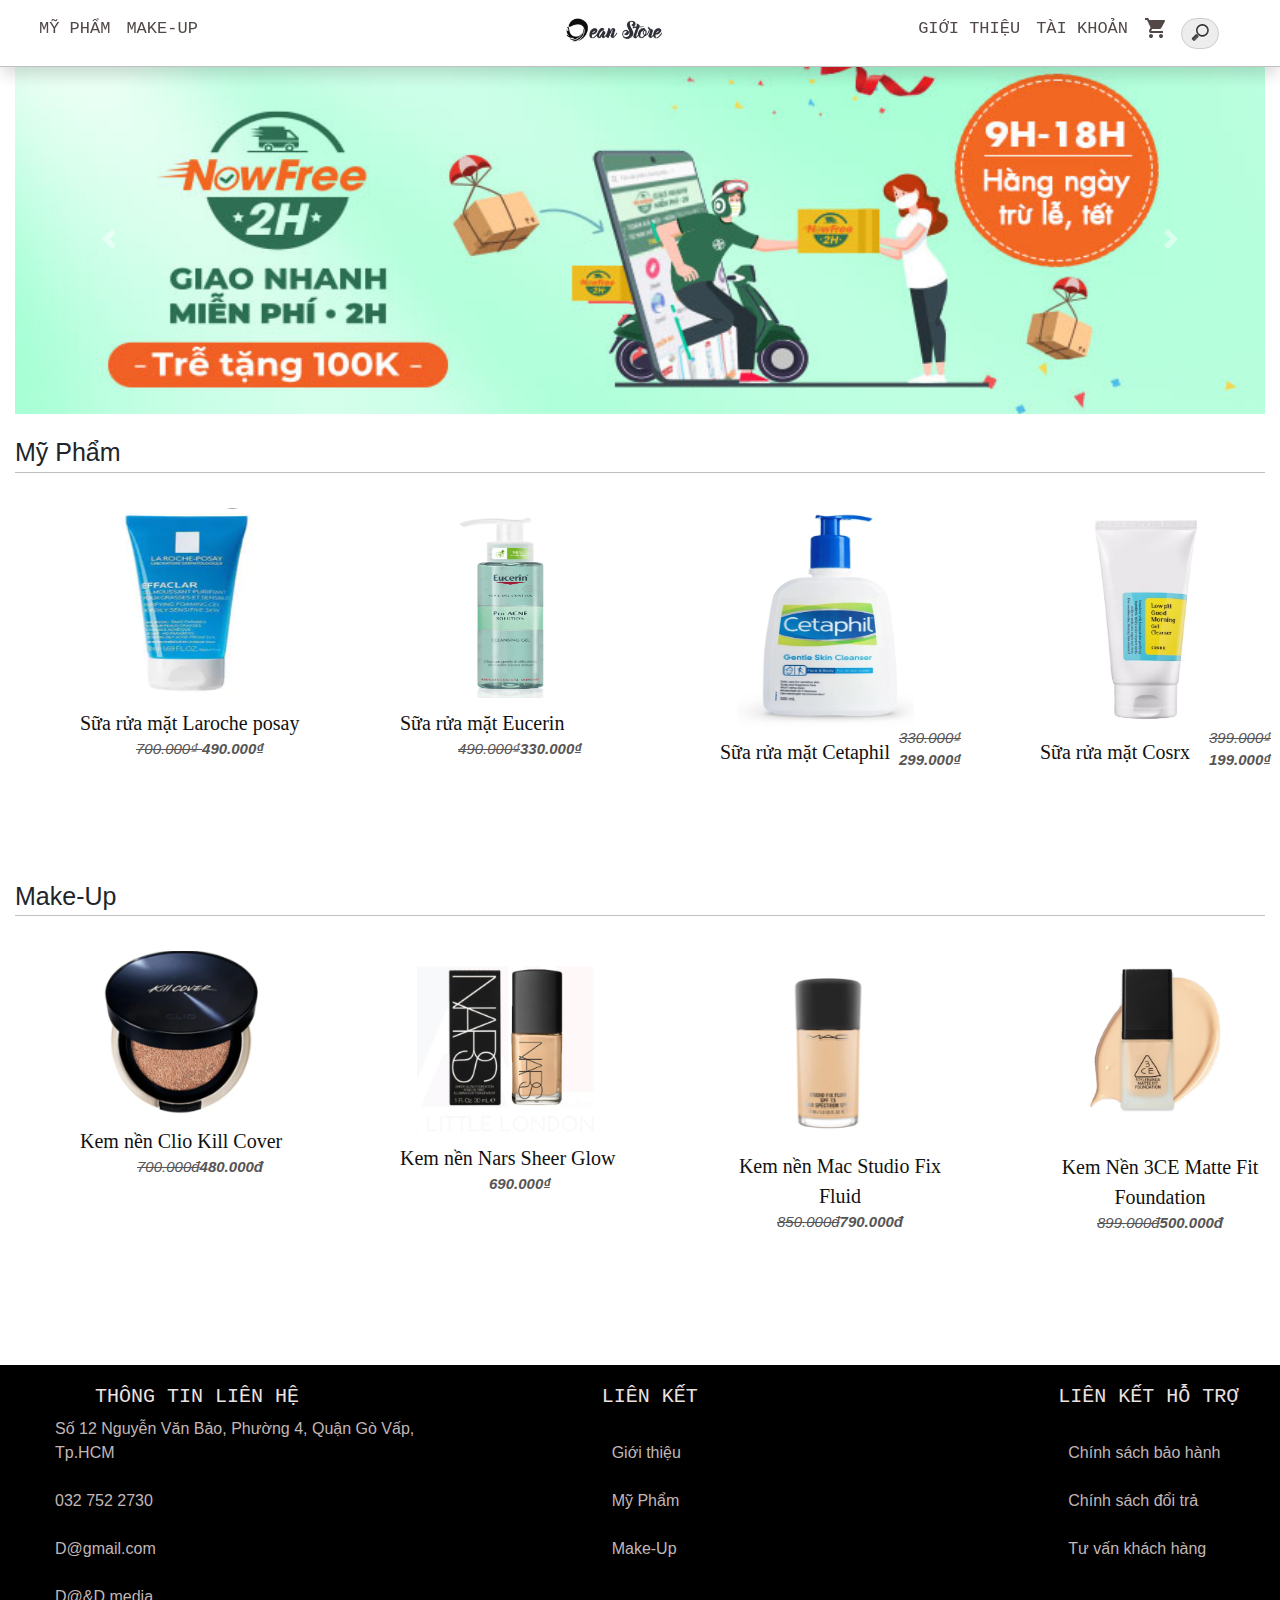
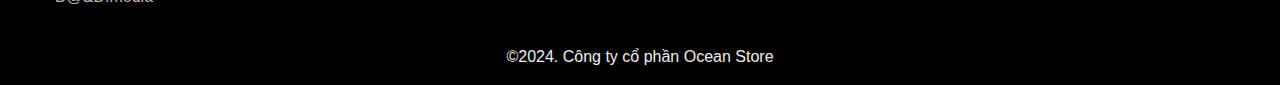
<file: BuiThiThuyDuong_20034151_DHKTPM18BTT/BuiThiThuyDuong_20034151_DHKTPM18BTT/index.html>
<!DOCTYPE html>
<html lang="en">

<head>
    <meta charset="UTF-8">
    <meta name="viewport" content="width=device-width, initial-scale=1.0">
    <title>Ocean Store</title>
    <link rel="icon" href="./images/logo/Screenshot 004401.png" type="image/x-icon">
    <link rel="stylesheet" href="./css/bootstrap.min.css">
    <link href="https://fonts.googleapis.com/icon?family=Material+Icons" rel="stylesheet">
    <link rel="stylesheet" href="./css/style.css" />

    <body>
        <header>

            <nav class="navbar fixed-top navbar-expand-lg navbar-light bg-menu">
                <div class="container-fluid">
                    <div class="row nav_container">
                        <div class=" col-sm-2 d-block d-sm-none">
                            <button class="navbar-toggler " type="button" data-toggle="collapse" data-target="#navbarSupportedContent" aria-controls="navbarSupportedContent" aria-expanded="false" aria-label="Toggle navigation">
                            <span class="navbar-toggler-icon"></span>
                        </button>
                            <a href="./index.html">
                                <img class="logo  " style="width: 65%;margin-left: 20px;" src="./images/logo/logo.png" />
                            </a>
                        </div>

                        <div class="col-lg-5 col-sm-12 col-xs-12">
                            <div class="collapse navbar-collapse" id="navbarSupportedContent">
                                <ul class="navbar-nav">
                                    <li class="nav-item dropdown">
                                        <a class="nav-link menu-item " href="./html/MyPham.html" data-bs-toggle="dropdown">Mỹ Phẩm</a>
                                        <ul class="dropdown-menu sub-menu">
                                            <li>
                                                <a class="dropdown-item" href="./html/MyPham.html"></a>
                                            </li>
                                            <li><a class="dropdown-item" href="./html/MyPham.html">Làm Sạch</a></li>
                                            <li><a class="dropdown-item" href="./html/MyPham.html"> Serum</a></li>
                                            <li><a class="dropdown-item" href="./html/MyPham.html"> Dưỡng Ẩm </a></li>
                                            <li><a class="dropdown-item" href="./html/MyPham.html"> Kem Chống Nắng </a></li>
                                        </ul>
                                    </li>
                                    <li class="nav-item dropdown">
                                        <a class="nav-link menu-item " href="./html/Makeup.html" data-bs-toggle="dropdown"> Make-Up </a>
                                        <ul class="dropdown-menu sub-menu">
                                            <li><a class="dropdown-item" href="./html/Makeup.html">Kem Nền - Cushion</a></li>
                                            <li><a class="dropdown-item" href="./html/Makeup.html">Che Khuyết Điểm </a></li>
                                            <li><a class="dropdown-item" href="./html/Makeup.html">Son</a></li>
                                            <li><a class="dropdown-item" href="./html/Makeup.html">Má Hồng</a></li>
                                            <li><a class="dropdown-item" href="./html/Makeup.html">Mắt</a></li>
                                        </ul>
                                    </li>
                                </ul>
                            </div>
                        </div>
                        <div class="col-lg-2 col-sm-10 col-xs-8 d-none d-sm-block">
                            <a href="./index.html">
                                <img class="logo  " style="width: 65%;margin-left: 20px;" src="./images/logo/logo.png" />
                            </a>
                        </div>
                        <div class="col-lg-5 col-sm-12 menu_right">
                            <ul class="navbar-nav" style="float: right;">
                                <li class="nav-item dropdown item_menu_right">
                                    <a class="nav-link menu-item " href="./html/gioithieu.html" data-bs-toggle="dropdown">Giới thiệu</a>
                                </li>
                                <li class="nav-item dropdown">
                                    <a class="nav-link menu-item " href="./html/dangkithanhvien.html" data-bs-toggle="dropdown"> Tài khoản </a>
                                    <ul class="dropdown-menu sub-menu">
                                        <li><a class="dropdown-item" href="./html/dangkithanhvien.html">Đăng Ký</a></li>
                                        <li><a class="dropdown-item" href="./html/dangnhap.html">Đăng Nhập </a></li>
                                    </ul>
                                </li>
                                <li class="nav-item dropdown item_menu_right">
                                    <a class="nav-link menu-item " href="./html/giohang.html" data-bs-toggle="dropdown"><i
                                        class="material-icons">shopping_cart</i></a>
                                </li>
                                <li class="nav-item dropdown item_menu_right">
                                    <form action="./timkiem.html" id="Search">
                                        <input type="search" placeholder="Search">
                                    </form>
                                </li>
                            </ul>
                        </div>
                    </div>
                </div>
            </nav>
        </header>
        <div class="container container_slider" style="margin-top: 5%;">
            <div id="carouselExampleControls" class="carousel slide" data-ride="carousel">
                <div class="carousel-inner">
                    <div class="carousel-item active">
                        <div class="row">
                            <div class="col-12">
                                <a href="./html/chitietmypham.html"><img class="d-block w-100 h-20 slider_image" src="./images/mySlides/nen.jpg" alt="First slide"></a>
                            </div>

                        </div>
                    </div>
                    <div class="carousel-item ">
                        <div class="row">
                            <div class="col-12">
                                <a href="./html/chitietmypham.html"><img class="d-block w-100 h-20 slider_image" src="./images/mySlides/nen_2.png" alt="First slide"></a>

                            </div>
                            <div class="col-4 bg_text_content">

                            </div>
                        </div>
                    </div>
                    <div class="carousel-item ">
                        <div class="row">
                            <div class="col-12">
                                <a href="./html/chitietmypham.html"><img class="d-block w-100 h-20 slider_image" src="./images/mySlides/nen_3.jpg" alt="First slide"></a>
                            </div>
                            <div class="col-4 bg_text_content">
                            </div>
                        </div>
                    </div>
                </div>
                <a class="carousel-control-prev" href="#carouselExampleControls" role="button" data-slide="prev">
                    <span class="carousel-control-prev-icon" aria-hidden="true"></span>
                    <span class="sr-only">Previous</span>
                </a>
                <a class="carousel-control-next" href="#carouselExampleControls" role="button" data-slide="next">
                    <span class="carousel-control-next-icon" aria-hidden="true"></span>
                    <span class="sr-only">Next</span>
                </a>
            </div>

            <section style="clear: both;">
                <div class="row">
                    <div class="col-12 banner_category">
                        <div class="text-banner">
                            Mỹ Phẩm
                        </div>
                    </div>
                    <div class="col-lg-3 col-xs-12">
                        <div class="option_Category">
                            <img src="./images/MyPham/srm_laroche.png" style="width: 195px;height: 190px;" alt="">
                            <div class="option_Category_text">
                                <p><a href="./html/chitietmypham.html">Sữa rửa mặt Laroche posay</a></p>
                                <br>
                                <p> <del>700.000₫ </del> <strong>490.000₫ </strong></p>
                            </div>
                        </div>
                    </div>
                    <div class="col-lg-3 col-xs-12">
                        <div class="option_Category">
                            <img src="./images/MyPham/srm_eucerin.png" style="width: 195px;height: 190px;" alt="">
                            <div class="option_Category_text">
                                <p><a href="./html/chitietmypham.html">Sữa rửa mặt Eucerin</a></p>
                                <br>
                                <p> <del>490.000₫</del><strong>330.000₫ </strong></p>
                            </div>
                        </div>
                    </div>
                    <div class="col-lg-3 col-xs-12">
                        <div class="option_Category">
                            <img src="./images/MyPham/srm_cetaphil.png" style="width: 199px;height: 219px;" alt="">
                            <div class="option_Category_text">
                                <p><a href="./html/chitietmypham.html">Sữa rửa mặt Cetaphil</a></p>
                                <br>
                                <p><del>330.000₫ </del> <strong>299.000₫ </strong></p>
                            </div>
                        </div>
                    </div>
                    <div class="col-lg-3 col-xs-12">

                        <div class="option_Category">
                            <img src="./images/MyPham/srm_corxs.png" style="width: 199px;height: 219px;" alt="">
                            <div class="option_Category_text">
                                <p><a href="./html/chitietmypham.html">Sữa rửa mặt Cosrx</a></p>
                                <br>
                                <p><del>399.000₫ </del> <strong>199.000₫ </strong></p>
                            </div>
                        </div>
                    </div>

                </div>
            </section>

            <section style="clear: both;">
                <div class="row">
                    <div class="col-12 banner_category">
                        <div class="text-banner">
                            Make-Up
                        </div>

                    </div>
                    <div class="col-lg-3 col-xs-12">
                        <div class="option_Category">
                            <img src="./images/Makeup/cushion_clio.png" alt="">
                            <div class="option_Category_text">
                                <p><a href="./html/chitietmakeup.html">Kem nền Clio Kill Cover</a></p>
                                <br>
                                <p> <del>700.000đ</del><strong>480.000đ </strong>
                            </div>
                        </div>
                    </div>
                    <div class="col-lg-3 col-xs-12">
                        <div class="option_Category">
                            <img src="./images/Makeup/kem_nền_nar.png" alt="">
                            <div class="option_Category_text">
                                <p><a href="./html/chitietmakeup.html">Kem nền Nars Sheer Glow </a></p>
                                <br>
                                <p><strong>690.000₫ </strong></p>
                            </div>
                        </div>
                    </div>
                    <div class="col-lg-3 col-xs-12">

                        <div class="option_Category">
                            <img src="./images/Makeup/kem_nền_mac.png" alt="" style="height: 190px;">
                            <div class="option_Category_text">
                                <p><a href="./html/chitietmakeup.html">Kem nền Mac Studio Fix Fluid</a></p>
                                <br>
                                <p> <del>850.000đ</del><strong>790.000đ
                                    </strong>
                            </div>
                        </div>
                    </div>
                    <div class="col-lg-3 col-xs-12">
                        <div class="option_Category">
                            <img src="./images/Makeup/kem_nen_3ce.png" alt="">
                            <div class="option_Category_text">
                                <p><a href="./html/chitietmakeup.html">Kem Nền 3CE Matte Fit Foundation</a></p>
                                <br>
                                <p> <del>899.000đ</del><strong>500.000đ </strong>
                            </div>
                        </div>
                    </div>
                </div>
            </section>
        </div>
        <div style="clear: both;"></div>
        <footer>
            <div class="row">
                <div class="col-lg-4 col-sm-12 footer_element">
                    <h5 style="margin-left: 40px;">
                        THÔNG TIN LIÊN HỆ
                    </h5>
                    <p>Số 12 Nguyễn Văn Bảo, Phường 4, Quận Gò Vấp, Tp.HCM
                        <br><br> 032 752 2730
                        <br><br> D@gmail.com
                        <br><br> D@&amp;D.media
                    </p>
                </div>
                <div class="col-lg-4 col-sm-12 footer_element">
                    <h5 style="    margin-left: 110px;">
                        LIÊN KẾT
                    </h5>
                    <ul style="margin-left: 80px;">
                        <br>
                        <li><a href="./html/gioithieu.html">Giới thiệu</a></li>
                        <br>
                        <li><a href="./html/MyPham.html">Mỹ Phẩm</a></li>
                        <br>
                        <li><a href="./html/Makeup.html">Make-Up</a></li>
                    </ul>
                </div>
                <div class="col-lg-4 col-sm-12 footer_element">
                    <h5 style="    margin-left: 130px;">
                        LIÊN KẾT HỖ TRỢ
                    </h5>
                    <ul style="margin-left: 100px;">
                        <br>
                        <li><a href="#">Chính sách bảo hành</a></li>
                        <br>
                        <li><a href="#">Chính sách đổi trả</a></li>
                        <br>
                        <li><a href="#">Tư vấn khách hàng</a></li>
                    </ul>
                </div>
                <div class="col-lg-12 col-xs-12">
                    <p style="text-align: center;color: rgb(241, 237, 237);">&copy;2024. Công ty cổ phần Ocean Store</p>
                </div>
            </div>

        </footer>
    </body>
    <script src="./js/jquery.min.js"></script>
    <script src="./js/bootstrap.min.js"></script>
    <script src="./js/Baitaplon.js"></script>

</html>
</file>
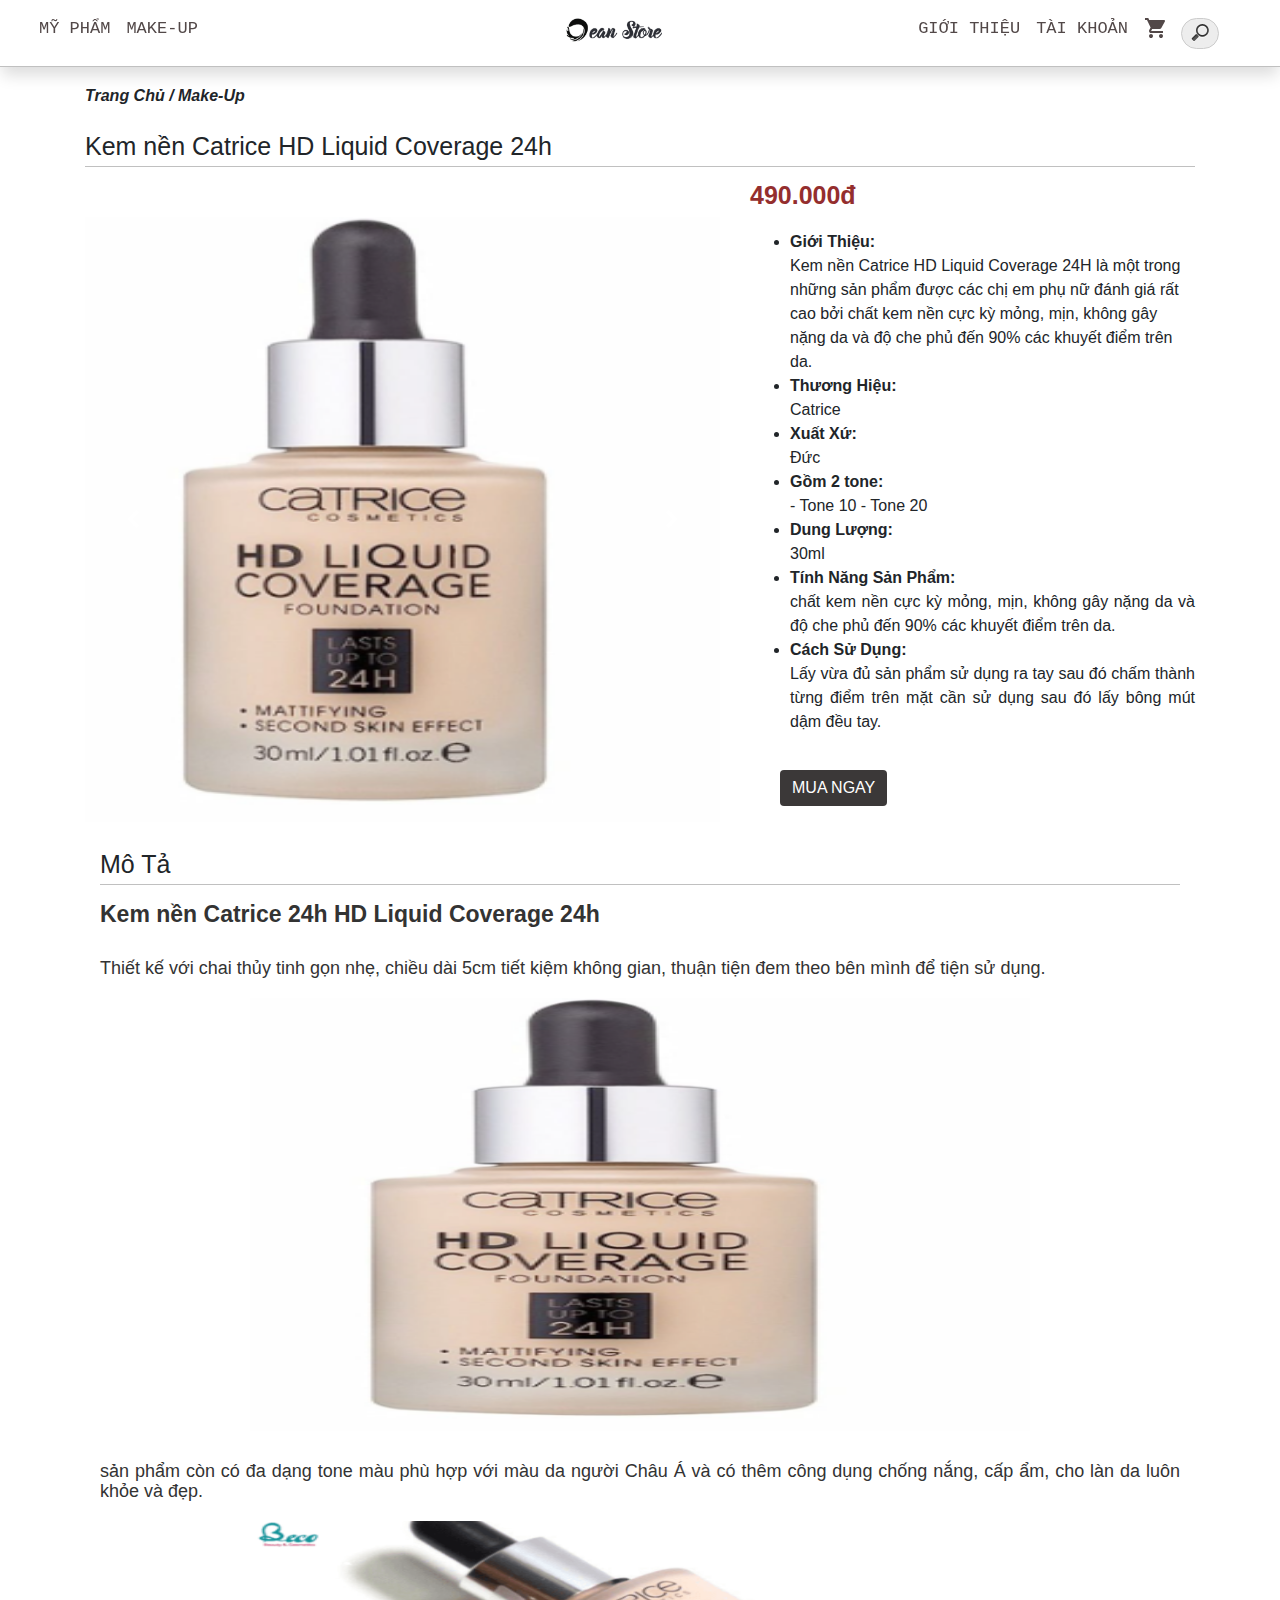
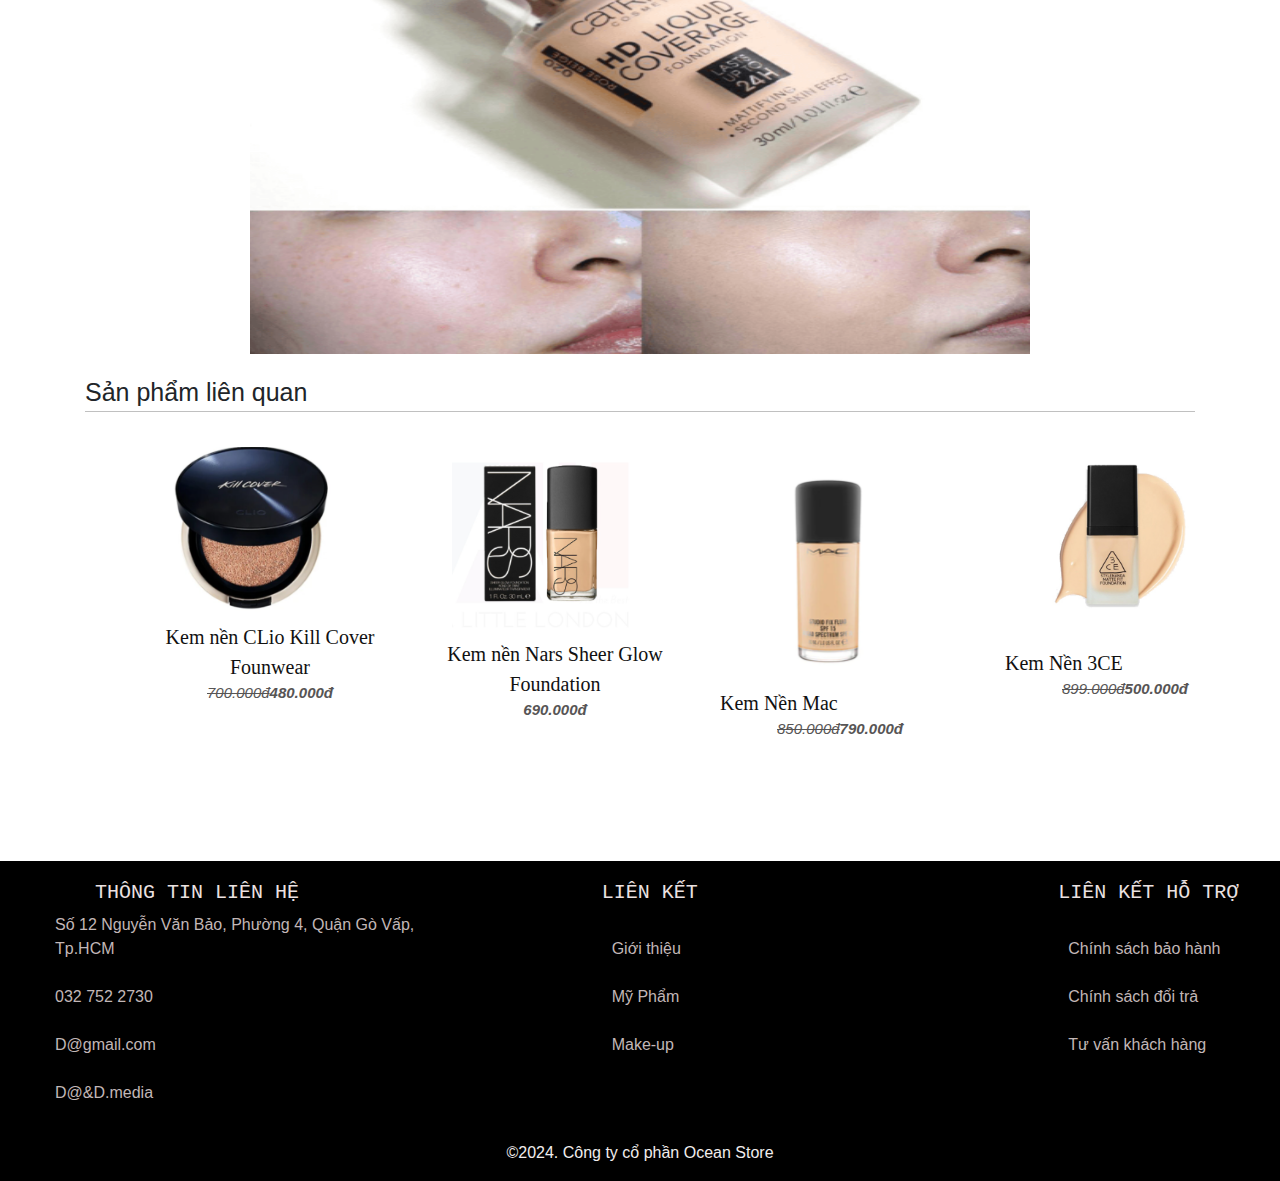
<file: BuiThiThuyDuong_20034151_DHKTPM18BTT/BuiThiThuyDuong_20034151_DHKTPM18BTT/html/chitietmakeup.html>
<!DOCTYPE html>
<html lang="en">

<head>
    <meta charset="UTF-8">
    <meta name="viewport" content="width=device-width, initial-scale=1.0">
    <title>Ocean Store</title>
    <link rel="stylesheet" href="../css//bootstrap.min.css">
    <link href="https://fonts.googleapis.com/icon?family=Material+Icons" rel="stylesheet">
    <link rel="stylesheet" href="../css/style.css" />
    <link rel="icon" href="../images/logo/Screenshot 004401.png" type="image/x-icon">
    <style>
        .banner_category {
            font-size: 25px;
            margin-top: 20px;
            text-transform: none;
        }
        
        .detail h1 {
            font-size: 23px;
            font-weight: bold;
            line-height: 28px;
            margin-top: 15px;
            margin-bottom: 15px;
            font-family: Arial, Helvetica, sans-serif;
            color: #333;
        }
        
        .detail p {
            color: #333;
            text-align: justify;
            line-height: 20px;
            margin-top: 20px;
            margin-bottom: 20px;
            font-size: 18px;
        }
        
        .text-banner:hover {
            color: #333;
        }
        
        button.btn a {
            color: white;
            list-style: none;
            text-decoration: none;
        }
    </style>

    <body>
        <header>

            <nav class="navbar fixed-top navbar-expand-lg navbar-light bg-menu">
                <div class="container-fluid">
                    <div class="row nav_container">
                        <div class=" col-sm-2 d-block d-sm-none">
                            <button class="navbar-toggler " type="button" data-toggle="collapse" data-target="#navbarSupportedContent" aria-controls="navbarSupportedContent" aria-expanded="false" aria-label="Toggle navigation">
                            <span class="navbar-toggler-icon"></span>
                        </button>
                            <a href="./index.html">
                                <img class="logo  " style="width: 65%;margin-left: 20px;" src="../images//logo/logo.png" />
                            </a>
                        </div>

                        <div class="col-lg-5 col-sm-12 col-xs-12">
                            <div class="collapse navbar-collapse" id="navbarSupportedContent">
                                <ul class="navbar-nav">
                                    <li class="nav-item dropdown">
                                        <a class="nav-link menu-item " href="./MyPham.html" data-bs-toggle="dropdown">Mỹ Phẩm</a>
                                        <ul class="dropdown-menu sub-menu">
                                            <li><a class="dropdown-item" href="./MyPham.html">Làm Sạch</a></li>
                                            <li><a class="dropdown-item" href="./MyPham.html"> Serum</a></li>
                                            <li><a class="dropdown-item" href="./MyPham.html"> Dưỡng Ẩm </a></li>
                                            <li><a class="dropdown-item" href="./MyPham.html"> Kem chống nắng </a></li>
                                        </ul>
                                    </li>
                                    <li class="nav-item dropdown">
                                        <a class="nav-link menu-item " href="./Makeup.html" data-bs-toggle="dropdown"> Make-Up </a>
                                        <ul class="dropdown-menu sub-menu">
                                            <li><a class="dropdown-item" href="./Makeup.html">Kem nền - Cushion</a></li>
                                            <li><a class="dropdown-item" href="./Makeup.html">Che Khuyết Điểm </a></li>
                                            <li><a class="dropdown-item" href="./Makeup.html">Son</a></li>
                                            <li><a class="dropdown-item" href="./Makeup.html">Má Hồng</a></li>
                                            <li><a class="dropdown-item" href="./Makeup.html">Mắt</a></li>
                                        </ul>
                                    </li>
                                </ul>
                            </div>
                        </div>
                        <div class="col-lg-2 col-sm-10 col-xs-8 d-none d-sm-block">
                            <a href="./index.html">
                                <img class="logo  " style="width: 65%;margin-left: 20px;" src="../images//logo/logo.png" />
                            </a>
                        </div>
                        <div class="col-lg-5 col-sm-12 menu_right">
                            <ul class="navbar-nav" style="float: right;">
                                <li class="nav-item dropdown item_menu_right">
                                    <a class="nav-link menu-item " href="./gioithieu.html" data-bs-toggle="dropdown">Giới thiệu</a>
                                </li>
                                <li class="nav-item dropdown">
                                    <a class="nav-link menu-item " href="./dangkithanhvien.html" data-bs-toggle="dropdown"> Tài khoản </a>
                                    <ul class="dropdown-menu sub-menu">
                                        <li><a class="dropdown-item" href="../html/dangkithanhvien.html">Đăng Ký</a></li>
                                        <li><a class="dropdown-item" href="../html/dangnhap.html">Đăng Nhập </a></li>
                                    </ul>
                                </li>
                                <li class="nav-item dropdown item_menu_right">
                                    <a class="nav-link menu-item " href="./giohang.html" data-bs-toggle="dropdown"><i
                                        class="material-icons">shopping_cart</i></a>
                                </li>
                                <li class="nav-item dropdown item_menu_right">
                                    <form action="./timkiem.html" id="Search">
                                        <input type="search" placeholder="Search">
                                    </form>
                                </li>
                            </ul>
                        </div>
                    </div>
                </div>
            </nav>
        </header>
        <div class="container" style="margin-top: 5%;padding-top: 20px;">
            <div><i style="font-weight: bold;">Trang Chủ / Make-Up</i></div>
            <section style="clear: both;">
                <div class="row">
                    <div class="col-12 banner_category">
                        <div class="text-banner">
                            Kem nền Catrice HD Liquid Coverage 24h
                        </div>
                    </div>
                    <div class="col-lg-7 col-sm-12" style="padding-top: 50px;">
                        <div id="carouselExampleControls" class="carousel slide" data-ride="carousel">
                            <div class="carousel-inner">
                                <div class="carousel-item active">
                                    <div class="row">
                                        <div class="col-sm-12">
                                            <img style="width: 50px;height: 605px;" class="d-block w-100 h-20 slider_image" src="../images/chitiet/kemnen_catrice.png" alt="First slide">
                                        </div>
                                    </div>
                                </div>
                                <div class="carousel-item ">
                                    <div class="row">
                                        <div class="col-sm-12">
                                            <img class="d-block w-100 h-20 slider_image" src="../images/chitiet/kem_nen_catrice_1.png" alt="First slide">
                                        </div>
                                    </div>
                                </div>
                                <div class="carousel-item ">
                                    <div class="row">
                                        <div class="col-sm-12">
                                            <img class="d-block w-100 h-20 slider_image" src="../images/chitiet/kem_nen_cactrice_2.png" alt="First slide">
                                        </div>
                                    </div>
                                </div>
                                <div class="carousel-item ">
                                    <div class="row">
                                        <div class="col-sm-12">
                                            <img class="d-block w-100 h-20 slider_image" src="../images/chitiet/kem_nen_catrice_3.png" alt="First slide">
                                        </div>
                                    </div>
                                </div>
                            </div>
                            <a class="carousel-control-prev" href="#carouselExampleControls" role="button" data-slide="prev">
                                <span class="carousel-control-prev-icon" aria-hidden="true"></span>
                                <span class="sr-only">Previous</span>
                            </a>
                            <a class="carousel-control-next" href="#carouselExampleControls" role="button" data-slide="next">
                                <span class="carousel-control-next-icon" aria-hidden="true"></span>
                                <span class="sr-only">Next</span>
                            </a>
                        </div>
                    </div>
                    <div class="col-lg-5 col-sm-12">
                        <p style="font-size: 25px;text-align: left;"> <strong style="color: rgb(148, 46, 46);">490.000đ
                        </strong></p>
                        <ul class="parameter ">
                            <li class="p226477 g16525"><span><b>Giới Thiệu:</b> </span>
                                <div>Kem nền Catrice HD Liquid Coverage 24H là một trong những sản phẩm được các chị em phụ nữ đánh giá rất cao bởi chất kem nền cực kỳ mỏng, mịn, không gây nặng da và độ che phủ đến 90% các khuyết điểm trên da.</div>
                            </li>
                            <li class="p226477 g16521_16522"><span><b>Thương Hiệu:</b> </span>
                                <div>Catrice</div>
                            </li>
                            <li class="p226477 g16529"><span><b> Xuất Xứ:</b></span>
                                <div>Đức</div>
                            </li>
                            <li class="p226477 g16524"><span><b> Gồm 2 tone:</b></span>
                                <div> - Tone 10 - Tone 20
                                </div>
                            </li>
                            <li class="p226477 g16525"><span><b>Dung Lượng:</b> </span>
                                <div>30ml</div>
                            </li>
                            <li class="p226477 g16534" style="text-align: justify;"><span><b>Tính Năng Sản Phẩm:</b></span>
                                <div>chất kem nền cực kỳ mỏng, mịn, không gây nặng da và độ che phủ đến 90% các khuyết điểm trên da.</div>
                            </li>
                            <li class="p226477 g16534" style="text-align: justify;"><span><b>Cách Sử Dụng:</b></span>
                                <div>Lấy vừa đủ sản phẩm sử dụng ra tay sau đó chấm thành từng điểm trên mặt cần sử dụng sau đó lấy bông mút dậm đều tay. </div>
                            </li>

                        </ul>
                        <button class="btn btn-primary" style="margin-top: 20px;
                        margin-bottom: 20px;
                        margin-left: 30px;
                        background-color: rgb(59, 56, 56);
                        color: white;
                        border: rgb(59, 56, 56);"><a href="../html/giohang.html">MUA NGAY</a>
                    </button>
                    </div>
                </div>
                <div class="col-12 banner_category">
                    <div class="text-banner">
                        Mô Tả
                    </div>
                    <div class="col-xs-12 detail">
                        <h1> Kem nền Catrice 24h HD Liquid Coverage 24h </h1>
                        <p>Thiết kế với chai thủy tinh gọn nhẹ, chiều dài 5cm tiết kiệm không gian, thuận tiện đem theo bên mình để tiện sử dụng.
                        </p>
                        <div class=" col-xs-12" style="text-align: center;">
                            <img src="../images/chitiet/kemnen_catrice.png" style="width: 780px;height: 433px;" alt="">
                        </div>
                        <p>
                            sản phẩm còn có đa dạng tone màu phù hợp với màu da người Châu Á và có thêm công dụng chống nắng, cấp ẩm, cho làn da luôn khỏe và đẹp.
                        </p>
                        <div class=" col-xs-12" style="text-align: center;">
                            <img src="../images/chitiet/kem_nen_catrice_4.png" style="width: 780px;height: 433px;" alt="">
                        </div>

                    </div>

                </div>
            </section>
            <section style="clear: both;">
                <div class="row">
                    <div class="col-12 banner_category">
                        <div class="text-banner">
                            Sản phẩm liên quan
                        </div>

                    </div>
                    <div class="col-lg-3 col-xs-12">
                        <div class="option_Category">
                            <img src="../images/chitiet/cushion_clio.png" alt="">
                            <div class="option_Category_text">
                                <p><a href="../html/chitietmakeup.html">Kem nền CLio Kill Cover Founwear  </a></p>
                                <br>
                                <p> <del>700.000đ</del><strong>480.000đ
                                </strong>
                                </p>
                            </div>
                        </div>
                    </div>
                    <div class="col-lg-3 col-xs-12">
                        <div class="option_Category">
                            <img src="../images/Makeup/kem_nền_nar.png" alt="">
                            <div class="option_Category_text">
                                <p><a href="../html/chitietmakeup.html">Kem nền Nars Sheer Glow Foundation</a></p>
                                <br>
                                <p><strong>690.000đ</strong></p>
                            </div>
                        </div>
                    </div>
                    <div class="col-lg-3 col-xs-12">
                        <div class="option_Category">
                            <img src="../images/Makeup/kem_nền_mac.png" alt="">
                            <div class="option_Category_text">
                                <p><a href="../html/chitietmakeup.html">Kem Nền Mac</a></p>
                                <br>
                                <p> <del> 850.000đ</del><strong>790.000đ
                                </strong>
                                </p>
                            </div>
                        </div>
                    </div>
                    <div class="col-lg-3 col-xs-12">
                        <div class="option_Category">
                            <img src="../images/Makeup/kem_nen_3ce.png" alt="">
                            <div class="option_Category_text">
                                <p><a href="../html/chitietmakeup.html">Kem Nền 3CE</a></p>
                                <br>
                                <p> <del> 899.000đ</del><strong>500.000đ </strong></p>
                            </div>
                        </div>
                    </div>

            </section>
            </div>

            <div style="clear: both;"></div>
            <footer>
                <div class="row">
                    <div class="col-lg-4 col-sm-12 footer_element">
                        <h5 style="margin-left: 40px;">
                            THÔNG TIN LIÊN HỆ
                        </h5>
                        <p>Số 12 Nguyễn Văn Bảo, Phường 4, Quận Gò Vấp, Tp.HCM
                            <br><br> 032 752 2730
                            <br><br> D@gmail.com
                            <br><br>D@&amp;D.media
                        </p>
                    </div>
                    <div class="col-lg-4 col-sm-12 footer_element">
                        <h5 style="    margin-left: 110px;">
                            LIÊN KẾT
                        </h5>
                        <ul style="margin-left: 80px;">
                            <br>
                            <li><a href="./gioithieu.html">Giới thiệu</a></li>
                            <br>
                            <li><a href="./MyPham.html">Mỹ Phẩm</a></li>
                            <br>
                            <li><a href="./Makeup.html">Make-up</a></li>
                        </ul>
                    </div>
                    <div class="col-lg-4 col-sm-12 footer_element">
                        <h5 style="    margin-left: 130px;">
                            LIÊN KẾT HỖ TRỢ
                        </h5>
                        <ul style="margin-left: 100px;">
                            <br>
                            <li><a href="#">Chính sách bảo hành</a></li>
                            <br>
                            <li><a href="#">Chính sách đổi trả</a></li>
                            <br>
                            <li><a href="#">Tư vấn khách hàng</a></li>
                        </ul>
                    </div>
                    <div class="col-lg-12 col-xs-12">
                        <p style="text-align: center;color: rgb(241, 237, 237);">&copy;2024. Công ty cổ phần Ocean Store</p>
                    </div>
                </div>

            </footer>
    </body>
    <script src="../js/jquery.min.js"></script>
    <script src="../js/bootstrap.min.js"></script>
    <script src="../js/Baitaplon.js"></script>

</html>
</file>
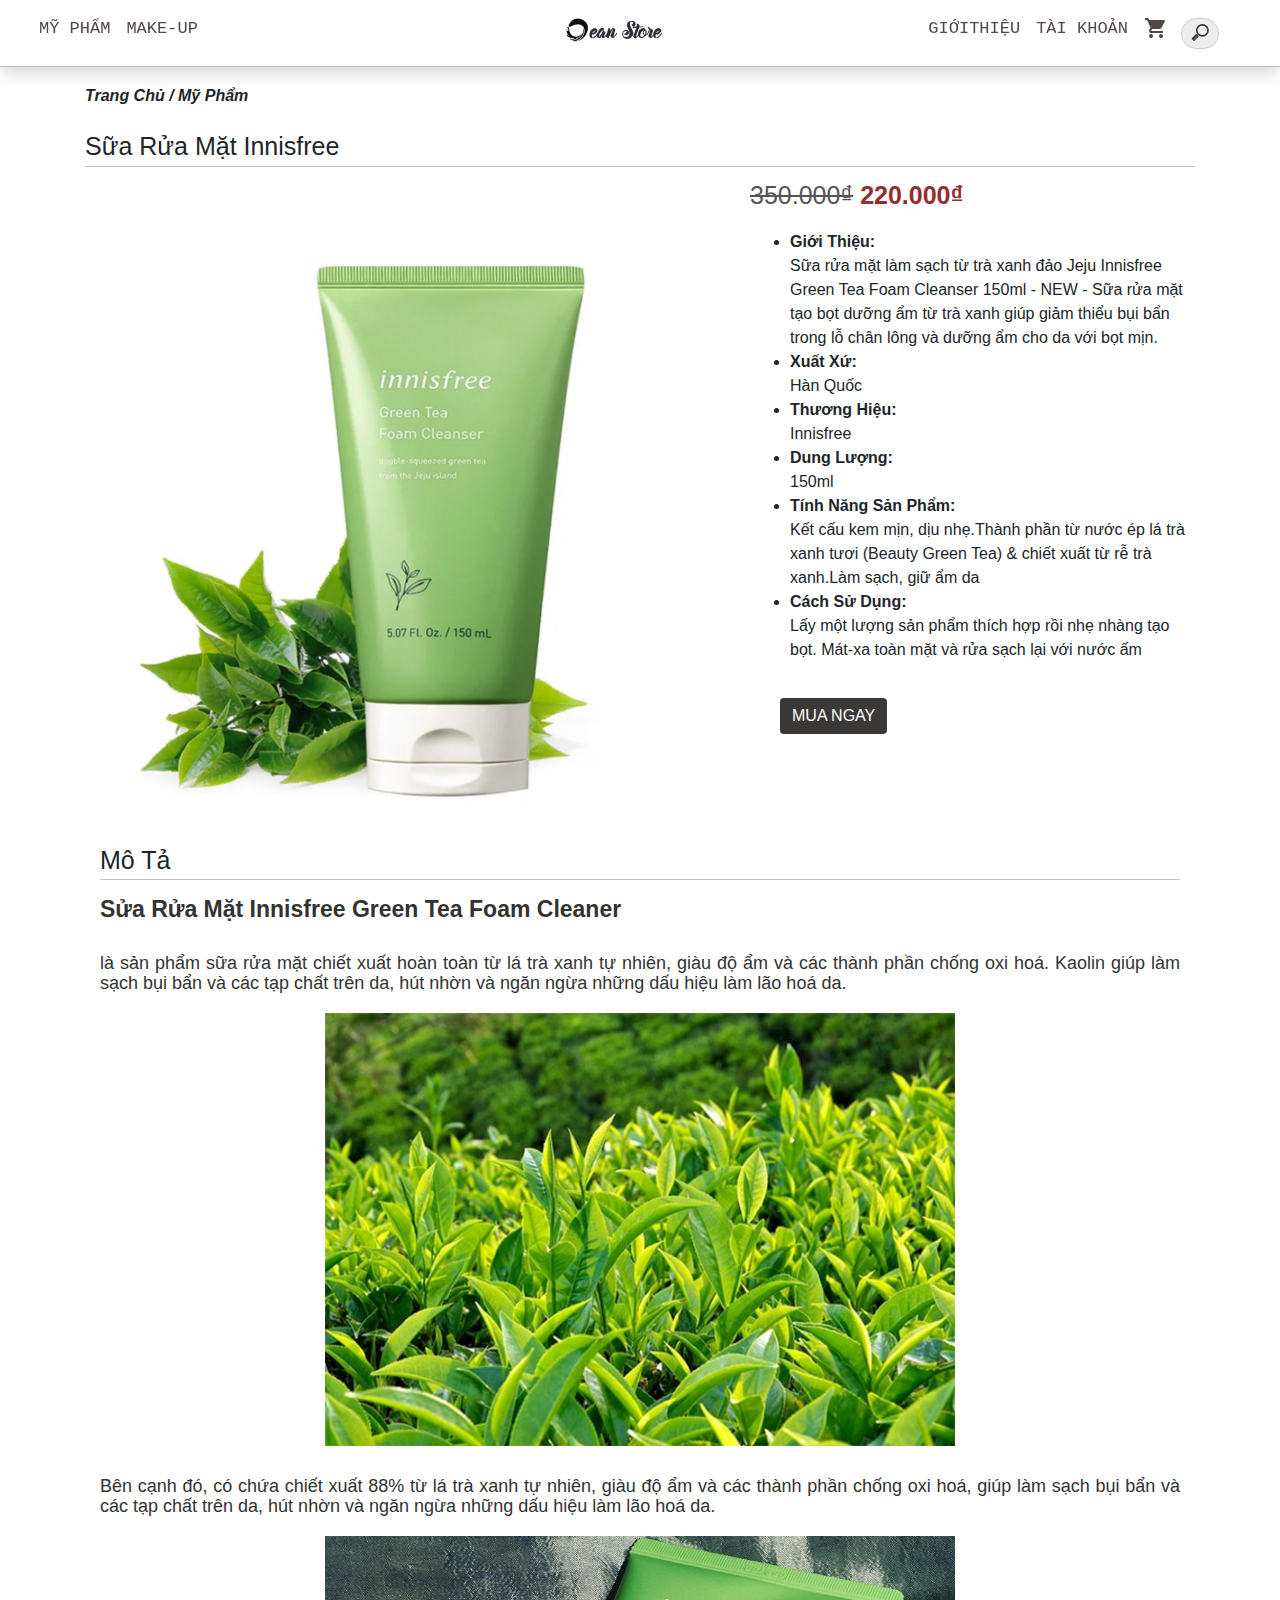
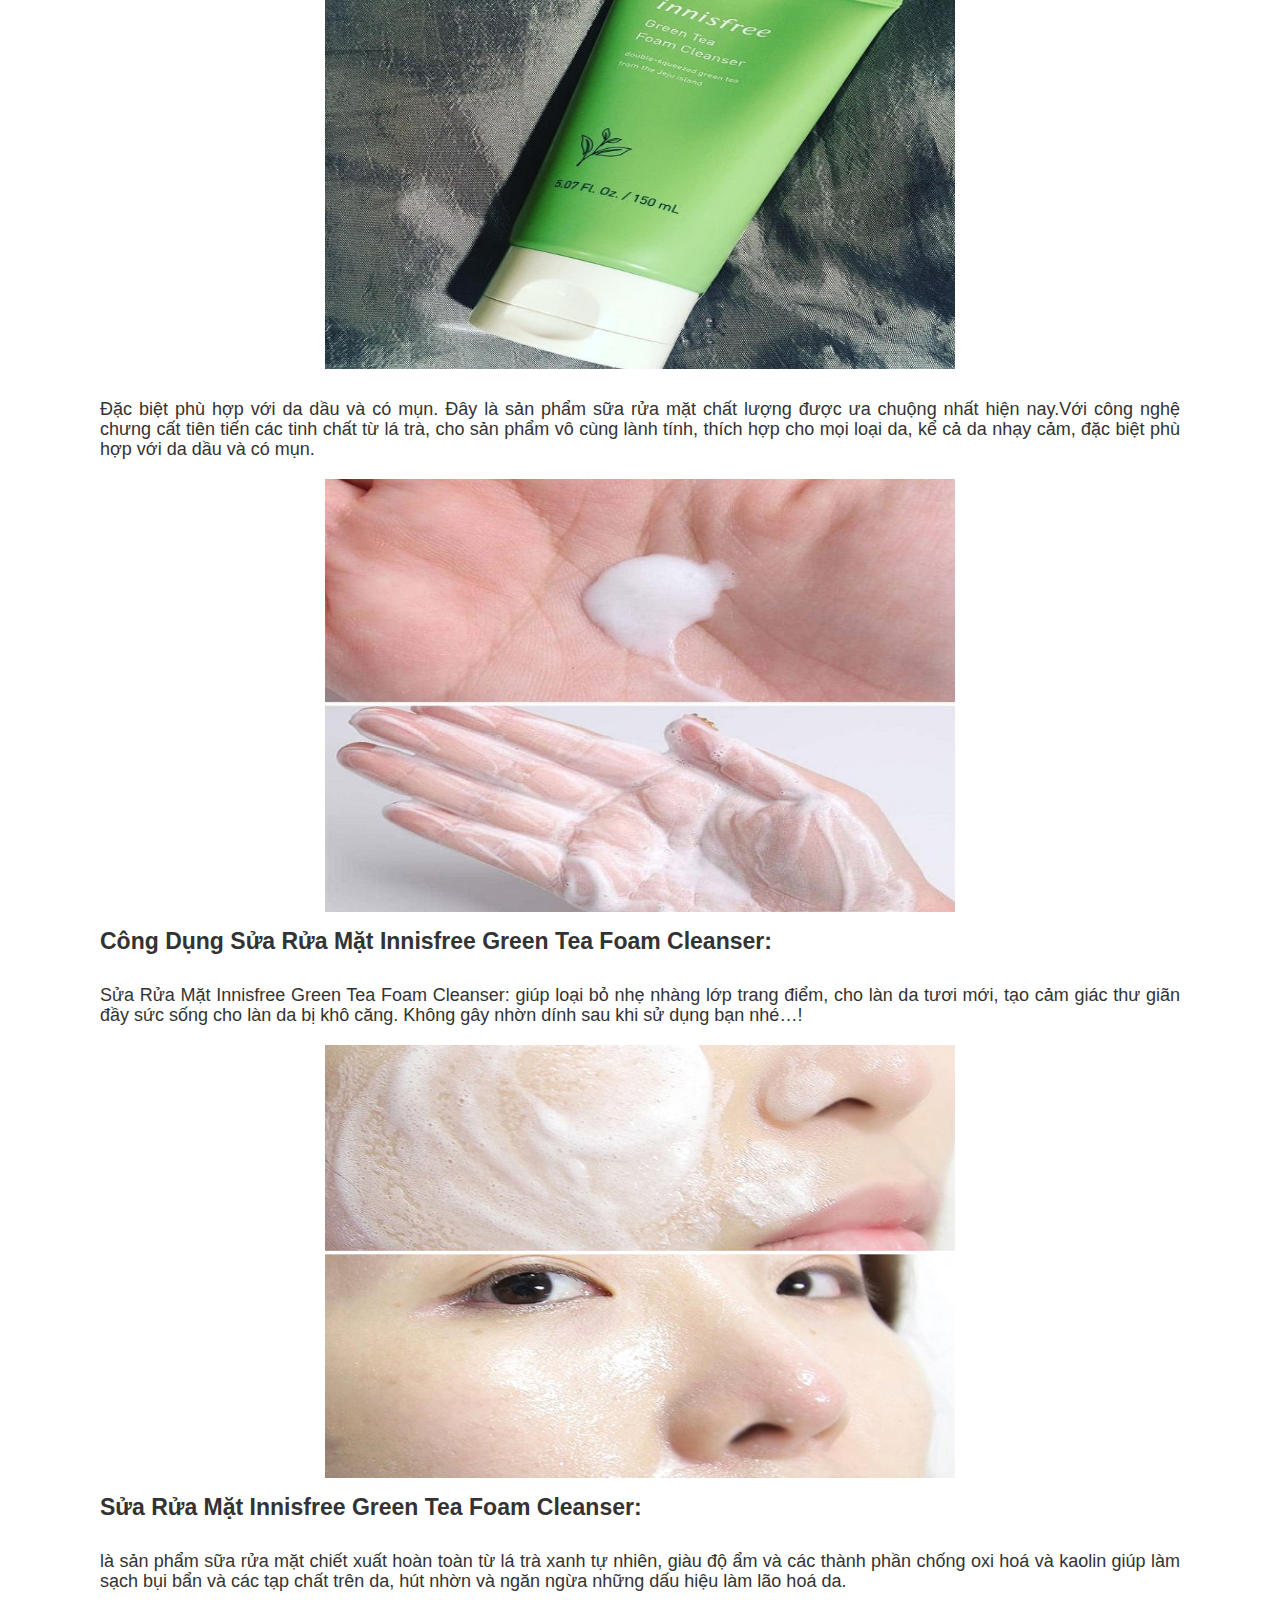
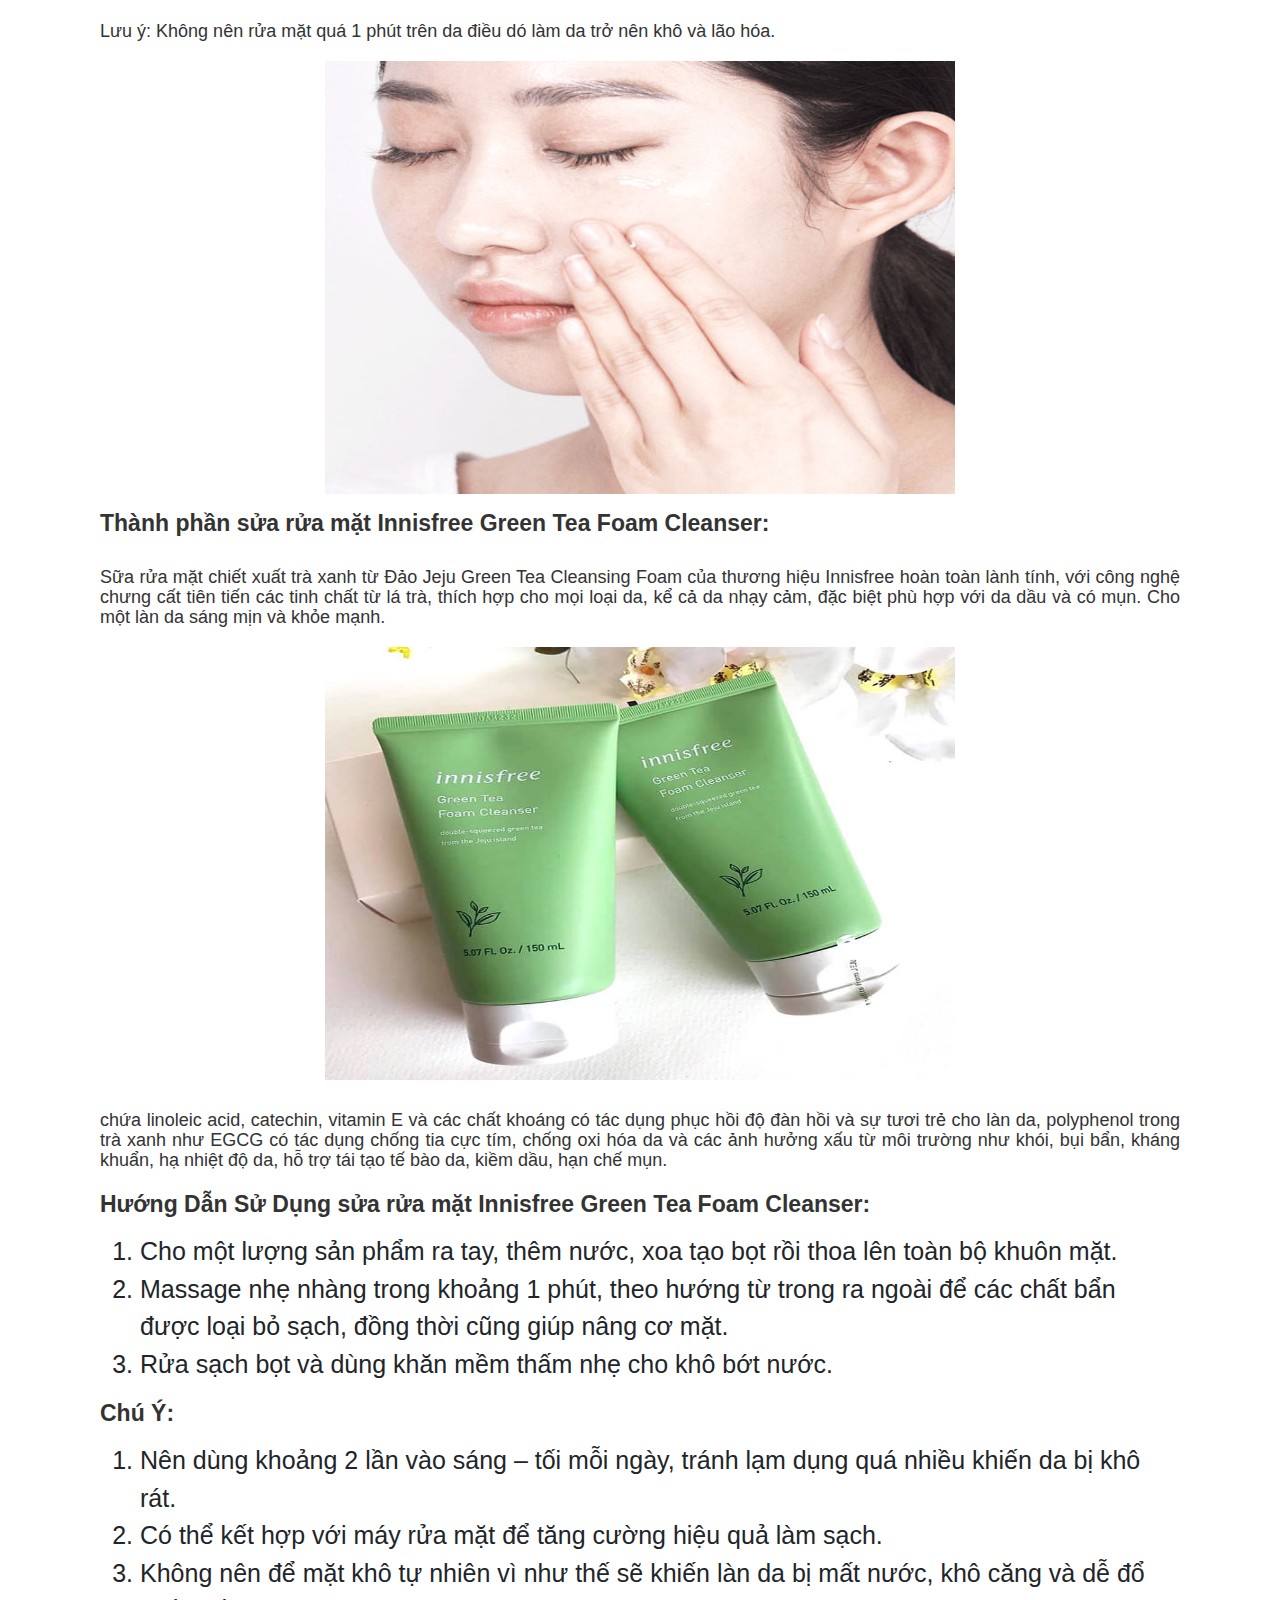
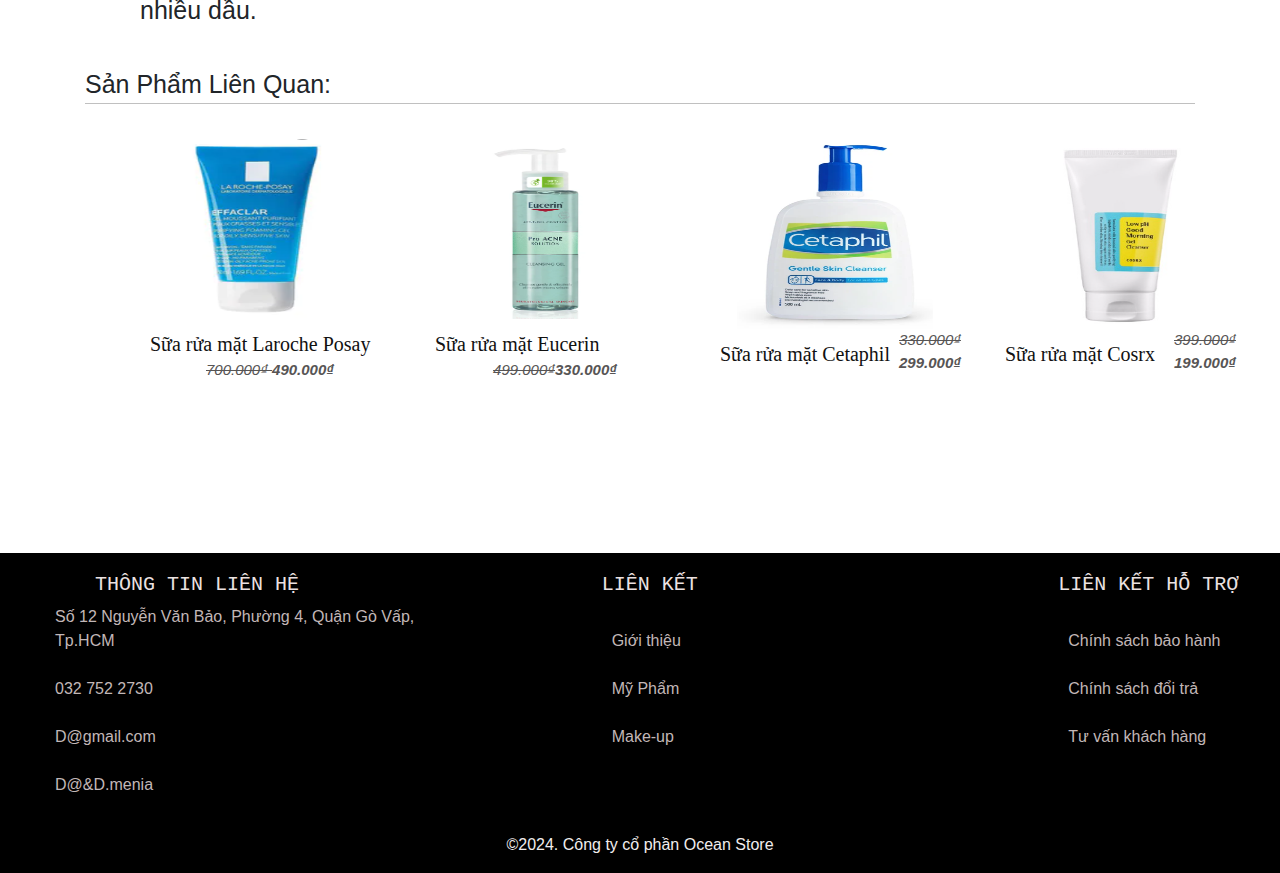
<file: BuiThiThuyDuong_20034151_DHKTPM18BTT/BuiThiThuyDuong_20034151_DHKTPM18BTT/html/chitietmypham.html>
<!DOCTYPE html>
<html lang="en">

<head>
    <meta charset="UTF-8">
    <meta name="viewport" content="width=device-width, initial-scale=1.0">
    <title>Ocean Store</title>
    <link rel="stylesheet" href="../css//bootstrap.min.css">
    <link href="https://fonts.googleapis.com/icon?family=Material+Icons" rel="stylesheet">
    <link rel="stylesheet" href="../css/style.css" />
    <link rel="icon" href="../images/logo/Screenshot 004401.png" type="image/x-icon">
    <style>
        .banner_category {
            font-size: 25px;
            margin-top: 20px;
            text-transform: none;
        }
        
        .detail h1 {
            font-size: 23px;
            font-weight: bold;
            line-height: 28px;
            margin-top: 15px;
            margin-bottom: 15px;
            font-family: Arial, Helvetica, sans-serif;
            color: #333;
        }
        
        .detail p {
            color: #333;
            text-align: justify;
            line-height: 20px;
            margin-top: 20px;
            margin-bottom: 20px;
            font-size: 18px;
        }
        
        .text-banner:hover {
            color: #333;
        }
        
        button.btn a {
            color: white;
            list-style: none;
            text-decoration: none;
        }
    </style>

    <body>
        <header>

            <nav class="navbar fixed-top navbar-expand-lg navbar-light bg-menu">
                <div class="container-fluid">
                    <div class="row nav_container">
                        <div class=" col-sm-2 d-block d-sm-none">
                            <button class="navbar-toggler " type="button" data-toggle="collapse" data-target="#navbarSupportedContent" aria-controls="navbarSupportedContent" aria-expanded="false" aria-label="Toggle navigation">
                            <span class="navbar-toggler-icon"></span>
                        </button>
                            <a href="./index.html">
                                <img class="logo  " style="width: 65%;margin-left: 20px;" src="../images//logo/logo.png" />
                            </a>
                        </div>

                        <div class="col-lg-5 col-sm-12 col-xs-12">
                            <div class="collapse navbar-collapse" id="navbarSupportedContent">
                                <ul class="navbar-nav">
                                    <li class="nav-item dropdown">
                                        <a class="nav-link menu-item " href="./MyPham.html" data-bs-toggle="dropdown">Mỹ phẩm</a>
                                        <ul class="dropdown-menu sub-menu">
                                            <li><a class="dropdown-item" href="./MyPham.html">Làm Sạch</a></li>
                                            <li><a class="dropdown-item" href="./MyPham.html">Serum</a></li>
                                            <li><a class="dropdown-item" href="./MyPham.html">Dưỡng Ẩm </a></li>
                                            <li><a class="dropdown-item" href="./MyPham.html">Kem Chống Nắng </a></li>
                                        </ul>
                                    </li>
                                    <li class="nav-item dropdown">
                                        <a class="nav-link menu-item " href="./Makeup.html" data-bs-toggle="dropdown">Make-up </a>
                                        <ul class="dropdown-menu sub-menu">
                                            <li><a class="dropdown-item" href="./Makeup.html">Kem nền - Cusion</a></li>
                                            <li><a class="dropdown-item" href="./Makeup.html">Che khuyết điểm</a></li>
                                            <li><a class="dropdown-item" href="./Makeup.html">Son</a></li>
                                            <li><a class="dropdown-item" href="./Makeup.html">Má hồng</a></li>
                                            <li><a class="dropdown-item" href="./Makeup.html">Mắt</a></li>
                                        </ul>
                                    </li>
                                </ul>
                            </div>
                        </div>
                        <div class="col-lg-2 col-sm-10 col-xs-8 d-none d-sm-block">
                            <a href="../html/index.html">
                                <img class="logo  " style="width: 65%;margin-left: 20px;" src="../images//logo/logo.png" />
                            </a>
                        </div>
                        <div class="col-lg-5 col-sm-12 menu_right">
                            <ul class="navbar-nav" style="float: right;">
                                <li class="nav-item dropdown item_menu_right">
                                    <a class="nav-link menu-item " href="./gioithieu.html" data-bs-toggle="dropdown">Giớithiệu</a>
                                </li>
                                <li class="nav-item dropdown">
                                    <a class="nav-link menu-item " href="../html/dangkithanhvien.html" data-bs-toggle="dropdown"> Tài khoản </a>
                                    <ul class="dropdown-menu sub-menu">
                                        <li><a class="dropdown-item" href="../html/dangkithanhvien.html">Đăng Ký</a></li>
                                        <li><a class="dropdown-item" href="../html/dangnhap.html">Đăng Nhập </a></li>
                                    </ul>
                                </li>
                                <li class="nav-item dropdown item_menu_right">
                                    <a class="nav-link menu-item " href="./giohang.html" data-bs-toggle="dropdown"><i
                                        class="material-icons">shopping_cart</i></a>
                                </li>
                                <li class="nav-item dropdown item_menu_right">
                                    <form action="./timkiem.html" id="Search">
                                        <input type="search" placeholder="Search">
                                    </form>
                                </li>
                            </ul>
                        </div>
                    </div>
                </div>
            </nav>
        </header>
        <div class="container" style="margin-top: 5%;padding-top: 20px;">
            <div><i style="font-weight: bold;">Trang Chủ / Mỹ Phẩm</i></div>
            <section style="clear: both;">
                <div class="row">
                    <div class="col-12 banner_category">
                        <div class="text-banner">
                            Sữa Rửa Mặt Innisfree
                        </div>
                    </div>
                    <div class="col-lg-7 col-sm-12" style="padding-top: 50px;">
                        <div id="carouselExampleControls" class="carousel slide" data-ride="carousel">
                            <div class="carousel-inner">
                                <div class="carousel-item active">
                                    <div class="row">
                                        <div class="col-sm-12">
                                            <img style="width: 50px;height: 605px;" class="d-block w-100 h-20 slider_image" src="../images/chitiet/srm-greentea.jpg" alt=" First slide ">
                                        </div>
                                    </div>
                                </div>
                                <div class="carousel-item ">
                                    <div class="row ">
                                        <div class="col-sm-12 ">
                                            <img style="width: 50px;height: 605px;" class="d-block w-100 h-20 slider_image" src="../images/chitiet/srm-ins_2.png" alt=" First slide ">
                                        </div>
                                    </div>
                                </div>
                                <div class="carousel-item ">
                                    <div class="row ">
                                        <div class="col-sm-12 ">
                                            <img style="width: 50px;height: 605px;" class="d-block w-100 h-20 slider_image " src="../images/chitiet/srm_ins.png " alt="First slide ">
                                        </div>
                                    </div>
                                </div>
                                <div class="carousel-item ">
                                    <div class="row ">
                                        <div class="col-sm-12 ">
                                            <img style="width: 50px;height: 605px;" class="d-block w-100 h-20 slider_image " src="../images/chitiet/srm_ins_4.jpg " alt="First slide ">
                                        </div>
                                    </div>
                                </div>
                                <div class="carousel-item ">
                                    <div class="row ">
                                        <div class="col-sm-12 ">
                                            <img style="width: 50px;height: 605px;" class="d-block w-100 h-20 slider_image " src="../images/chitiet/srm_ins_5.png " alt="First slide ">
                                        </div>
                                    </div>
                                </div>
                            </div>
                            <a class="carousel-control-prev " href="#carouselExampleControls " role="button " data-slide="prev ">
                                <span class="carousel-control-prev-icon " aria-hidden="true "></span>
                                <span class="sr-only ">Previous</span>
                            </a>
                            <a class="carousel-control-next " href="#carouselExampleControls " role="button " data-slide="next ">
                                <span class="carousel-control-next-icon " aria-hidden="true "></span>
                                <span class="sr-only ">Next</span>
                            </a>
                        </div>
                    </div>
                    <div class="col-lg-5 col-sm-12 ">
                        <p style="font-size: 25px;text-align: left; "> <del> 350.000₫</del> <strong style="color: rgb(148, 46, 46); ">220.000₫ </strong></p>
                        <ul class="parameter ">
                            <li class="p226477 g16521_16522 "><span><b>Giới Thiệu:</b> </span>
                                <div>Sữa rửa mặt làm sạch từ trà xanh đảo Jeju Innisfree Green Tea Foam Cleanser 150ml - NEW - Sữa rửa mặt tạo bọt dưỡng ẩm từ trà xanh giúp giảm thiểu bụi bẩn trong lỗ chân lông và dưỡng ẩm cho da với bọt mịn.</div>
                            </li>
                            <li class="p226477 g16521_16522 "><span><b>Xuất Xứ:</b> </span>
                                <div>Hàn Quốc</div>
                            </li>
                            <li class="p226477 g16521_16522 "><span><b>Thương Hiệu:</b> </span>
                                <div>Innisfree</div>
                            </li>
                            <li class="p226477 g16521_16522 "><span><b>Dung Lượng:</b> </span>
                                <div>150ml</div>
                            </li>
                            <li class="p226477 g16531 "><span> <b> Tính Năng Sản Phẩm:</b></span>
                                <div>Kết cấu kem mịn, dịu nhẹ.Thành phần từ nước ép lá trà xanh tươi (Beauty Green Tea) & chiết xuất từ rễ trà xanh.Làm sạch, giữ ẩm da</div>
                            </li>
                            <li class="p226477 g16529 "><span><b>Cách Sử Dụng:</b></span>
                                <div>Lấy một lượng sản phẩm thích hợp rồi nhẹ nhàng tạo bọt. Mát-xa toàn mặt và rửa sạch lại với nước ấm</div>
                            </li>

                        </ul>
                        <button class="btn btn-primary " style="margin-top: 20px; margin-bottom: 20px; margin-left: 30px; background-color: rgb(59, 56, 56); color: white; border: rgb(59, 56, 56); "><a href="../html/giohang.html ">MUA NGAY</a> 
                    </button>
                    </div>
                </div>
                <div class="col-12 banner_category ">
                    <div class="text-banner ">
                        Mô Tả
                    </div>
                    <div class="col-xs-12 detail ">
                        <h1>Sửa Rửa Mặt Innisfree Green Tea Foam Cleaner</h1>
                        <p>là sản phẩm sữa rửa mặt chiết xuất hoàn toàn từ lá trà xanh tự nhiên, giàu độ ẩm và các thành phần chống oxi hoá. Kaolin giúp làm sạch bụi bẩn và các tạp chất trên da, hút nhờn và ngăn ngừa những dấu hiệu làm lão hoá da.
                        </p>
                        <div class=" col-xs-12 " style="text-align: center; ">
                            <img src="../images/chitiet/srm_ins_traxanh.jpg " style="width:630px;height: 433px; " alt=" ">
                        </div>
                        <p>
                            Bên cạnh đó, có chứa chiết xuất 88% từ lá trà xanh tự nhiên, giàu độ ẩm và các thành phần chống oxi hoá, giúp làm sạch bụi bẩn và các tạp chất trên da, hút nhờn và ngăn ngừa những dấu hiệu làm lão hoá da.
                        </p>
                        <div class=" col-xs-12 " style="text-align: center; ">
                            <img src="../images/chitiet/srm_ins_4.jpg " style="width:630px;height: 433px; " alt=" ">
                        </div>
                        <p>
                            Đặc biệt phù hợp với da dầu và có mụn. Đây là sản phẩm sữa rửa mặt chất lượng được ưa chuộng nhất hiện nay.Với công nghệ chưng cất tiên tiến các tinh chất từ lá trà, cho sản phẩm vô cùng lành tính, thích hợp cho mọi loại da, kể cả da nhạy cảm, đặc biệt
                            phù hợp với da dầu và có mụn.
                        </p>
                        <div class=" col-xs-12 " style="text-align: center; ">
                            <img src="../images/chitiet/srm_ins_6.png " style="width:630px;height: 433px;; " alt=" ">
                        </div>
                        <h1>
                            Công Dụng Sửa Rửa Mặt Innisfree Green Tea Foam Cleanser:
                        </h1>
                        <p>
                            Sửa Rửa Mặt Innisfree Green Tea Foam Cleanser: giúp loại bỏ nhẹ nhàng lớp trang điểm, cho làn da tươi mới, tạo cảm giác thư giãn đầy sức sống cho làn da bị khô căng. Không gây nhờn dính sau khi sử dụng bạn nhé…!
                        </p>
                        <div class=" col-xs-12 " style="text-align: center; ">
                            <img src="../images/chitiet/srm_ins_7.jpg " style="width:630px;height: 433px;" alt=" ">
                        </div>
                        <h1>
                            Sửa Rửa Mặt Innisfree Green Tea Foam Cleanser:
                        </h1>
                        <p>
                            là sản phẩm sữa rửa mặt chiết xuất hoàn toàn từ lá trà xanh tự nhiên, giàu độ ẩm và các thành phần chống oxi hoá và kaolin giúp làm sạch bụi bẩn và các tạp chất trên da, hút nhờn và ngăn ngừa những dấu hiệu làm lão hoá da.
                        </p>
                        <p>
                            Lưu ý: Không nên rửa mặt quá 1 phút trên da điều dó làm da trở nên khô và lão hóa.
                        </p>
                        <div class=" col-xs-12 " style="text-align: center; ">
                            <img src="../images/chitiet/srm_ins_8.jpg " style="width:630px;height: 433px;" alt=" ">
                        </div>
                        <h1>
                            Thành phần sửa rửa mặt Innisfree Green Tea Foam Cleanser:
                        </h1>
                        <p>
                            Sữa rửa mặt chiết xuất trà xanh từ Đảo Jeju Green Tea Cleansing Foam của thương hiệu Innisfree hoàn toàn lành tính, với công nghệ chưng cất tiên tiến các tinh chất từ lá trà, thích hợp cho mọi loại da, kể cả da nhạy cảm, đặc biệt phù hợp với da dầu và
                            có mụn. Cho một làn da sáng mịn và khỏe mạnh.
                        </p>
                        <div class=" col-xs-12 " style="text-align: center; ">
                            <img src="../images/chitiet/srm_ins_9.jpg" style="width:630px;height: 433px;" alt=" ">
                        </div>
                        <p>
                            chứa linoleic acid, catechin, vitamin E và các chất khoáng có tác dụng phục hồi độ đàn hồi và sự tươi trẻ cho làn da, polyphenol trong trà xanh như EGCG có tác dụng chống tia cực tím, chống oxi hóa da và các ảnh hưởng xấu từ môi trường như khói, bụi bẩn,
                            kháng khuẩn, hạ nhiệt độ da, hỗ trợ tái tạo tế bào da, kiềm dầu, hạn chế mụn.
                        </p>
                        <h1>
                            Hướng Dẫn Sử Dụng sửa rửa mặt Innisfree Green Tea Foam Cleanser:
                        </h1>
                        <ol>
                            <li>Cho một lượng sản phẩm ra tay, thêm nước, xoa tạo bọt rồi thoa lên toàn bộ khuôn mặt.</li>
                            <li>Massage nhẹ nhàng trong khoảng 1 phút, theo hướng từ trong ra ngoài để các chất bẩn được loại bỏ sạch, đồng thời cũng giúp nâng cơ mặt. </li>
                            <li>Rửa sạch bọt và dùng khăn mềm thấm nhẹ cho khô bớt nước.</li>

                        </ol>
                        <h1>
                            Chú Ý:
                        </h1>
                        <ol>
                            <li>Nên dùng khoảng 2 lần vào sáng – tối mỗi ngày, tránh lạm dụng quá nhiều khiến da bị khô rát.</li>
                            <li>Có thể kết hợp với máy rửa mặt để tăng cường hiệu quả làm sạch. </li>
                            <li>Không nên để mặt khô tự nhiên vì như thế sẽ khiến làn da bị mất nước, khô căng và dễ đổ nhiều dầu.</li>

                        </ol>
                    </div>

                </div>
            </section>
            <section style="clear: both; ">
                <div class="row ">
                    <div class="col-12 banner_category ">
                        <div class="text-banner ">
                            Sản Phẩm Liên Quan:
                        </div>

                    </div>
                    <div class="col-lg-3 col-xs-12 ">
                        <div class="option_Category ">
                            <img src="../images/MyPham/srm_laroche.png" style="width: 195px;height: 180px;" alt=" ">
                            <div class="option_Category_text ">
                                <p><a href="../html/chitietmypham.html ">Sữa rửa mặt Laroche Posay</a></p>
                                <br>
                                <p> <del>700.000₫ </del> <strong>490.000₫ </strong></p>
                            </div>
                        </div>
                    </div>
                    <div class="col-lg-3 col-xs-12 ">
                        <div class="option_Category ">
                            <img src="../images/MyPham/srm_eucerin.png" style="width: 195px;height: 180px;" alt=" ">
                            <div class="option_Category_text ">
                                <p><a href="../html/chitietmypham.html ">Sữa rửa mặt Eucerin </a></p>
                                <br>
                                <p> <del>499.000₫</del><strong>330.000₫ </strong></p>
                            </div>
                        </div>
                    </div>
                    <div class="col-lg-3 col-xs-12 ">

                        <div class="option_Category ">
                            <img src="../images/MyPham/srm_cetaphil.png" style="width: 218px;height: 190px;" alt=" ">
                            <div class="option_Category_text ">
                                <p><a href="../html/chitietmypham.html ">Sữa rửa mặt Cetaphil</a></p>
                                <br>
                                <p><del>330.000₫ </del> <strong>299.000₫ </strong></p>

                            </div>
                        </div>
                    </div>
                    <div class="col-lg-3 col-xs-12 ">

                        <div class="option_Category ">
                            <img src="../images/MyPham/srm_corxs.png " style="width: 218px;height: 190px;" alt=" ">
                            <div class="option_Category_text ">
                                <p><a href="../html/chitietmypham.html ">Sữa rửa mặt Cosrx</a></p>
                                <br>
                                <p><del>399.000₫ </del> <strong>199.000₫ </strong></p>

                            </div>
                        </div>
                    </div>

            </section>
            </div>

            <div style="clear: both; "></div>
            <footer>
                <div class="row ">
                    <div class="col-lg-4 col-sm-12 footer_element ">
                        <h5 style="margin-left: 40px; ">
                            THÔNG TIN LIÊN HỆ
                        </h5>
                        <p>Số 12 Nguyễn Văn Bảo, Phường 4, Quận Gò Vấp, Tp.HCM
                            <br><br> 032 752 2730
                            <br><br> D@gmail.com
                            <br><br> D@&amp;D.menia
                        </p>
                    </div>
                    <div class="col-lg-4 col-sm-12 footer_element ">
                        <h5 style=" margin-left: 110px; ">
                            LIÊN KẾT
                        </h5>
                        <ul style="margin-left: 80px; ">
                            <br>
                            <li><a href="./gioithieu.html ">Giới thiệu</a></li>
                            <br>
                            <li><a href="./MyPham.html ">Mỹ Phẩm</a></li>
                            <br>
                            <li><a href="./Makeup.html ">Make-up</a></li>
                        </ul>
                    </div>
                    <div class="col-lg-4 col-sm-12 footer_element ">
                        <h5 style=" margin-left: 130px; ">
                            LIÊN KẾT HỖ TRỢ
                        </h5>
                        <ul style="margin-left: 100px; ">
                            <br>
                            <li><a href="# ">Chính sách bảo hành</a></li>
                            <br>
                            <li><a href="# ">Chính sách đổi trả</a></li>
                            <br>
                            <li><a href="# ">Tư vấn khách hàng</a></li>
                        </ul>
                    </div>
                    <div class="col-lg-12 col-xs-12 ">
                        <p style="text-align: center;color: rgb(241, 237, 237); ">&copy;2024. Công ty cổ phần Ocean Store</p>
                    </div>
                </div>

            </footer>
    </body>
    <script src="../js/jquery.min.js "></script>
    <script src="../js/bootstrap.min.js "></script>
    <script src="../js/Baitaplon.js "></script>

</html>
</file>
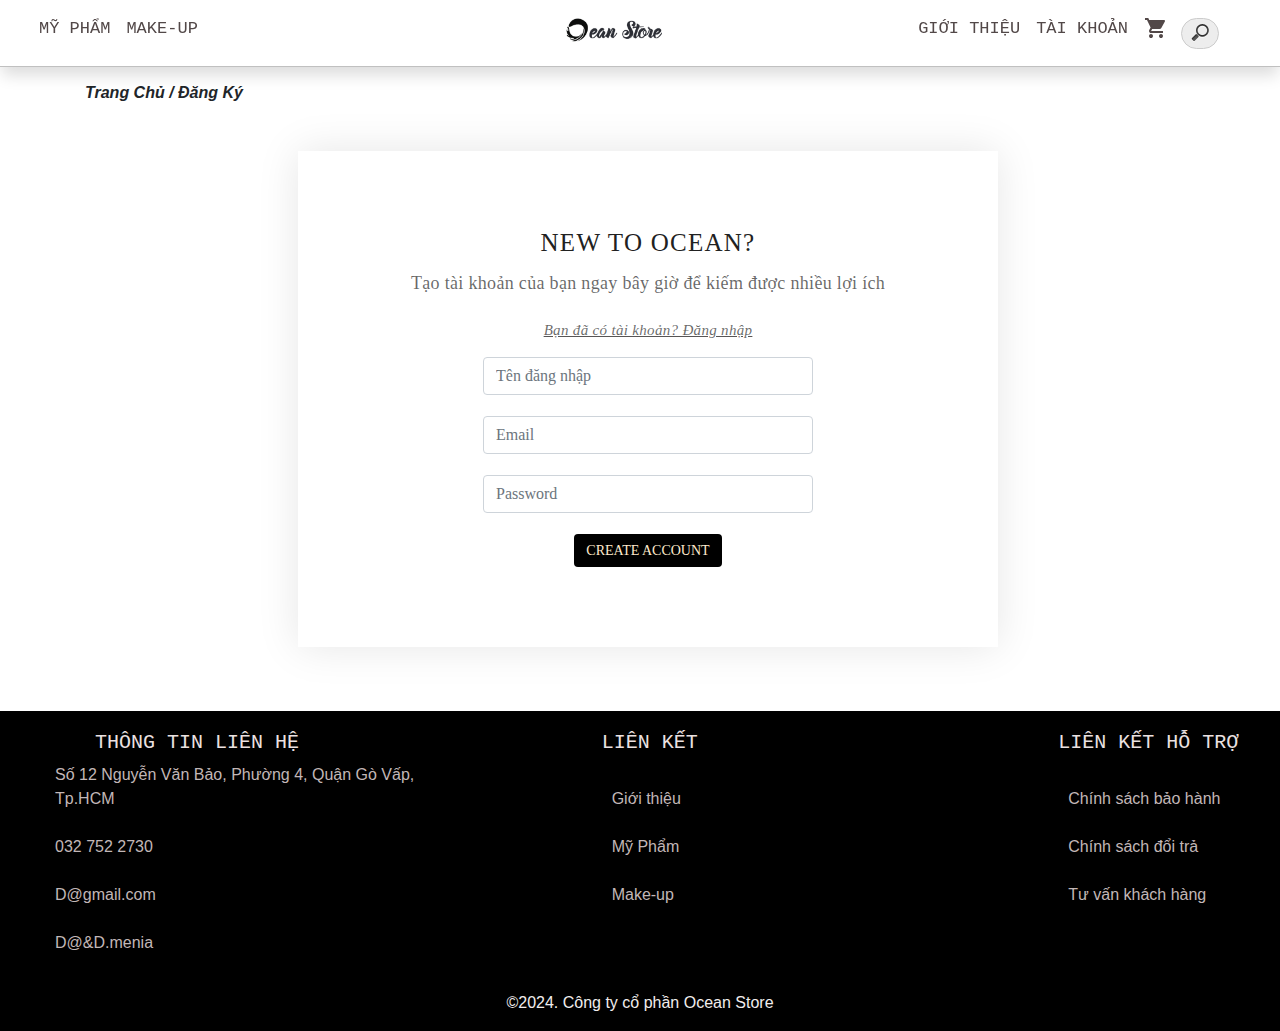
<file: BuiThiThuyDuong_20034151_DHKTPM18BTT/BuiThiThuyDuong_20034151_DHKTPM18BTT/html/dangkithanhvien.html>
<!DOCTYPE html>
<html lang="en">

<head>
    <meta charset="UTF-8">
    <meta name="viewport" content="width=device-width, initial-scale=1.0">
    <title>Ocean Store</title>
    <link rel="stylesheet" href="../css//bootstrap.min.css">
    <link href="https://fonts.googleapis.com/icon?family=Material+Icons" rel="stylesheet">
    <link rel="stylesheet" href="../css/style.css" />
    <link rel="icon" href="../images/logo/Screenshot 004401.png" type="image/x-icon">
    <style>
        h1 {
            text-transform: uppercase;
            font-weight: 300px;
            font-size: 25px;
            line-height: 24px;
            letter-spacing: 0.05em;
        }
        
        #p1 {
            font-size: 18px;
            color: rgba(0, 0, 0, 0.6);
        }
        
        #p2 {
            font-style: italic;
            font-size: 15px;
        }
        
        #p2 a {
            text-decoration: none;
            color: rgba(0, 0, 0, 0.6);
        }
    </style>

    <body>
        <header>

            <nav class="navbar fixed-top navbar-expand-lg navbar-light bg-menu">
                <div class="container-fluid">
                    <div class="row nav_container">
                        <div class=" col-sm-2 d-block d-sm-none">
                            <button class="navbar-toggler " type="button" data-toggle="collapse" data-target="#navbarSupportedContent" aria-controls="navbarSupportedContent" aria-expanded="false" aria-label="Toggle navigation">
                            <span class="navbar-toggler-icon"></span>
                        </button>
                            <a href="./index.html">
                                <img class="logo  " style="width: 65%;margin-left: 20px;" src="../images//logo/logo.png" />
                            </a>
                        </div>

                        <div class="col-lg-5 col-sm-12 col-xs-12">

                            <div class="collapse navbar-collapse" id="navbarSupportedContent">
                                <ul class="navbar-nav">
                                    <li class="nav-item dropdown">
                                        <a class="nav-link menu-item " href="./MyPham.html" data-bs-toggle="dropdown">Mỹ Phẩm</a>
                                        <ul class="dropdown-menu sub-menu">
                                            <li><a class="dropdown-item" href="./MyPham.html">Làm Sạch</a></li>
                                            <li><a class="dropdown-item" href="./MyPham.html"> Serum</a></li>
                                            <li><a class="dropdown-item" href="./MyPham.html"> Dưỡng Ẩm </a></li>
                                            <li><a class="dropdown-item" href="./MyPham.html"> Kem Chống Nắng </a></li>
                                        </ul>
                                    </li>
                                    <li class="nav-item dropdown">
                                        <a class="nav-link menu-item " href="./Makeup.html" data-bs-toggle="dropdown">Make-Up </a>
                                        <ul class="dropdown-menu sub-menu">
                                            <li><a class="dropdown-item" href="./phukien.html">Kem Nền - Cushion</a></li>
                                            <li><a class="dropdown-item" href="./phukien.html">Che Khuyết Điểm </a></li>
                                            <li><a class="dropdown-item" href="./phukien.html">Son</a></li>
                                            <li><a class="dropdown-item" href="./phukien.html">Má Hồng</a></li>
                                            <li><a class="dropdown-item" href="./phukien.html">Mắt</a></li>
                                        </ul>
                                    </li>
                                </ul>
                            </div>
                        </div>
                        <div class="col-lg-2 col-sm-10 col-xs-8 d-none d-sm-block">
                            <a href="./index.html">
                                <img class="logo  " style="width: 65%;margin-left: 20px;" src="../images//logo/logo.png" />
                            </a>
                        </div>
                        <div class="col-lg-5 col-sm-12 menu_right">
                            <ul class="navbar-nav" style="float: right;">
                                <li class="nav-item dropdown item_menu_right">
                                    <a class="nav-link menu-item " href="./gioithieu.html" data-bs-toggle="dropdown">Giới
                                    thiệu</a>
                                </li>
                                <li class="nav-item dropdown">
                                    <a class="nav-link menu-item " href="./dangkithanhvien.html" data-bs-toggle="dropdown">
                                    Tài khoản </a>
                                    <ul class="dropdown-menu sub-menu">
                                        <li><a class="dropdown-item" href="../html/dangkithanhvien.html">Đăng Ký</a></li>
                                        <li><a class="dropdown-item" href="../html/dangnhap.html">Đăng Nhập </a></li>
                                    </ul>
                                </li>
                                <li class="nav-item dropdown item_menu_right">
                                    <a class="nav-link menu-item " href="./giohang.html" data-bs-toggle="dropdown"><i
                                        class="material-icons">shopping_cart</i></a>
                                </li>
                                <li class="nav-item dropdown item_menu_right">
                                    <form action="./timkiem.html" id="Search">
                                        <input type="search" placeholder="Search">
                                    </form>
                                </li>
                            </ul>
                        </div>
                    </div>
                </div>
            </nav>
        </header>
        <div class="container " style="margin-top: 4%; padding-top: 30px;">
            <div><i style="font-weight: bold;">Trang Chủ / Đăng Ký</i></div>
            <section style="clear: both;">
                <div class="row">
                    <div style="margin-top: 4%;margin-left: 20%;
                padding: 80px;
                width: 700px;
                color: #212121;
                font-family: Montserrat;
                font-style: normal;
                font-weight: normal;
                line-height: 21px;
                letter-spacing: 0.02em;
                background-color: #fff;
                box-shadow: 0px 0px 40px rgb(0 0 0 / 10%);">

                        <div class="col-12" style="text-align: center;">
                            <h1 style="text-align: center;">
                                NEW TO OCEAN?
                            </h1>
                            <p id="p1">
                                Tạo tài khoản của bạn ngay bây giờ để kiếm được nhiều lợi ích
                            </p>
                            <p id="p2"><u><a href="../html/dangnhap.html">Bạn đã có tài khoản? Đăng nhập</a> </u>
                                <br>
                                <form action="../html/trangcanhan.html" id="form_dangki" class="col-12">
                                    <div class="form-group col-9" style="margin:auto">
                                        <input id="txt_username" type="text" class="form-control" aria-describedby="emailHelp" placeholder="Tên đăng nhập">
                                        <span class="text-danger" id="error_username"></span>
                                    </div>
                                    <br>
                                    <div class="form-group col-9" style="margin:auto">
                                        <input type="email" class="form-control" id="txt_email" aria-describedby="emailHelp" placeholder="Email">
                                        <span class="text-danger" id="error_email"></span>
                                    </div>
                                    <br>
                                    <div class="form-group col-9" style="margin:auto">
                                        <input type="password" class="form-control" id="txt_password" placeholder="Password">
                                        <span class="text-danger" id="error_password"></span>
                                    </div>
                                    <br>
                                    <button type="submit" id="btn_dangki" class="btn btn-primary" style=" background-color: black;
                                color: blanchedalmond;border: black;font-size: 14px;font-family: Montserrat;font-weight: 100px;">CREATE
                                ACCOUNT
                            </button>
                                </form>
                        </div>
                    </div>
                </div>


            </section>

        </div>
        <div style="clear: both;"></div>
        <footer>
            <div class="row">
                <div class="col-lg-4 col-sm-12 footer_element">
                    <h5 style="margin-left: 40px;">
                        THÔNG TIN LIÊN HỆ
                    </h5>
                    <p> Số 12 Nguyễn Văn Bảo, Phường 4, Quận Gò Vấp, Tp.HCM
                        <br><br> 032 752 2730
                        <br><br> D@gmail.com
                        <br><br> D@&amp;D.menia
                    </p>
                </div>
                <div class="col-lg-4 col-sm-12 footer_element">
                    <h5 style="    margin-left: 110px;">
                        LIÊN KẾT
                    </h5>
                    <ul style="margin-left: 80px;">
                        <br>
                        <li><a href="./gioithieu.html">Giới thiệu</a></li>
                        <br>
                        <li><a href="./MyPham.html">Mỹ Phẩm</a></li>
                        <br>
                        <li><a href="./Makeup.html">Make-up</a></li>
                    </ul>
                </div>
                <div class="col-lg-4 col-sm-12 footer_element">
                    <h5 style="    margin-left: 130px;">
                        LIÊN KẾT HỖ TRỢ
                    </h5>
                    <ul style="margin-left: 100px;">
                        <br>
                        <li><a href="#">Chính sách bảo hành</a></li>
                        <br>
                        <li><a href="#">Chính sách đổi trả</a></li>
                        <br>
                        <li><a href="#">Tư vấn khách hàng</a></li>
                    </ul>
                </div>
                <div class="col-lg-12 col-xs-12">
                    <p style="text-align: center;color: rgb(241, 237, 237);">&copy;2024. Công ty cổ phần Ocean Store</p>
                </div>
            </div>

        </footer>
    </body>
    <script src="../js/jquery.min.js"></script>
    <script src="../js/bootstrap.min.js"></script>
    <script src="../js/kiemtraform.js"></script>

</html>
</file>
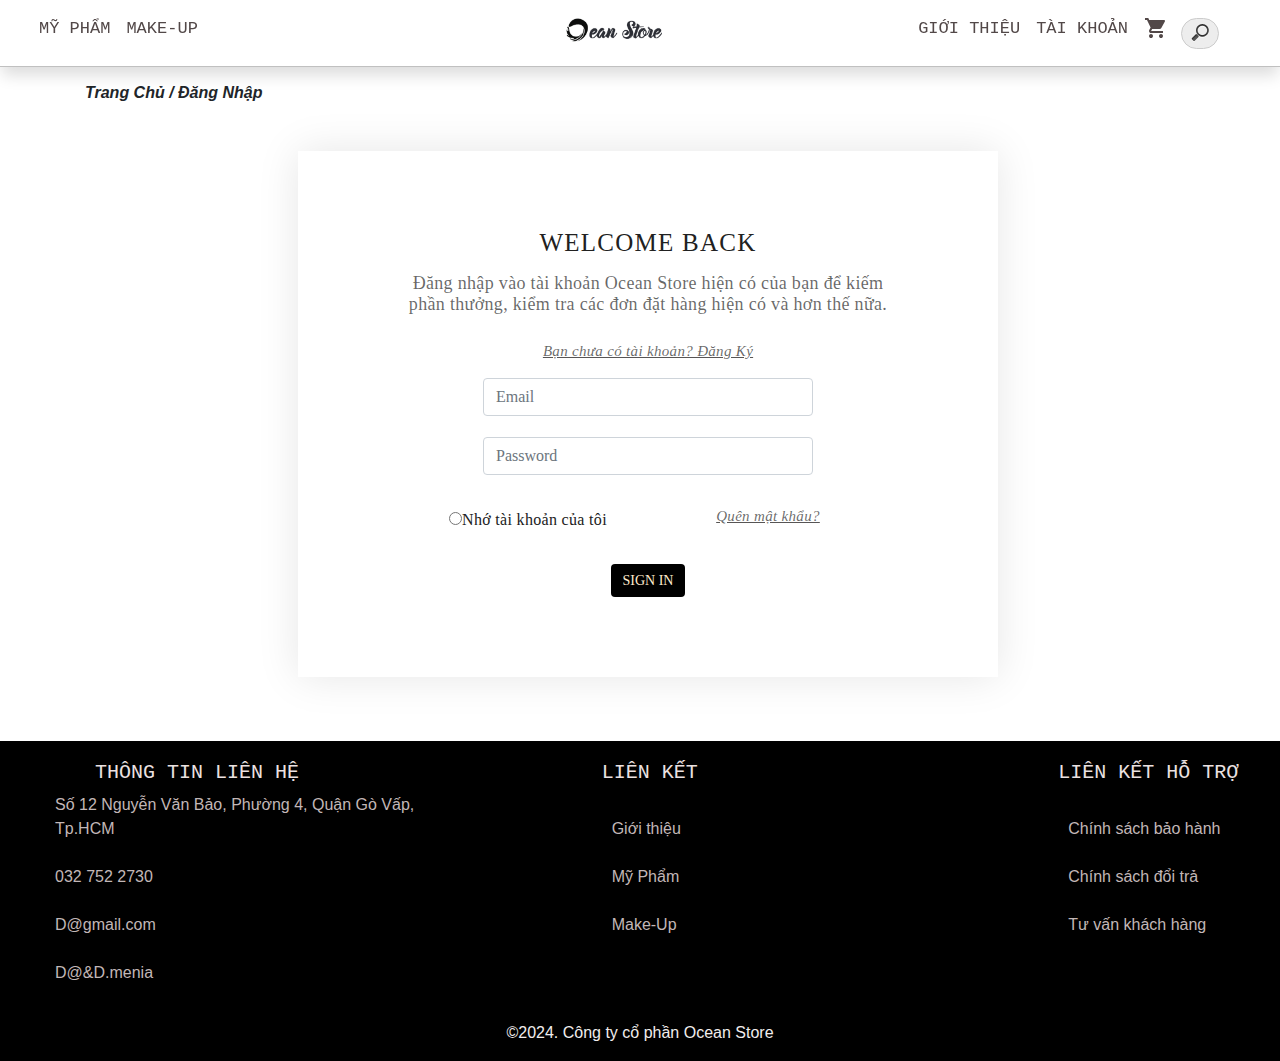
<file: BuiThiThuyDuong_20034151_DHKTPM18BTT/BuiThiThuyDuong_20034151_DHKTPM18BTT/html/dangnhap.html>
<!DOCTYPE html>
<html lang="en">

<head>
    <meta charset="UTF-8">
    <meta name="viewport" content="width=device-width, initial-scale=1.0">
    <title>Ocean Store</title>
    <link rel="stylesheet" href="../css//bootstrap.min.css">
    <link href="https://fonts.googleapis.com/icon?family=Material+Icons" rel="stylesheet">
    <link rel="stylesheet" href="../css/style.css" />
    <link rel="icon" href="../images/logo/Screenshot 004401.png" type="image/x-icon">
    <style>
        h1 {
            text-transform: uppercase;
            font-weight: 300px;
            font-size: 25px;
            line-height: 24px;
            letter-spacing: 0.05em;
        }
        
        #p1 {
            font-size: 18px;
            color: rgba(0, 0, 0, 0.6);
        }
        
        #p2 {
            font-style: italic;
            font-size: 15px;
        }
        
        #p2 a {
            text-decoration: none;
            color: rgba(0, 0, 0, 0.6);
        }
    </style>

    <body>
        <header>

            <nav class="navbar fixed-top navbar-expand-lg navbar-light bg-menu">
                <div class="container-fluid">
                    <div class="row nav_container">
                        <div class=" col-sm-2 d-block d-sm-none">
                            <button class="navbar-toggler " type="button" data-toggle="collapse" data-target="#navbarSupportedContent" aria-controls="navbarSupportedContent" aria-expanded="false" aria-label="Toggle navigation">
                            <span class="navbar-toggler-icon"></span>
                        </button>
                            <a href="./index.html">
                                <img class="logo  " style="width: 65%;margin-left: 20px;" src="../images//logo/logo.png" />
                            </a>
                        </div>

                        <div class="col-lg-5 col-sm-12 col-xs-12">

                            <div class="collapse navbar-collapse" id="navbarSupportedContent">
                                <ul class="navbar-nav">
                                    <li class="nav-item dropdown">
                                        <a class="nav-link menu-item " href="./MyPham.html" data-bs-toggle="dropdown">Mỹ Phẩm</a>
                                        <ul class="dropdown-menu sub-menu">
                                            <li><a class="dropdown-item" href="./MyPham.html">Làm Sạch</a></li>
                                            <li><a class="dropdown-item" href="./MyPham.html"> Serum</a></li>
                                            <li><a class="dropdown-item" href="./MyPham.html"> Dưỡng Ẩm </a></li>
                                            <li><a class="dropdown-item" href="./MyPham.html"> Kem Chống Nắng </a></li>
                                        </ul>
                                    </li>
                                    <li class="nav-item dropdown">
                                        <a class="nav-link menu-item " href="./Makeup.html" data-bs-toggle="dropdown">Make-Up </a>
                                        <ul class="dropdown-menu sub-menu">
                                            <li><a class="dropdown-item" href="./Makeup.html">Kem Nền - Cushion</a></li>
                                            <li><a class="dropdown-item" href="./Makeup.html">Che Khuyết Điểm </a></li>
                                            <li><a class="dropdown-item" href="./Makeup.html">Son</a></li>
                                            <li><a class="dropdown-item" href="./Makeup.html">Má Hồng</a></li>
                                            <li><a class="dropdown-item" href="./Makeup.html">Mắt</a></li>
                                        </ul>
                                    </li>
                                </ul>
                            </div>
                        </div>
                        <div class="col-lg-2 col-sm-10 col-xs-8 d-none d-sm-block">
                            <a href="./index.html">
                                <img class="logo  " style="width: 65%;margin-left: 20px;" src="../images//logo/logo.png" />
                            </a>
                        </div>
                        <div class="col-lg-5 col-sm-12 menu_right">
                            <ul class="navbar-nav" style="float: right;">
                                <li class="nav-item dropdown item_menu_right">
                                    <a class="nav-link menu-item " href="./gioithieu.html" data-bs-toggle="dropdown">Giới
                                    thiệu</a>
                                </li>
                                <li class="nav-item dropdown">
                                    <a class="nav-link menu-item " href="./dangkithanhvien.html" data-bs-toggle="dropdown">
                                    Tài khoản </a>
                                    <ul class="dropdown-menu sub-menu">
                                        <li><a class="dropdown-item" href="../html/dangkithanhvien.html">Đăng Ký</a></li>
                                        <li><a class="dropdown-item" href="../html/dangnhap.html">Đăng Nhập </a></li>
                                    </ul>
                                </li>
                                <li class="nav-item dropdown item_menu_right">
                                    <a class="nav-link menu-item " href="./giohang.html" data-bs-toggle="dropdown"><i
                                        class="material-icons">shopping_cart</i></a>
                                </li>
                                <li class="nav-item dropdown item_menu_right">
                                    <form action="./timkiem.html" id="Search">
                                        <input type="search" placeholder="Search">
                                    </form>
                                </li>
                            </ul>
                        </div>
                    </div>
                </div>
            </nav>
        </header>
        <div class="container " style="margin-top: 4%; padding-top: 30px;">
            <div><i style="font-weight: bold;">Trang Chủ / Đăng Nhập</i></div>
            <section style="clear: both;">
                <div class="row">
                    <div style="margin-top: 4%;margin-left: 20%;
                padding: 80px;
                width: 700px;
                color: #212121;
                font-family: Montserrat;
                font-style: normal;
                font-weight: normal;
                line-height: 21px;
                letter-spacing: 0.02em;
                background-color: #fff;
                box-shadow: 0px 0px 40px rgb(0 0 0 / 10%);">

                        <div class="col-12" style="text-align: center;">
                            <h1 style="text-align: center;">
                                WELCOME BACK
                            </h1>
                            <p id="p1">
                                Đăng nhập vào tài khoản Ocean Store hiện có của bạn để kiếm phần thưởng, kiểm tra các đơn đặt hàng hiện có và hơn thế nữa.
                            </p>
                            <p id="p2"><u><a href="../html/dangkithanhvien.html">Bạn chưa có tài khoản? Đăng Ký</a> </u>
                                <br>
                                <form action="./trangcanhan.html" id="form_dangki" class="col-12">
                                    <div class="form-group col-9" style="margin:auto">
                                        <input type="email" class="form-control" id="txt_email" aria-describedby="emailHelp" placeholder="Email">
                                        <span class="text-danger" id="error_email"></span>
                                    </div>
                                    <br>
                                    <div class="form-group col-9" style="margin:auto">
                                        <input type="password" class="form-control" id="txt_password" placeholder="Password">
                                        <span class="text-danger" id="error_password"></span>
                                    </div>
                                    <br>
                                    <div style="display: flex;
                                align-items: center;
                                justify-content: space-between;">
                                        <div class="col-6">
                                            <input name="" type="radio" value="" />Nhớ tài khoản của tôi
                                        </div>
                                        <div class="col-6">
                                            <p id="p2"><u><a href="#">Quên mật khẩu?</a> </u>
                                        </div>
                                    </div>
                                    <br>
                                    <button type="submit" id="btn_dangnhap" class="btn btn-primary" style=" background-color: black;
                                color: blanchedalmond;border: black;font-size: 14px;font-family: Montserrat;font-weight: 100px;">SIGN IN
                            </button>
                                </form>

                        </div>
                    </div>
                </div>

        </div>


        </section>

        </div>
        <div style="clear: both;"></div>
        <footer>
            <div class="row">
                <div class="col-lg-4 col-sm-12 footer_element">
                    <h5 style="margin-left: 40px;">
                        THÔNG TIN LIÊN HỆ
                    </h5>
                    <p>Số 12 Nguyễn Văn Bảo, Phường 4, Quận Gò Vấp, Tp.HCM
                        <br><br> 032 752 2730
                        <br><br> D@gmail.com
                        <br><br> D@&amp;D.menia
                    </p>
                </div>
                <div class="col-lg-4 col-sm-12 footer_element">
                    <h5 style="    margin-left: 110px;">
                        LIÊN KẾT
                    </h5>
                    <ul style="margin-left: 80px;">
                        <br>
                        <li><a href="./gioithieu.html">Giới thiệu</a></li>
                        <br>
                        <li><a href="./MyPham.html">Mỹ Phẩm</a></li>
                        <br>
                        <li><a href="./Makeup.html">Make-Up</a></li>
                    </ul>
                </div>
                <div class="col-lg-4 col-sm-12 footer_element">
                    <h5 style="    margin-left: 130px;">
                        LIÊN KẾT HỖ TRỢ
                    </h5>
                    <ul style="margin-left: 100px;">
                        <br>
                        <li><a href="#">Chính sách bảo hành</a></li>
                        <br>
                        <li><a href="#">Chính sách đổi trả</a></li>
                        <br>
                        <li><a href="#">Tư vấn khách hàng</a></li>
                    </ul>
                </div>
                <div class="col-lg-12 col-xs-12">
                    <p style="text-align: center;color: rgb(241, 237, 237);">&copy;2024. Công ty cổ phần Ocean Store</p>
                </div>
            </div>

        </footer>
    </body>
    <script src="../js/jquery.min.js"></script>
    <script src="../js/bootstrap.min.js"></script>
    <script src="../js/kiemtraform.js"></script>

</html>
</file>
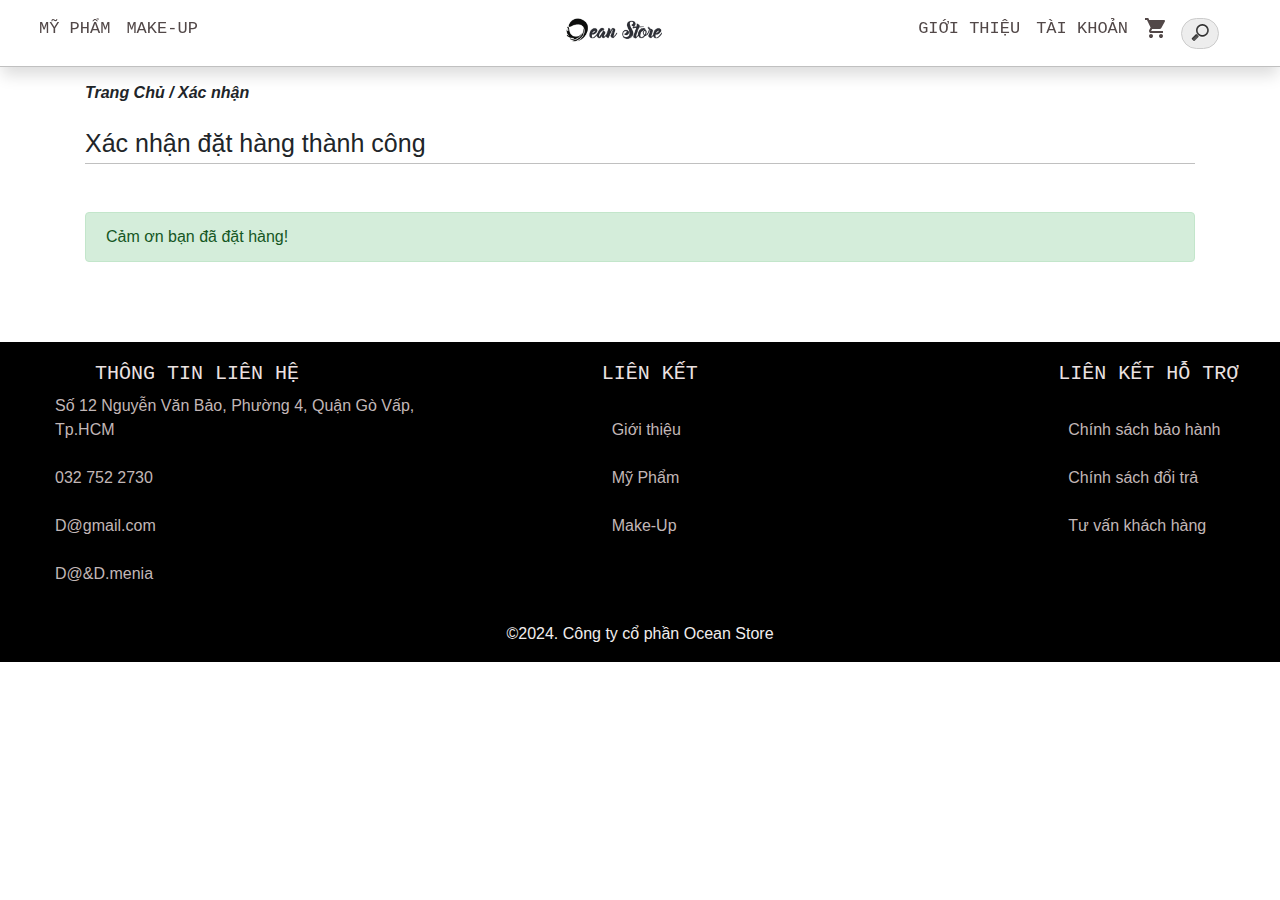
<file: BuiThiThuyDuong_20034151_DHKTPM18BTT/BuiThiThuyDuong_20034151_DHKTPM18BTT/html/dathangthanhcong.html>
<!DOCTYPE html>
<html lang="en">

<head>
    <meta charset="UTF-8">
    <meta name="viewport" content="width=device-width, initial-scale=1.0">
    <title>Ocean Store</title>
    <link rel="stylesheet" href="../css//bootstrap.min.css">
    <link href="https://fonts.googleapis.com/icon?family=Material+Icons" rel="stylesheet">
    <link rel="stylesheet" href="../css/style.css" />
    <link rel="icon" href="../images/logo/Screenshot 004401.png" type="image/x-icon">

    <body>
        <header>

            <nav class="navbar fixed-top navbar-expand-lg navbar-light bg-menu">
                <div class="container-fluid">
                    <div class="row nav_container">
                        <div class=" col-sm-2 d-block d-sm-none">
                            <button class="navbar-toggler " type="button" data-toggle="collapse" data-target="#navbarSupportedContent" aria-controls="navbarSupportedContent" aria-expanded="false" aria-label="Toggle navigation">
                            <span class="navbar-toggler-icon"></span>
                        </button>
                            <a href="./index.html">
                                <img class="logo  " style="width: 65%;margin-left: 20px;" src="../images//logo/logo.png" />
                            </a>
                        </div>

                        <div class="col-lg-5 col-sm-12 col-xs-12">
                            <div class="collapse navbar-collapse" id="navbarSupportedContent">
                                <ul class="navbar-nav">
                                    <li class="nav-item dropdown">
                                        <a class="nav-link menu-item " href="./MyPham.html" data-bs-toggle="dropdown">Mỹ Phẩm</a>
                                        <ul class="dropdown-menu sub-menu">
                                            <li><a class="dropdown-item" href="./MyPham.html">Làm Sạch</a></li>
                                            <li><a class="dropdown-item" href="./MyPham.html"> Serum</a></li>
                                            <li><a class="dropdown-item" href="./MyPham.html"> Dưỡng Ẩm </a></li>
                                            <li><a class="dropdown-item" href="./MyPham.html"> Kem Chống Nắng </a></li>
                                        </ul>
                                    </li>
                                    <li class="nav-item dropdown">
                                        <a class="nav-link menu-item " href="./Makeup.html" data-bs-toggle="dropdown"> Make-Up </a>
                                        <ul class="dropdown-menu sub-menu">
                                            <li><a class="dropdown-item" href="./Makeup.html.html">Kem Nền - Cushion</a></li>
                                            <li><a class="dropdown-item" href="./MyPham.html">Che khuyết Điểm </a></li>
                                            <li><a class="dropdown-item" href="./phukien.html">Son</a></li>
                                            <li><a class="dropdown-item" href="./phukien.html">Má Hồng</a></li>
                                            <li><a class="dropdown-item" href="./phukien.html">Mắt</a></li>
                                        </ul>
                                    </li>
                                </ul>
                            </div>
                        </div>
                        <div class="col-lg-2 col-sm-10 col-xs-8 d-none d-sm-block">
                            <a href="./index.html">
                                <img class="logo  " style="width: 65%;margin-left: 20px;" src="../images//logo/logo.png" />
                            </a>
                        </div>
                        <div class="col-lg-5 col-sm-12 menu_right">
                            <ul class="navbar-nav" style="float: right;">
                                <li class="nav-item dropdown item_menu_right">
                                    <a class="nav-link menu-item " href="./gioithieu.html" data-bs-toggle="dropdown">Giới thiệu</a>
                                </li>
                                <li class="nav-item dropdown">
                                    <a class="nav-link menu-item " href="./dangkithanhvien.html" data-bs-toggle="dropdown"> Tài khoản </a>
                                    <ul class="dropdown-menu sub-menu">
                                        <li><a class="dropdown-item" href="../html/dangkithanhvien.html">Đăng Ký</a></li>
                                        <li><a class="dropdown-item" href="../html/dangnhap.html">Đăng Nhập </a></li>
                                    </ul>
                                </li>
                                <li class="nav-item dropdown item_menu_right">
                                    <a class="nav-link menu-item " href="./giohang.html" data-bs-toggle="dropdown"><i
                                        class="material-icons">shopping_cart</i></a>
                                </li>
                                <li class="nav-item dropdown item_menu_right">
                                    <form action="./timkiem.html" id="Search">
                                        <input type="search" placeholder="Search">
                                    </form>
                                </li>
                            </ul>
                        </div>
                    </div>
                </div>
            </nav>
        </header>
        <div class="container " style="margin-top: 4%;padding-top: 30px;">
            <div><i style="font-weight: bold;">Trang Chủ / Xác nhận</i></div>
            <section style="clear: both;">
                <div class="row">
                    <div class="col-12 banner_category">
                        <div class="text-banner">
                            Xác nhận đặt hàng thành công
                        </div>

                    </div>
                    <div class="col-12">
                        <br>
                        <br>
                        <div class="alert alert-success" role="alert">
                            Cảm ơn bạn đã đặt hàng!
                        </div>
                    </div>
                </div>


            </section>

        </div>
        <div style="clear: both;"></div>
        <footer>
            <div class="row">
                <div class="col-lg-4 col-sm-12 footer_element">
                    <h5 style="margin-left: 40px;">
                        THÔNG TIN LIÊN HỆ
                    </h5>
                    <p>Số 12 Nguyễn Văn Bảo, Phường 4, Quận Gò Vấp, Tp.HCM
                        <br><br> 032 752 2730
                        <br><br> D@gmail.com
                        <br><br> D@&amp;D.menia
                    </p>
                </div>
                <div class="col-lg-4 col-sm-12 footer_element">
                    <h5 style="    margin-left: 110px;">
                        LIÊN KẾT
                    </h5>
                    <ul style="margin-left: 80px;">
                        <br>
                        <li><a href="./gioithieu.html">Giới thiệu</a></li>
                        <br>
                        <li><a href="./MyPham.html">Mỹ Phẩm</a></li>
                        <br>
                        <li><a href="./Makeup.html">Make-Up</a></li>
                    </ul>
                </div>
                <div class="col-lg-4 col-sm-12 footer_element">
                    <h5 style="    margin-left: 130px;">
                        LIÊN KẾT HỖ TRỢ
                    </h5>
                    <ul style="margin-left: 100px;">
                        <br>
                        <li><a href="#">Chính sách bảo hành</a></li>
                        <br>
                        <li><a href="#">Chính sách đổi trả</a></li>
                        <br>
                        <li><a href="#">Tư vấn khách hàng</a></li>
                    </ul>
                </div>
                <div class="col-lg-12 col-xs-12">
                    <p style="text-align: center;color: rgb(241, 237, 237);">&copy;2024. Công ty cổ phần Ocean Store</p>
                </div>
            </div>

        </footer>
    </body>
    <script src="../js/jquery.min.js"></script>
    <script src="../js/bootstrap.min.js"></script>
    <script src="../js/Baitaplon.js"></script>

</html>
</file>
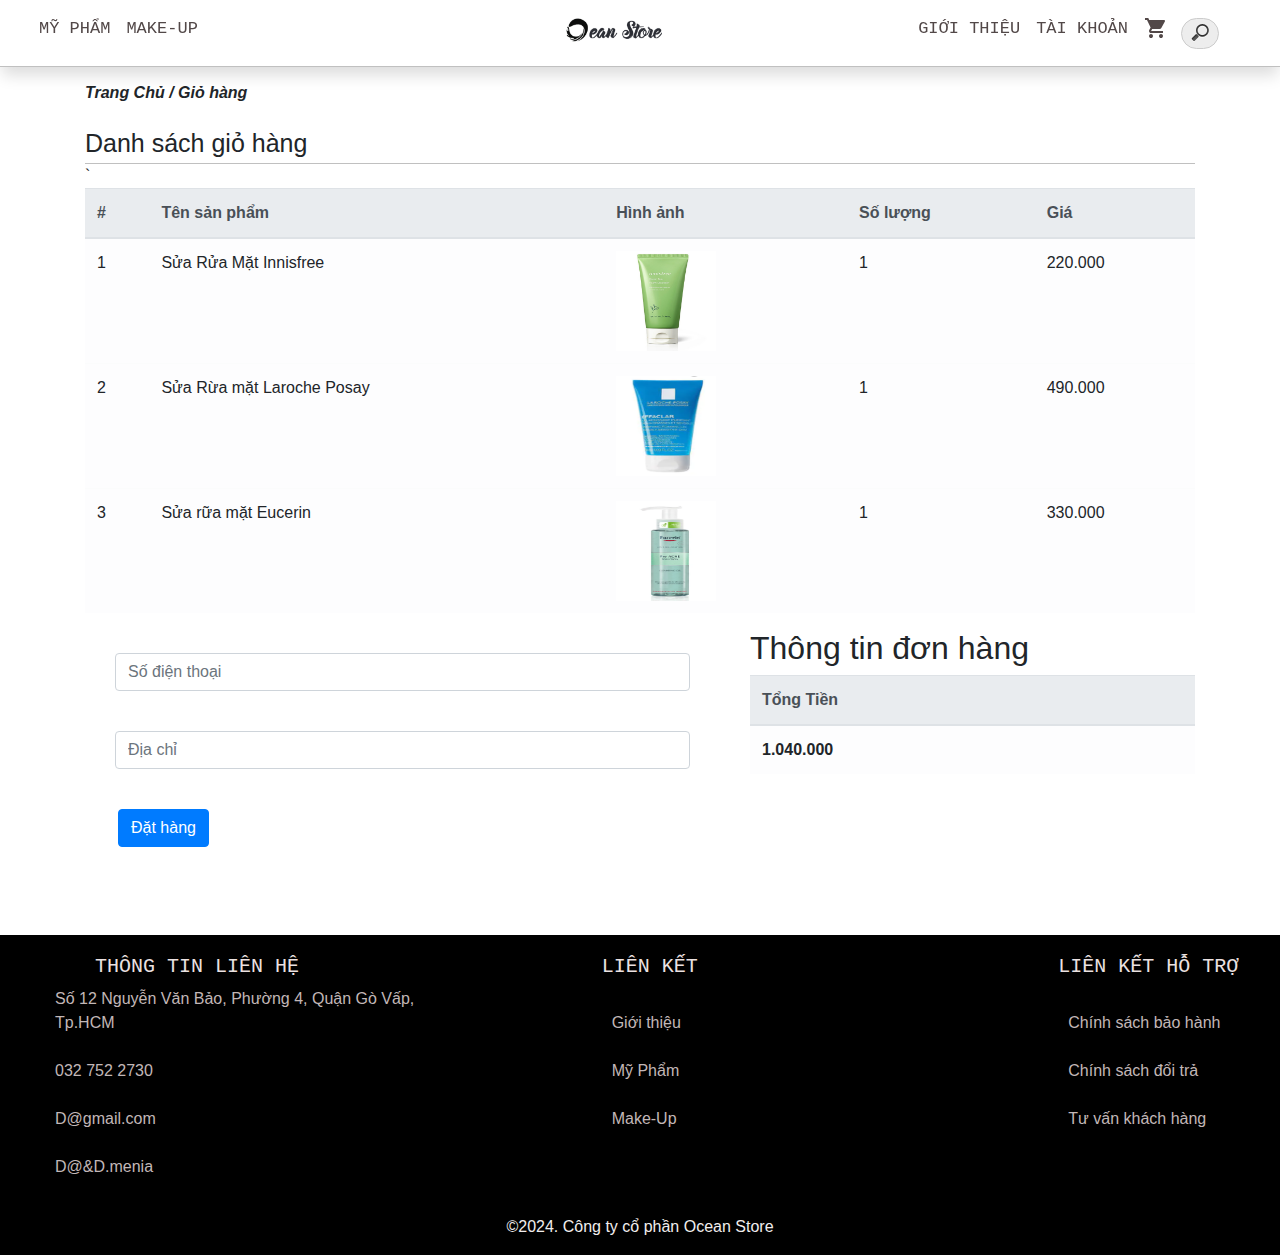
<file: BuiThiThuyDuong_20034151_DHKTPM18BTT/BuiThiThuyDuong_20034151_DHKTPM18BTT/html/giohang.html>
<!DOCTYPE html>
<html lang="en">

<head>
    <meta charset="UTF-8">
    <meta name="viewport" content="width=device-width, initial-scale=1.0">
    <title>Ocean Store</title>
    <link rel="stylesheet" href="../css//bootstrap.min.css">
    <link href="https://fonts.googleapis.com/icon?family=Material+Icons" rel="stylesheet">
    <link rel="stylesheet" href="../css/style.css" />
    <link rel="icon" href="../images/logo/Screenshot 004401.png" type="image/x-icon">

    <body>
        <header>

            <nav class="navbar fixed-top navbar-expand-lg navbar-light bg-menu">
                <div class="container-fluid">
                    <div class="row nav_container">
                        <div class=" col-sm-2 d-block d-sm-none">
                            <button class="navbar-toggler " type="button" data-toggle="collapse" data-target="#navbarSupportedContent" aria-controls="navbarSupportedContent" aria-expanded="false" aria-label="Toggle navigation">
                            <span class="navbar-toggler-icon"></span>
                        </button>
                            <a href="./index.html">
                                <img class="logo  " style="width: 65%;margin-left: 20px;" src="../images//logo/logo.png" />
                            </a>
                        </div>

                        <div class="col-lg-5 col-sm-12 col-xs-12">
                            <div class="collapse navbar-collapse" id="navbarSupportedContent">
                                <ul class="navbar-nav">
                                    <li class="nav-item dropdown">
                                        <a class="nav-link menu-item " href="./MyPham.html" data-bs-toggle="dropdown">Mỹ Phẩm</a>
                                        <ul class="dropdown-menu sub-menu">
                                            <li><a class="dropdown-item" href="./MyPham.html">Làm Sạch</a></li>
                                            <li><a class="dropdown-item" href="./MyPham.html">Serum</a></li>
                                            <li><a class="dropdown-item" href="./MyPham.html">Dưỡng Ẩm  </a></li>
                                            <li><a class="dropdown-item" href="./MyPham.html">Kem Chống Nắng </a></li>
                                        </ul>
                                    </li>
                                    <li class="nav-item dropdown">
                                        <a class="nav-link menu-item " href="./Makeup.html" data-bs-toggle="dropdown"> Make-Up </a>
                                        <ul class="dropdown-menu sub-menu">
                                            <li><a class="dropdown-item" href="./Makeup.html">Kem Nền - Cushion</a></li>
                                            <li><a class="dropdown-item" href="./Makeup.html">Che Khuyết Điểm </a></li>
                                            <li><a class="dropdown-item" href="./Makeup.html">Son</a></li>
                                            <li><a class="dropdown-item" href="./Makeup.html">Má Hồng</a></li>
                                            <li><a class="dropdown-item" href="./Makeup.html">Mắt</a></li>
                                        </ul>
                                    </li>
                                </ul>
                            </div>
                        </div>
                        <div class="col-lg-2 col-sm-10 col-xs-8 d-none d-sm-block">
                            <a href="./index.html">
                                <img class="logo  " style="width: 65%;margin-left: 20px;" src="../images//logo/logo.png" />
                            </a>
                        </div>
                        <div class="col-lg-5 col-sm-12 menu_right">
                            <ul class="navbar-nav" style="float: right;">
                                <li class="nav-item dropdown item_menu_right">
                                    <a class="nav-link menu-item " href="./gioithieu.html" data-bs-toggle="dropdown">Giới
                                    thiệu</a>
                                </li>
                                <li class="nav-item dropdown">
                                    <a class="nav-link menu-item " href="./dangkithanhvien.html" data-bs-toggle="dropdown"> Tài khoản </a>
                                    <ul class="dropdown-menu sub-menu">
                                        <li><a class="dropdown-item" href="../html/dangkithanhvien.html">Đăng Ký</a></li>
                                        <li><a class="dropdown-item" href="../html/dangnhap.html">Đăng Nhập </a></li>
                                    </ul>
                                </li>
                                <li class="nav-item dropdown item_menu_right">
                                    <a class="nav-link menu-item " href="./giohang.html" data-bs-toggle="dropdown"><i
                                        class="material-icons">shopping_cart</i></a>
                                </li>
                                <li class="nav-item dropdown item_menu_right">
                                    <form action="./timkiem.html" id="Search">
                                        <input type="search" placeholder="Search">
                                    </form>
                                </li>
                            </ul>
                        </div>
                    </div>
                </div>
            </nav>
        </header>
        <div class="container " style="margin-top: 4%;padding-top: 30px;">
            <div><i style="font-weight: bold;">Trang Chủ / Giỏ hàng</i></div>
            <section style="clear: both;">
                <div class="row">
                    <div class="col-12 banner_category">
                        <div class="text-banner">
                            Danh sách giỏ hàng
                        </div>

                    </div>
                    <div class="col-12">
                        <table class="table table-light">
                            <thead class="thead-light">
                                <tr>
                                    <th>#</th>
                                    <th>Tên sản phẩm</th>
                                    <th>Hình ảnh</th>
                                    <th>Số lượng</th>
                                    <th>Giá</th>
                                </tr>
                            </thead>
                            <tbody>
                                <tr>
                                    <td>1</td>
                                    <td>Sửa Rửa Mặt Innisfree</td>
                                    <td><img style="width: 100px;height: 100px;" src="../images/MyPham/srm_ins.png" />
                                    </td>
                                    <td>1</td>
                                    <td>220.000</td>
                                </tr>
                                <tr>
                                    `
                                    <td>2</td>
                                    <td>Sửa Rừa mặt Laroche Posay</td>
                                    <td><img style="width: 100px;height: 100px;" src="../images/MyPham/srm_laroche.png" /></td>
                                    <td>1</td>
                                    <td>490.000 </td>
                                </tr>
                                <tr>
                                    <td>3</td>
                                    <td>Sửa rữa mặt Eucerin</td>
                                    <td><img style="width: 100px;height: 100px;" src="../images/MyPham/srm_eucerin.png" /></td>
                                    <td>1</td>
                                    <td>330.000 </td>
                                </tr>
                            </tbody>
                        </table>
                        <div class="row">
                            <div class="col-7">
                                <div style="width: 100%;">
                                    <div class="row">
                                        <div class="col-12">

                                            <br>
                                            <form action="./dathangthanhcong.html" id="form_dangki" class="col-12">
                                                <div class="form-group col-12">
                                                    <input id="txt_phone" type="number" class="form-control" aria-describedby="emailHelp" placeholder="Số điện thoại">
                                                    <span class="text-danger" id="error_phone"></span>
                                                </div>
                                                <br>
                                                <div class="form-group col-12">
                                                    <input id="txt_address" type="text" class="form-control" aria-describedby="emailHelp" placeholder="Địa chỉ">
                                                    <span class="text-danger" id="error_address"></span>
                                                </div>
                                                <br>
                                                <div class="form-check">
                                                </div>
                                                <button style="margin-left: 18px;" type="submit" id="btn_dathang" class="btn btn-primary">Đặt hàng</button>
                                            </form>

                                            <br>
                                            <div id="thongbao_loi" style="display: none;" class="alert alert-danger">
                                                Vui lòng kiểm tra lại
                                            </div>

                                        </div>
                                    </div>
                                </div>
                            </div>
                            <div class="col-5">
                                <h2>Thông tin đơn hàng</h2>
                                <table class="table table-light">
                                    <thead class="thead-light">
                                        <tr>
                                            <th>Tổng Tiền</th>
                                        </tr>
                                    </thead>
                                    <tbody>
                                        <tr>
                                            <td style="font-style: 20px;font-weight: bold;" rowspan="2">1.040.000</td>
                                        </tr>
                                    </tbody>

                                </table>
                            </div>
                        </div>

                    </div>
                </div>


            </section>

        </div>
        <div style="clear: both;"></div>
        <footer>
            <div class="row">
                <div class="col-lg-4 col-sm-12 footer_element">
                    <h5 style="margin-left: 40px;">
                        THÔNG TIN LIÊN HỆ
                    </h5>
                    <p>Số 12 Nguyễn Văn Bảo, Phường 4, Quận Gò Vấp, Tp.HCM
                        <br><br> 032 752 2730
                        <br><br> D@gmail.com
                        <br><br> D@&amp;D.menia
                    </p>
                </div>
                <div class="col-lg-4 col-sm-12 footer_element">
                    <h5 style="    margin-left: 110px;">
                        LIÊN KẾT
                    </h5>
                    <ul style="margin-left: 80px;">
                        <br>
                        <li><a href="./gioithieu.html">Giới thiệu</a></li>
                        <br>
                        <li><a href="./MyPham.html">Mỹ Phẩm</a></li>
                        <br>
                        <li><a href="./Makeup.html">Make-Up</a></li>
                    </ul>
                </div>
                <div class="col-lg-4 col-sm-12 footer_element">
                    <h5 style="    margin-left: 130px;">
                        LIÊN KẾT HỖ TRỢ
                    </h5>
                    <ul style="margin-left: 100px;">
                        <br>
                        <li><a href="#">Chính sách bảo hành</a></li>
                        <br>
                        <li><a href="#">Chính sách đổi trả</a></li>
                        <br>
                        <li><a href="#">Tư vấn khách hàng</a></li>
                    </ul>
                </div>
                <div class="col-lg-12 col-xs-12">
                    <p style="text-align: center;color: rgb(241, 237, 237);">&copy;2024. Công ty cổ phần Ocean Store</p>
                </div>
            </div>

        </footer>
        </script>
    </body>
    <script src="../js/jquery.min.js"></script>
    <script src="../js/bootstrap.min.js"></script>
    <script src="../js/kiemtraform.js"></script>

</html>
</file>
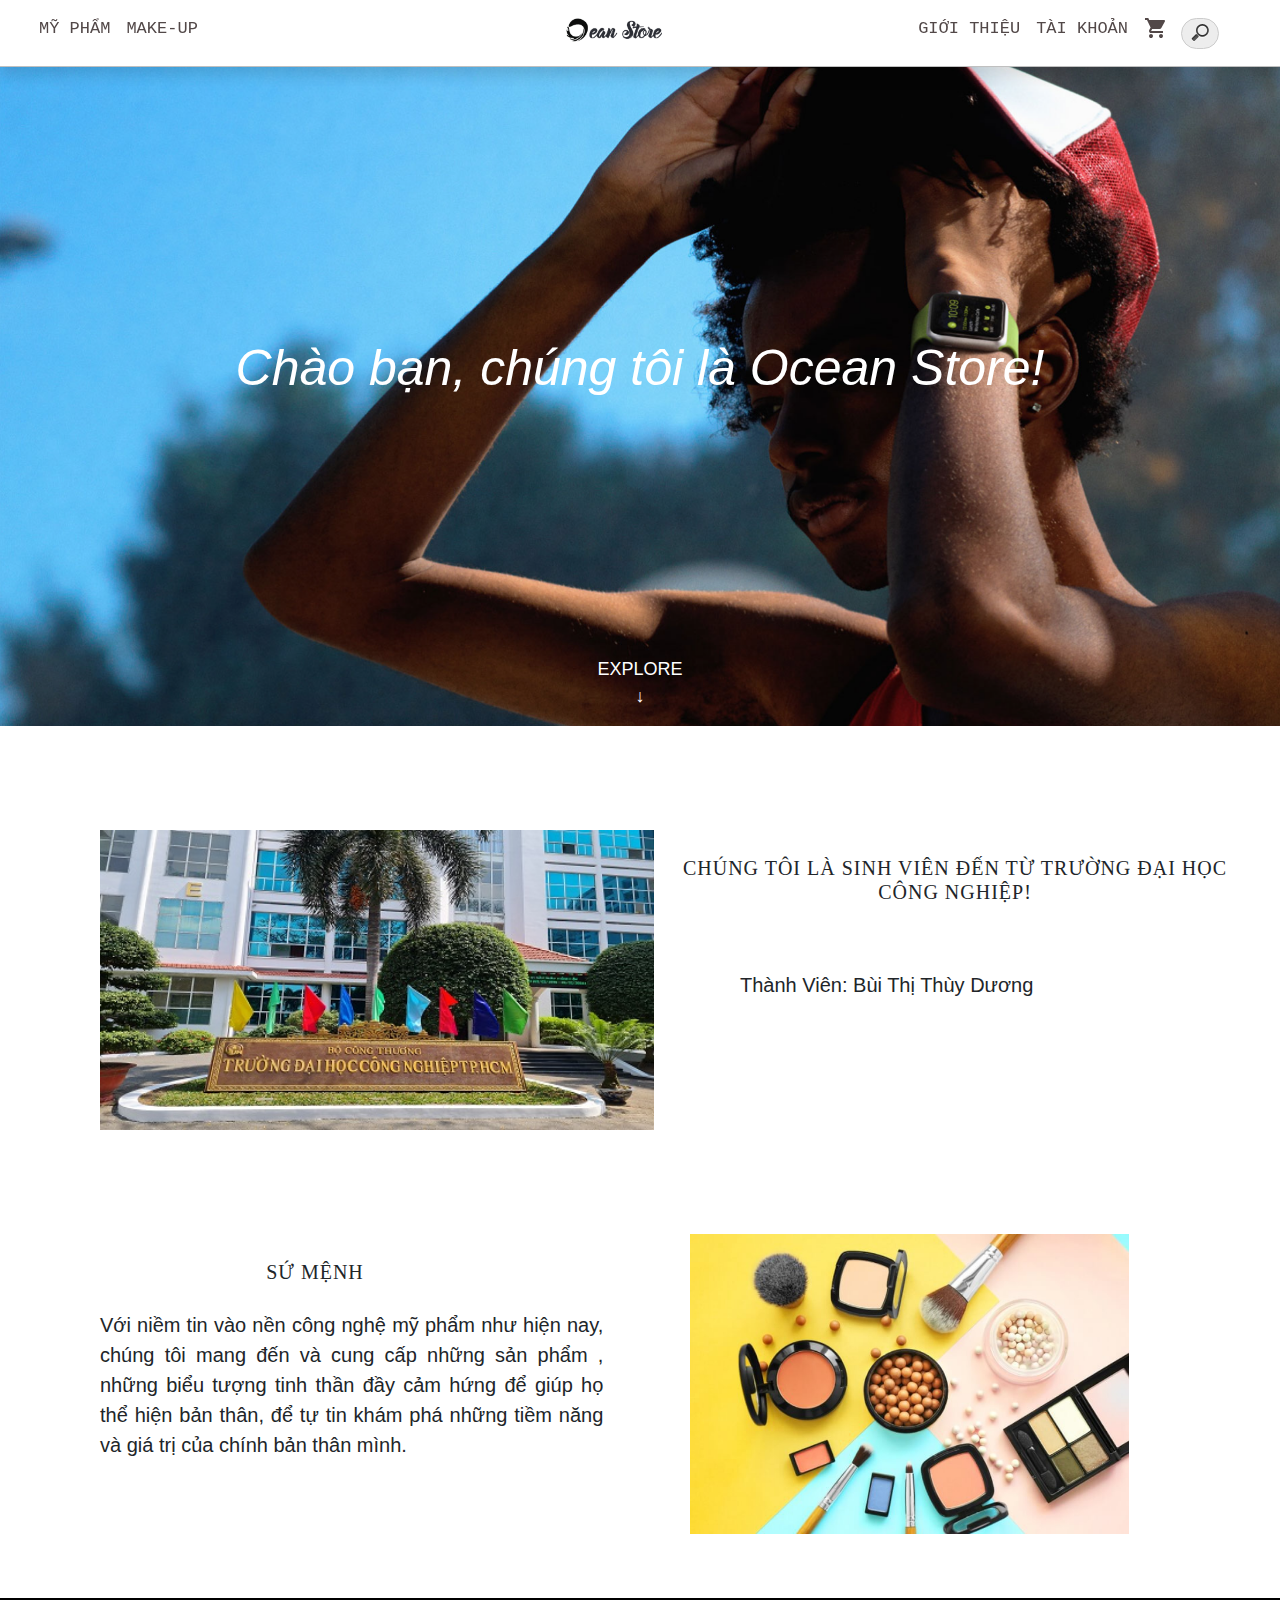
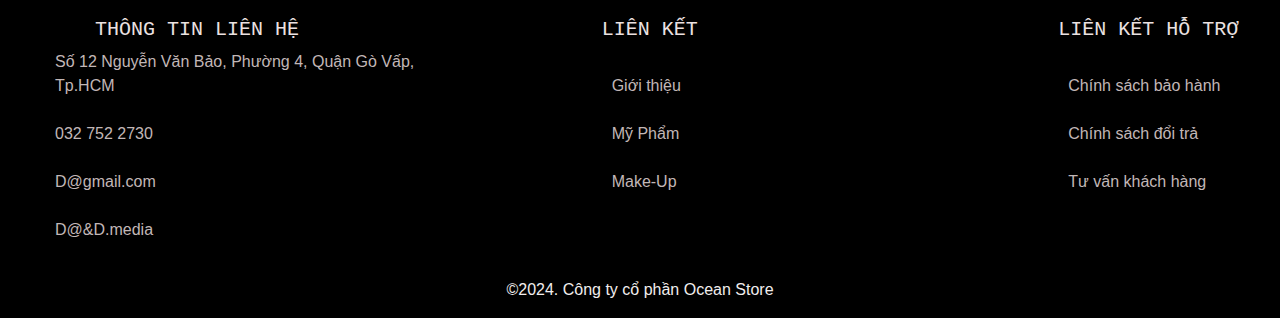
<file: BuiThiThuyDuong_20034151_DHKTPM18BTT/BuiThiThuyDuong_20034151_DHKTPM18BTT/html/gioithieu.html>
<!DOCTYPE html>
<html lang="en">

<head>
    <meta charset="UTF-8">
    <meta name="viewport" content="width=device-width, initial-scale=1.0">
    <title>Ocean Store</title>
    <link rel="stylesheet" href="../css//bootstrap.min.css">
    <link href="https://fonts.googleapis.com/icon?family=Material+Icons" rel="stylesheet">
    <link rel="stylesheet" href="../css/style.css" />
    <link rel="icon" href="../images/logo/Screenshot 004401.png" type="image/x-icon">

    <body>
        <header>

            <nav class="navbar fixed-top navbar-expand-lg navbar-light bg-menu">
                <div class="container-fluid">
                    <div class="row nav_container">
                        <div class=" col-sm-2 d-block d-sm-none">
                            <button class="navbar-toggler " type="button" data-toggle="collapse" data-target="#navbarSupportedContent" aria-controls="navbarSupportedContent" aria-expanded="false" aria-label="Toggle navigation">
                            <span class="navbar-toggler-icon"></span>
                        </button>
                            <a href="./index.html">
                                <img class="logo  " style="width: 65%;margin-left: 20px;" src="../images//logo/logo.png" />
                            </a>
                        </div>

                        <div class="col-lg-5 col-sm-12 col-xs-12">
                            <div class="collapse navbar-collapse" id="navbarSupportedContent">
                                <ul class="navbar-nav">
                                    <li class="nav-item dropdown">
                                        <a class="nav-link menu-item " href="./MyPham.html" data-bs-toggle="dropdown">Mỹ Phẩm</a>
                                        <ul class="dropdown-menu sub-menu">
                                            <li><a class="dropdown-item" href="./MyPham.html">Làm Sạch</a></li>
                                            <li><a class="dropdown-item" href="./MyPham.html">Serum</a></li>
                                            <li><a class="dropdown-item" href="./MyPham.html">Dưỡng Ẩm  </a></li>
                                            <li><a class="dropdown-item" href="./MyPham.html">Kem Chống Nắng </a></li>
                                        </ul>
                                    </li>
                                    <li class="nav-item dropdown">
                                        <a class="nav-link menu-item " href="./Makeup.html" data-bs-toggle="dropdown"> Make-Up </a>
                                        <ul class="dropdown-menu sub-menu">
                                            <li><a class="dropdown-item" href="./Makeup.html">Kem nền - Cushion</a></li>
                                            <li><a class="dropdown-item" href="./Makeup.html">Che Khuyết Điểm </a></li>
                                            <li><a class="dropdown-item" href="./Makeup.html">Son</a></li>
                                            <li><a class="dropdown-item" href="./Makeup.html">Má Hồng</a></li>
                                            <li><a class="dropdown-item" href="./Makeup.html">Mắt</a></li>
                                        </ul>
                                    </li>
                                </ul>
                            </div>
                        </div>
                        <div class="col-lg-2 col-sm-10 col-xs-8 d-none d-sm-block">
                            <a href="./index.html">
                                <img class="logo  " style="width: 65%;margin-left: 20px;" src="../images//logo/logo.png" />
                            </a>
                        </div>
                        <div class="col-lg-5 col-sm-12 menu_right">
                            <ul class="navbar-nav" style="float: right;">
                                <li class="nav-item dropdown item_menu_right">
                                    <a class="nav-link menu-item " href="./gioithieu.html" data-bs-toggle="dropdown">Giới
                                    thiệu</a>
                                </li>
                                <li class="nav-item dropdown">
                                    <a class="nav-link menu-item " href="./dangkithanhvien.html" data-bs-toggle="dropdown"> Tài khoản </a>
                                    <ul class="dropdown-menu sub-menu">
                                        <li><a class="dropdown-item" href="../html/dangkithanhvien.html">Đăng Ký</a></li>
                                        <li><a class="dropdown-item" href="../html/dangnhap.html">Đăng Nhập </a></li>
                                    </ul>
                                </li>
                                <li class="nav-item dropdown item_menu_right">
                                    <a class="nav-link menu-item " href="./giohang.html" data-bs-toggle="dropdown"><i
                                        class="material-icons">shopping_cart</i></a>
                                </li>
                                <li class="nav-item dropdown item_menu_right">
                                    <form action="./timkiem.html" id="Search">
                                        <input type="search" placeholder="Search">
                                    </form>
                                </li>
                            </ul>
                        </div>
                    </div>
                </div>
            </nav>
        </header>
        <div class="container-fluid" style="margin-top: 4%;padding-top: 30px;
        background: url(../images/nen/watch-men-Apple-Watch-1356183-wallhere.com.jpg);
        background-size: 100%, 500px;
        ">
            <section style="clear: both;">
                <div class="row">
                    <div class="col-12" style="text-align: center;font-size: 50px;padding-top: 250px;color: white;">
                        <i>Chào bạn, chúng tôi là Ocean Store!</i>
                        <p style="font-size: 18px;padding-top: 250px;color: white;">
                            EXPLORE
                            <br> &#8595;
                        </p>
                    </div>
                </div>
            </section>
        </div>
        <div class="row" style="width: 100%;margin-top: 80px;">
            <div class="col-lg-6 col-12">
                <br>
                <img style=" height: 300px; padding-left: 100px;" src="../images/nen/mat_tien_nha_E_2021.jpg" alt="">
            </div>
            <div class="col-lg-6 col-12" style="margin-top: 50px;">
                <p style="font-family: Montserrat;
                    font-style: normal;
                    font-size: 20px;
                    line-height: 24px;
                    letter-spacing: 0.05em;
                    text-align: center;
                    padding-left: 20px;">
                    CHÚNG TÔI LÀ SINH VIÊN ĐẾN TỪ TRƯỜNG ĐẠI HỌC CÔNG NGHIỆP!
                </p>
                <div class="row">
                    <div class="col-12" style="font-size: 20px; margin-top: 50px; margin-left: 100px;">
                        <p>Thành Viên: Bùi Thị Thùy Dương</p>
                    </div>
                </div>
            </div>
        </div>
        <div class="row" style="width: 100%;margin-top: 80px;">
            <div class="col-lg-6 col-12" style="margin-top: 50px;">
                <p style="font-family: Montserrat;
                    font-style: normal;
                    font-size: 20px;
                    line-height: 24px;
                    letter-spacing: 0.05em;
                    text-align: center;
                    padding-left: 20px;">
                    SỨ MỆNH
                </p>
                <div class="row">
                    <div class="col-lg-10 col-12" style="font-size: 20px; margin-top: 10px; margin-left: 100px;text-align: justify;">
                        Với niềm tin vào nền công nghệ mỹ phẩm như hiện nay, chúng tôi mang đến và cung cấp những sản phẩm , những biểu tượng tinh thần đầy cảm hứng để giúp họ thể hiện bản thân, để tự tin khám phá những tiềm năng và giá trị của chính bản thân mình.
                    </div>
                </div>
            </div>
            <div class="col-lg-6 col-12">
                <br>
                <img style=" height: 300px; padding-left: 50px;" src="../images/nen/20210419_033759_629074_chi-trong-my-pham.max-1800x1800.jpg" alt="">
            </div>

        </div>
        <footer>
            <div class="row">
                <div class="col-lg-4 col-sm-12 footer_element">
                    <h5 style="margin-left: 40px;">
                        THÔNG TIN LIÊN HỆ
                    </h5>
                    <p>Số 12 Nguyễn Văn Bảo, Phường 4, Quận Gò Vấp, Tp.HCM
                        <br><br> 032 752 2730
                        <br><br> D@gmail.com
                        <br><br> D@&amp;D.media
                    </p>
                </div>
                <div class="col-lg-4 col-sm-12 footer_element">
                    <h5 style="    margin-left: 110px;">
                        LIÊN KẾT
                    </h5>
                    <ul style="margin-left: 80px;">
                        <br>
                        <li><a href="./gioithieu.html">Giới thiệu</a></li>
                        <br>
                        <li><a href="./MyPham.html">Mỹ Phẩm</a></li>
                        <br>
                        <li><a href="./Makeup.html">Make-Up</a></li>
                    </ul>
                </div>
                <div class="col-lg-4 col-sm-12 footer_element">
                    <h5 style="    margin-left: 130px;">
                        LIÊN KẾT HỖ TRỢ
                    </h5>
                    <ul style="margin-left: 100px;">
                        <br>
                        <li><a href="#">Chính sách bảo hành</a></li>
                        <br>
                        <li><a href="#">Chính sách đổi trả</a></li>
                        <br>
                        <li><a href="#">Tư vấn khách hàng</a></li>
                    </ul>
                </div>
                <div class="col-lg-12 col-xs-12">
                    <p style="text-align: center;color: rgb(241, 237, 237);">&copy;2024. Công ty cổ phần Ocean Store</p>
                </div>
            </div>

        </footer>
    </body>
    <script src="../js/jquery.min.js"></script>
    <script src="../js/bootstrap.min.js"></script>
    <script src="../js/Baitaplon.js"></script>

</html>
</file>
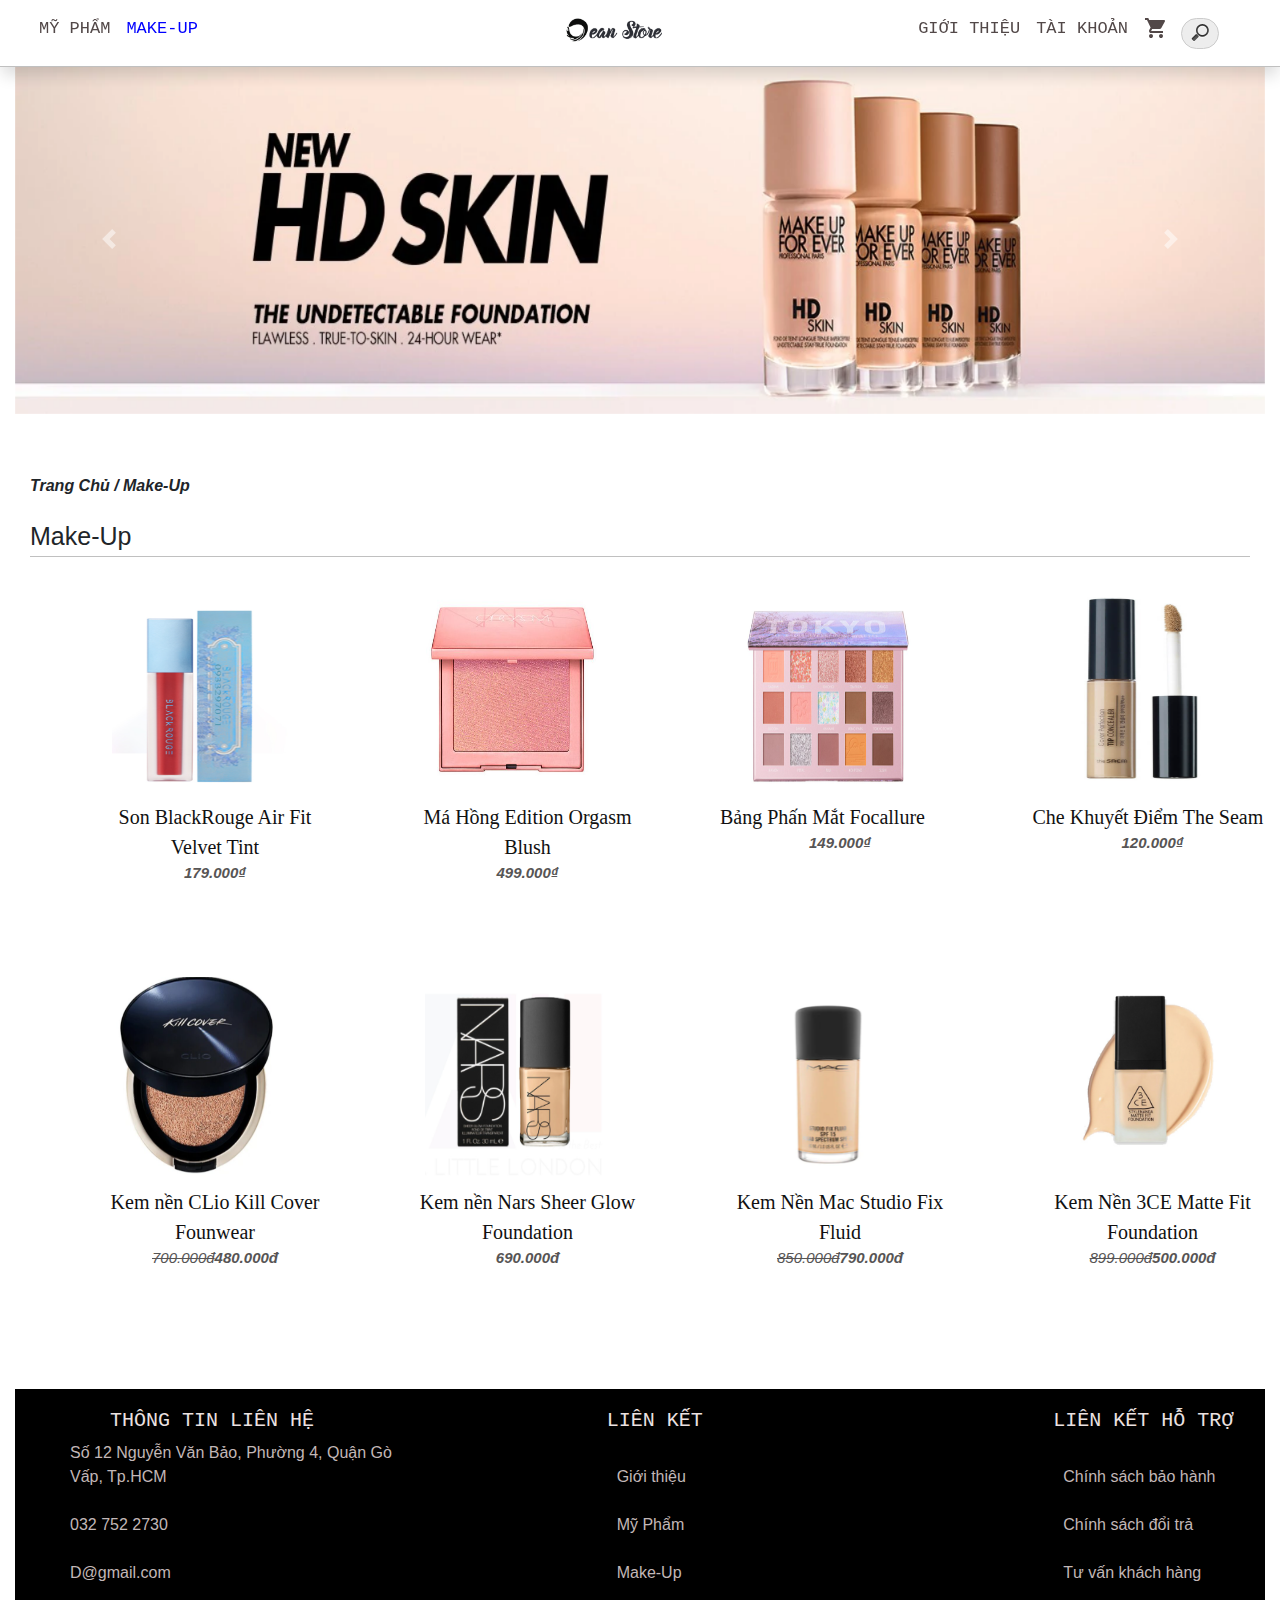
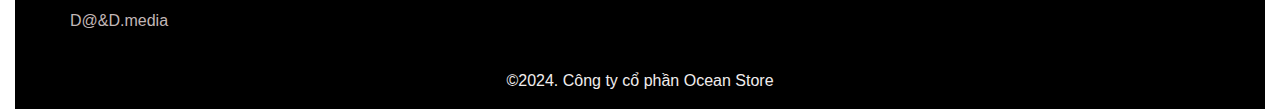
<file: BuiThiThuyDuong_20034151_DHKTPM18BTT/BuiThiThuyDuong_20034151_DHKTPM18BTT/html/Makeup.html>
<!DOCTYPE html>
<html lang="en">

<head>
    <meta charset="UTF-8">
    <meta name="viewport" content="width=device-width, initial-scale=1.0">
    <title>Ocean Store</title>
    <link rel="stylesheet" href="../css//bootstrap.min.css">
    <link href="https://fonts.googleapis.com/icon?family=Material+Icons" rel="stylesheet">
    <link rel="stylesheet" href="../css/style.css" />
    <link rel="icon" href="../images/logo/Screenshot 004401.png" type="image/x-icon">
    <style>
        .option_Category img {
            width: 200px;
            height: 200px;
        }
    </style>

    <body>
        <header>

            <nav class="navbar fixed-top navbar-expand-lg navbar-light bg-menu">
                <div class="container-fluid">
                    <div class="row nav_container">
                        <div class=" col-sm-2 d-block d-sm-none">
                            <button class="navbar-toggler " type="button" data-toggle="collapse" data-target="#navbarSupportedContent" aria-controls="navbarSupportedContent" aria-expanded="false" aria-label="Toggle navigation">
                            <span class="navbar-toggler-icon"></span>
                        </button>
                            <a href="./index.html">
                                <img class="logo  " style="width: 65%;margin-left: 20px;" src="../images//logo/logo.png" />
                            </a>
                        </div>

                        <div class="col-lg-5 col-sm-12 col-xs-12">
                            <div class="collapse navbar-collapse" id="navbarSupportedContent">
                                <ul class="navbar-nav">
                                    <li class="nav-item dropdown">
                                        <a class="nav-link menu-item " href="./MyPham.html" data-bs-toggle="dropdown">Mỹ Phẩm</a>
                                        <ul class="dropdown-menu sub-menu">
                                            <li><a class="dropdown-item" href="./MyPham.html">Làm Sạch</a></li>
                                            <li><a class="dropdown-item" href="./MyPham.html">Serum</a></li>
                                            <li><a class="dropdown-item" href="./MyPham.html">Dưỡng Ẩm  </a></li>
                                            <li><a class="dropdown-item" href="./MyPham.html">Kem Chống Nắng </a></li>
                                        </ul>
                                    </li>
                                    <li class="nav-item dropdown">
                                        <a class="nav-link menu-item " style="color:blue !important" href="./Makeup.html" data-bs-toggle="dropdown"> Make-Up </a>
                                        <ul class="dropdown-menu sub-menu">
                                            <li><a class="dropdown-item" href="./Makeup.html">Kem Nền - Cushion</a></li>
                                            <li><a class="dropdown-item" href="./Makeup.html">Che Khuyết Điểm </a></li>
                                            <li><a class="dropdown-item" href="./Makeup.html">Son</a></li>
                                            <li><a class="dropdown-item" href="./Makeup.html">Má Hồng</a></li>
                                            <li><a class="dropdown-item" href="./Makeup.html">Mắt</a></li>
                                        </ul>
                                    </li>
                                </ul>
                            </div>
                        </div>
                        <div class="col-lg-2 col-sm-10 col-xs-8 d-none d-sm-block">
                            <a href="./index.html">
                                <img class="logo  " style="width: 65%;margin-left: 20px;" src="../images//logo/logo.png" />
                            </a>
                        </div>
                        <div class="col-lg-5 col-sm-12 menu_right">
                            <ul class="navbar-nav" style="float: right;">
                                <li class="nav-item dropdown item_menu_right">
                                    <a class="nav-link menu-item " href="./gioithieu.html" data-bs-toggle="dropdown">Giới
                                    thiệu</a>
                                </li>
                                <li class="nav-item dropdown">
                                    <a class="nav-link menu-item " href="./dangkithanhvien.html" data-bs-toggle="dropdown"> Tài khoản </a>
                                    <ul class="dropdown-menu sub-menu">
                                        <li><a class="dropdown-item" href="../html/dangkithanhvien.html">Đăng Ký</a></li>
                                        <li><a class="dropdown-item" href="../html/dangnhap.html">Đăng Nhập </a></li>
                                    </ul>
                                </li>
                                <li class="nav-item dropdown item_menu_right">
                                    <a class="nav-link menu-item " href="./giohang.html" data-bs-toggle="dropdown"><i
                                        class="material-icons">shopping_cart</i></a>
                                </li>
                                <li class="nav-item dropdown item_menu_right">
                                    <form action="./timkiem.html" id="Search">
                                        <input type="search" placeholder="Search">
                                    </form>
                                </li>
                            </ul>
                        </div>
                    </div>
                </div>
            </nav>
        </header>
        <div class="container container_slider" style="margin-top: 5%;">
            <div id="carouselExampleControls" class="carousel slide" data-ride="carousel">
                <div class="carousel-inner">
                    <div class="carousel-item active">
                        <div class="row">
                            <div class="col-12">
                                <a href="../html/chitietmypham.html"><img class="d-block w-100 h-20 slider_image" src="../images/mySlides/nen_01.webp" alt="First slide"></a>
                            </div>

                        </div>
                    </div>
                    <div class="carousel-item ">
                        <div class="row">
                            <div class="col-12">
                                <a href="../html/chitietmypham.html"><img class="d-block w-100 h-20 slider_image" src="../images/mySlides/nen_03.webp" alt="First slide"></a>

                            </div>
                            <div class="col-4 bg_text_content">

                            </div>
                        </div>
                    </div>
                    <div class="carousel-item ">
                        <div class="row">
                            <div class="col-12">
                                <a href="../html/chitietmypham.html"><img class="d-block w-100 h-20 slider_image" src="../images/mySlides/nen_04.webp" alt="First slide"></a>
                            </div>
                            <div class="col-4 bg_text_content">
                            </div>
                        </div>
                    </div>
                </div>
                <a class="carousel-control-prev" href="#carouselExampleControls" role="button" data-slide="prev">
                    <span class="carousel-control-prev-icon" aria-hidden="true"></span>
                    <span class="sr-only">Previous</span>
                </a>
                <a class="carousel-control-next" href="#carouselExampleControls" role="button" data-slide="next">
                    <span class="carousel-control-next-icon" aria-hidden="true"></span>
                    <span class="sr-only">Next</span>
                </a>
            </div>
            <div class="container-fluid" style="margin-top: 4%;padding-top: 10px;">
                <div><i style="font-weight: bold;">Trang Chủ / Make-Up</i></div>
                <section style="clear: both;">
                    <div class="row">
                        <div class="col-12 banner_category">
                            <div class="text-banner">
                                Make-Up
                            </div>
                        </div>
                        <div class="col-lg-3 col-xs-12">
                            <div class="option_Category">
                                <img src="../images/Makeup/son-br.png" alt="">
                                <div class="option_Category_text">
                                    <p><a href="../html/chitietmakeup.html">Son BlackRouge Air Fit Velvet Tint</a></p>
                                    <br>
                                    <br>
                                    <p> <strong>179.000₫ </strong></p>
                                </div>
                                <!-- <p> <strong>179.000₫ </strong></p> -->
                            </div>

                        </div>
                        <div class="col-lg-3 col-xs-12">
                            <div class="option_Category">
                                <img src="../images/Makeup/má_hồng_nar.png" alt="">
                                <div class="option_Category_text">
                                    <p><a href="../html/chitietmakeup.html">Má Hồng Edition Orgasm Blush</a></p>
                                    <br>
                                    <p><strong>499.000₫ </strong></p>
                                </div>
                            </div>
                        </div>
                        <div class="col-lg-3 col-xs-12">

                            <div class="option_Category">
                                <img src="../images/Makeup/phấn_mắt.png" alt="">
                                <div class="option_Category_text">
                                    <p><a href="../html/chitietmakeup.html">Bảng Phấn Mắt Focallure</a></p>
                                    <br>
                                    <p><strong>149.000₫</strong></p>
                                </div>
                            </div>
                        </div>
                        <div class="col-lg-3 col-xs-12">
                            <div class="option_Category">
                                <img src="../images/Makeup/che_khuyết_điểm.png" alt="">
                                <div class="option_Category_text">
                                    <p><a href="../html/chitietmakeup.html">Che Khuyết Điểm The Seam</a></p>
                                    <br>
                                    <p><strong>120.000₫</strong></p>
                                </div>
                            </div>
                        </div>
                        <div class="col-lg-3 col-xs-12">
                            <div class="option_Category">
                                <img src="../images/Makeup/cushion_clio.png" alt="">
                                <div class="option_Category_text">
                                    <p><a href="../html/chitietmakeup.html">Kem nền CLio Kill Cover Founwear</a></p>
                                    <br>
                                    <p> <del>700.000đ</del><strong>480.000đ </strong>
                                </div>
                            </div>
                        </div>
                        <div class="col-lg-3 col-xs-12">
                            <div class="option_Category">
                                <img src="../images/Makeup/kem_nền_nar.png" alt="">
                                <div class="option_Category_text">
                                    <p><a href="../html/chitietmakeup.html">Kem nền Nars Sheer Glow Foundation</a></p>
                                    <br>
                                    <br>
                                    <p><strong>690.000đ</strong></p>
                                </div>
                            </div>
                        </div>

                        <div class="col-lg-3 col-xs-12">
                            <div class="option_Category">
                                <img src="../images/Makeup/kem_nền_mac.png" alt="">
                                <div class="option_Category_text">
                                    <p><a href="../html/chitietmakeup.html">Kem Nền Mac Studio Fix Fluid</a></p>
                                    <br>
                                    <p> <del> 850.000đ</del><strong>790.000đ
                                    </strong>
                                    </p>
                                </div>
                            </div>
                        </div>
                        <div class="col-lg-3 col-xs-12">
                            <div class="option_Category">
                                <img src="../images/Makeup/kem_nen_3ce.png" alt="">
                                <div class="option_Category_text">
                                    <p><a href="../html/chitietmakeup.html">Kem Nền 3CE Matte Fit Foundation</a></p>
                                    <br>
                                    <p> <del> 899.000đ</del><strong>500.000đ </strong></p>
                                </div>
                            </div>
                        </div>
                    </div>


                </section>

            </div>
            <div style="clear: both;"></div>
            <footer>
                <div class="row">
                    <div class="col-lg-4 col-sm-12 footer_element">
                        <h5 style="margin-left: 40px;">
                            THÔNG TIN LIÊN HỆ
                        </h5>
                        <p>Số 12 Nguyễn Văn Bảo, Phường 4, Quận Gò Vấp, Tp.HCM
                            <br><br> 032 752 2730
                            <br><br> D@gmail.com
                            <br><br>D@&amp;D.media
                        </p>
                    </div>
                    <div class="col-lg-4 col-sm-12 footer_element">
                        <h5 style="    margin-left: 110px;">
                            LIÊN KẾT
                        </h5>
                        <ul style="margin-left: 80px;">
                            <br>
                            <li><a href="./gioithieu.html">Giới thiệu</a></li>
                            <br>
                            <li><a href="./MyPham.html">Mỹ Phẩm</a></li>
                            <br>
                            <li><a href="./Makeup.html">Make-Up</a></li>
                        </ul>
                    </div>
                    <div class="col-lg-4 col-sm-12 footer_element">
                        <h5 style="    margin-left: 130px;">
                            LIÊN KẾT HỖ TRỢ
                        </h5>
                        <ul style="margin-left: 100px;">
                            <br>
                            <li><a href="#">Chính sách bảo hành</a></li>
                            <br>
                            <li><a href="#">Chính sách đổi trả</a></li>
                            <br>
                            <li><a href="#">Tư vấn khách hàng</a></li>
                        </ul>
                    </div>
                    <div class="col-lg-12 col-xs-12">
                        <p style="text-align: center;color: rgb(241, 237, 237);">&copy;2024. Công ty cổ phần Ocean Store</p>
                    </div>
                </div>

            </footer>
    </body>
    <script src="../js/jquery.min.js"></script>
    <script src="../js/bootstrap.min.js"></script>
    <script src="../js/Baitaplon.js"></script>

</html>
</file>
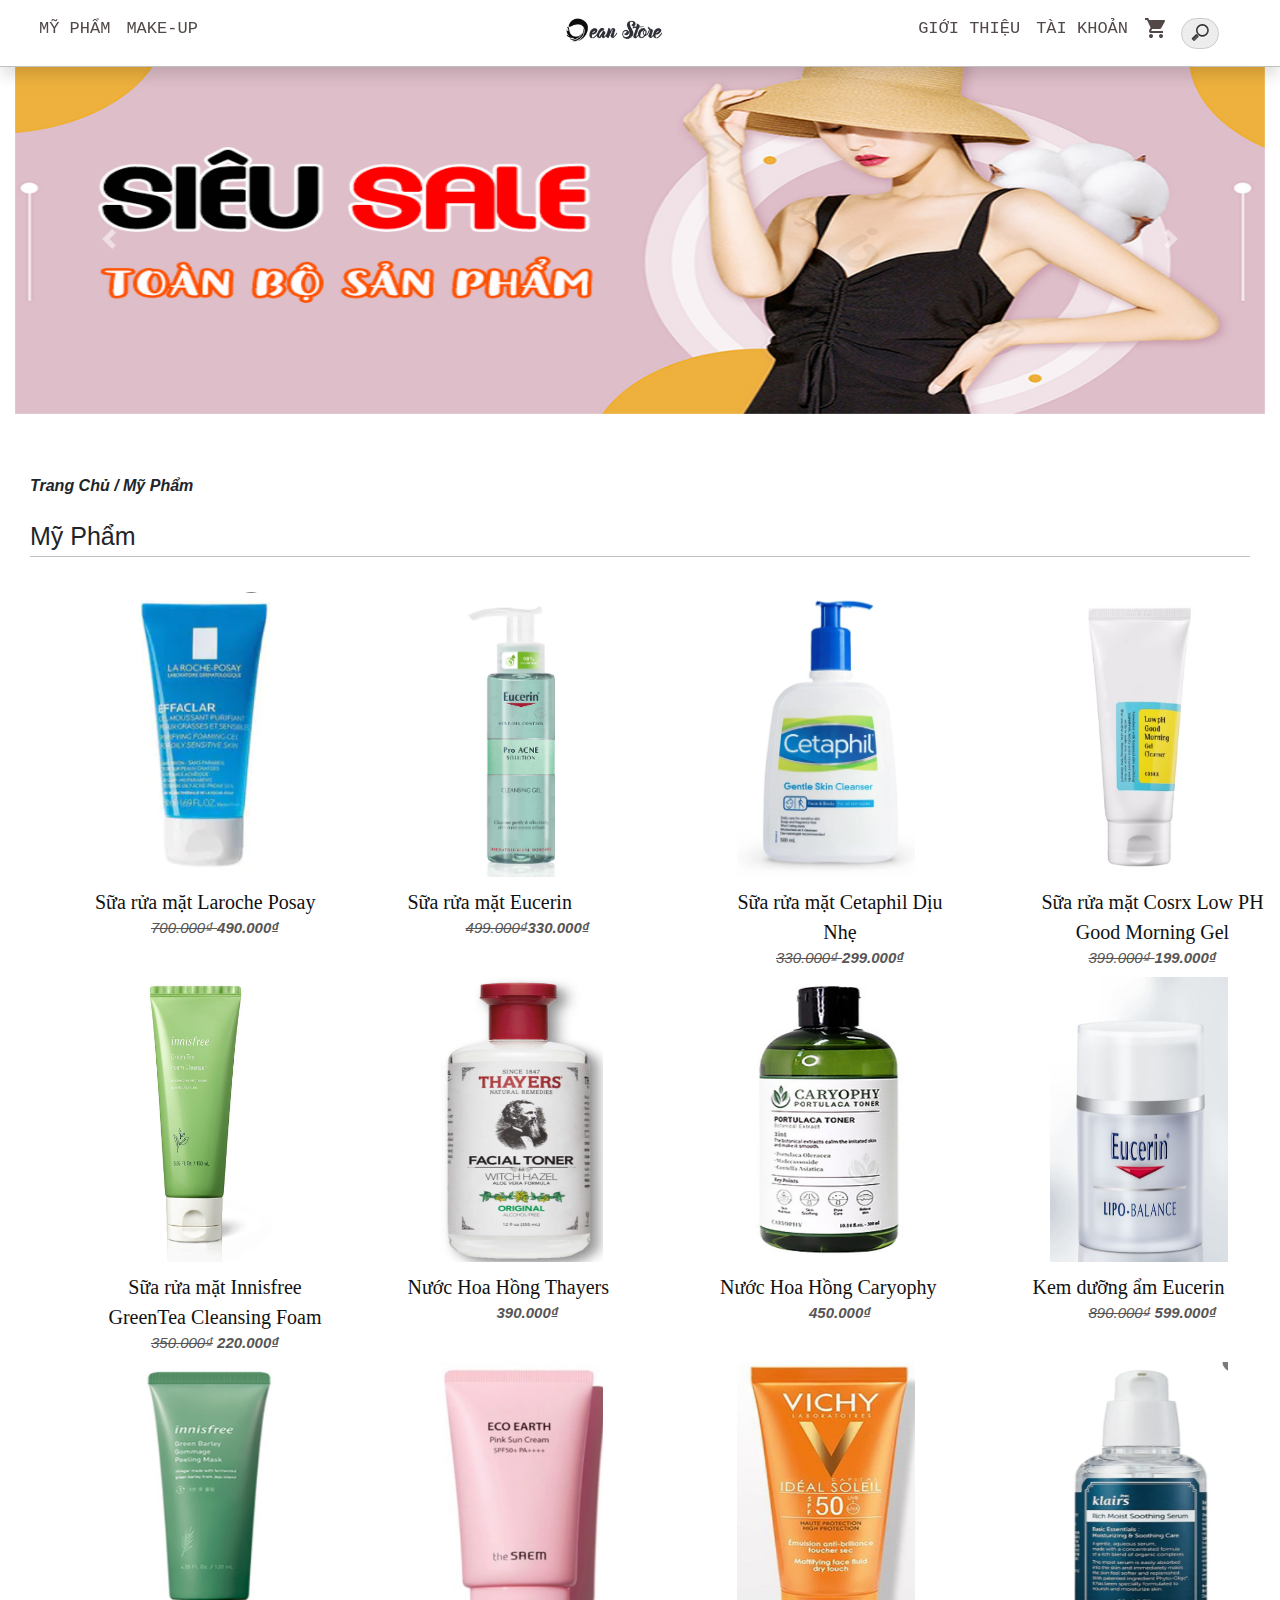
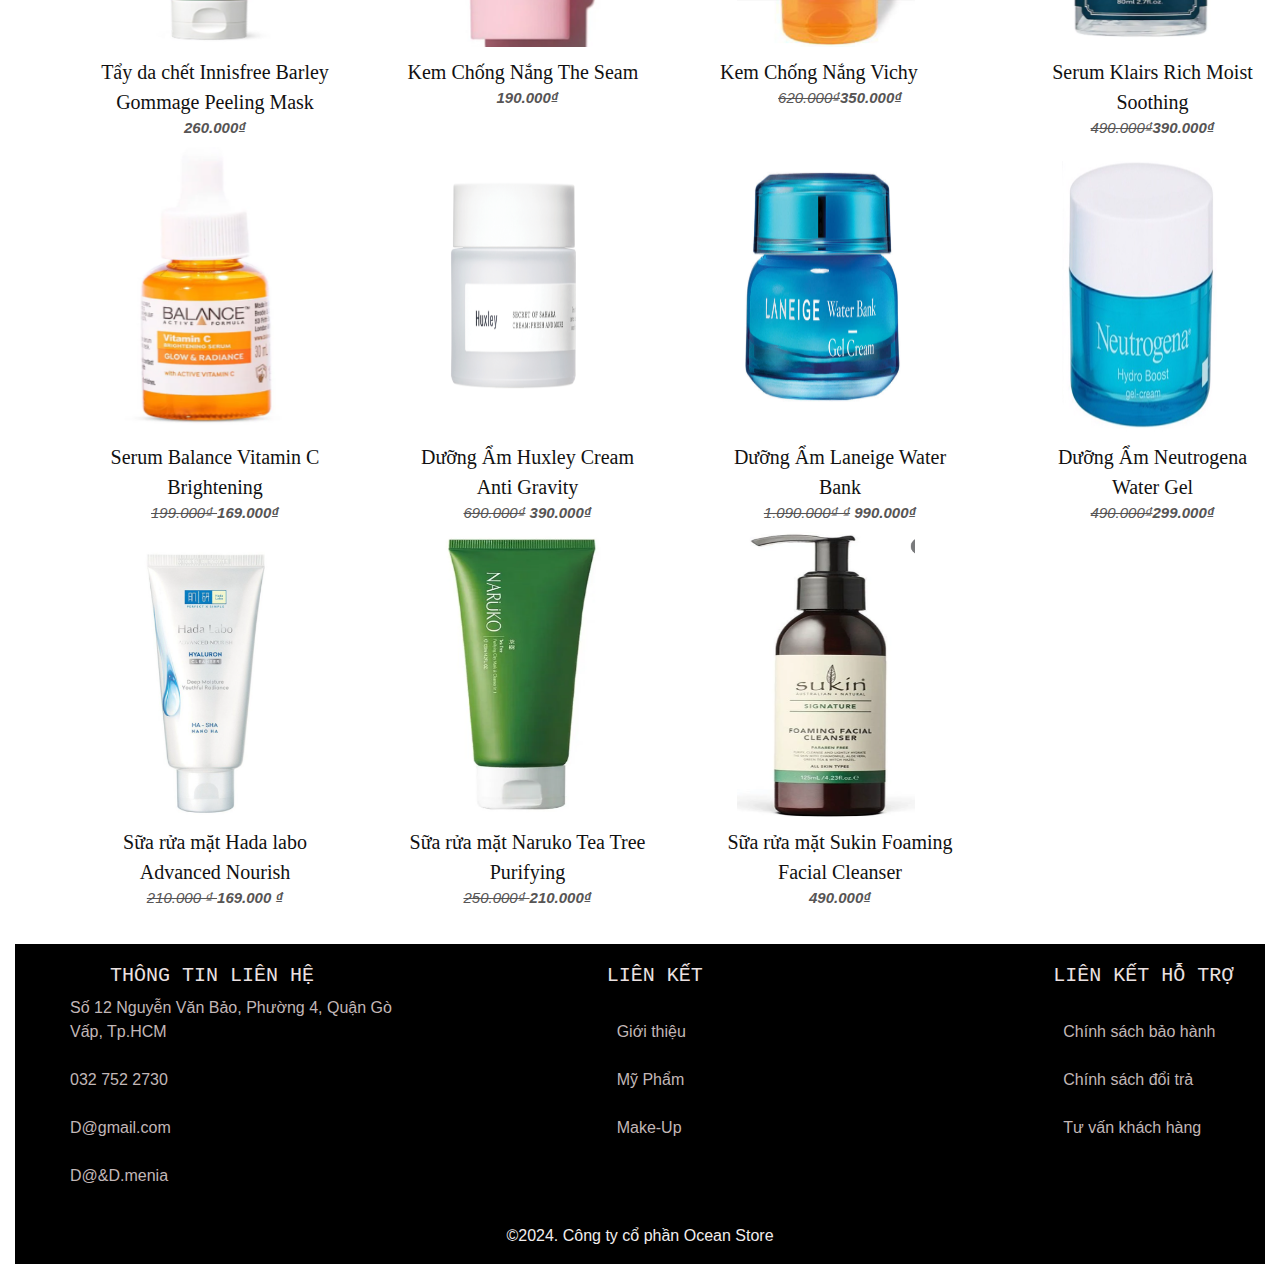
<file: BuiThiThuyDuong_20034151_DHKTPM18BTT/BuiThiThuyDuong_20034151_DHKTPM18BTT/html/MyPham.html>
<!DOCTYPE html>
<html lang="en">

<head>
    <meta charset="UTF-8">
    <meta name="viewport" content="width=device-width, initial-scale=1.0">
    <title>Ocean Store</title>
    <link rel="stylesheet" href="../css//bootstrap.min.css">
    <link href="https://fonts.googleapis.com/icon?family=Material+Icons" rel="stylesheet">
    <link rel="stylesheet" href="../css/style.css" />
    <link rel="icon" href="../images/logo/Screenshot 004401.png" type="image/x-icon">

    <body>
        <header>

            <nav class="navbar fixed-top navbar-expand-lg navbar-light bg-menu">
                <div class="container-fluid">
                    <div class="row nav_container">
                        <div class=" col-sm-2 d-block d-sm-none">
                            <button class="navbar-toggler " type="button" data-toggle="collapse" data-target="#navbarSupportedContent" aria-controls="navbarSupportedContent" aria-expanded="false" aria-label="Toggle navigation">
                            <span class="navbar-toggler-icon"></span>
                        </button>
                            <a href="./index.html">
                                <img class="logo  " style="width: 65%;margin-left: 20px;" src="../images//logo/Screenshot 2022-04-21 004401.png" />
                            </a>
                        </div>

                        <div class="col-lg-5 col-sm-12 col-xs-12">
                            <div class="collapse navbar-collapse" id="navbarSupportedContent">
                                <ul class="navbar-nav">
                                    <li class="nav-item dropdown">
                                        <a class="nav-link menu-item " href="./MyPham.html" data-bs-toggle="dropdown">Mỹ Phẩm</a>
                                        <ul class="dropdown-menu sub-menu">
                                            <li>
                                                <a class="dropdown-item" href="./MyPham.html"></a>
                                            </li>
                                            <li><a class="dropdown-item" href="./MyPham.html">Làm Sạch</a></li>
                                            <li><a class="dropdown-item" href="./MyPham.html"> Serum</a></li>
                                            <li><a class="dropdown-item" href="./MyPham.html"> Dưỡng Ẩm </a></li>
                                            <li><a class="dropdown-item" href="./MyPham.html"> Kem Chống Nắng </a></li>
                                        </ul>
                                    </li>
                                    <li class="nav-item dropdown">
                                        <a class="nav-link menu-item " href="./Makeup.html" data-bs-toggle="dropdown"> Make-Up </a>
                                        <ul class="dropdown-menu sub-menu">
                                            <li><a class="dropdown-item" href="./Makeup.html">Kem Nền - Cushion</a></li>
                                            <li><a class="dropdown-item" href="./Makeup.html">Che Khuyết Điểm </a></li>
                                            <li><a class="dropdown-item" href="./Makeup.html">Son</a></li>
                                            <li><a class="dropdown-item" href="./Makeup.html">Má Hồng</a></li>
                                            <li><a class="dropdown-item" href="./Makeup.html">Mắt</a></li>
                                        </ul>
                                    </li>
                                </ul>
                            </div>
                        </div>
                        <div class="col-lg-2 col-sm-10 col-xs-8 d-none d-sm-block">
                            <a href="./index.html">
                                <img class="logo  " style="width: 65%;margin-left: 20px;" src="../images//logo/logo.png" />
                            </a>
                        </div>
                        <div class="col-lg-5 col-sm-12 menu_right">
                            <ul class="navbar-nav" style="float: right;">
                                <li class="nav-item dropdown item_menu_right">
                                    <a class="nav-link menu-item " href="./gioithieu.html" data-bs-toggle="dropdown">Giới
                                    thiệu</a>
                                </li>
                                <li class="nav-item dropdown">
                                    <a class="nav-link menu-item " href="./dangkithanhvien.html" data-bs-toggle="dropdown"> Tài
                                    khoản </a>
                                    <ul class="dropdown-menu sub-menu">
                                        <li><a class="dropdown-item" href="../html/dangkithanhvien.html">Đăng Ký</a></li>
                                        <li><a class="dropdown-item" href="../html/dangnhap.html">Đăng Nhập </a></li>
                                    </ul>
                                </li>
                                <li class="nav-item dropdown item_menu_right">
                                    <a class="nav-link menu-item " href="./giohang.html" data-bs-toggle="dropdown"><i
                                        class="material-icons">shopping_cart</i></a>
                                </li>
                                <li class="nav-item dropdown item_menu_right">
                                    <form action="./timkiem.html" id="Search">
                                        <input type="search" placeholder="Search">
                                    </form>
                                </li>
                            </ul>
                        </div>
                    </div>
                </div>
            </nav>
        </header>
        <div class="container-fluid" style="margin-top: 5%;">
            <div id="carouselExampleControls" class="carousel slide" data-ride="carousel">
                <div class="carousel-inner">
                    <div class="carousel-item active">
                        <div class="row">
                            <div class="col-12">
                                <a href="../html/chitietmypham.html"><img class="d-block w-100 h-20 slider_image" src="../images/mySlides/sieu_sale.png" alt="First slide"></a>
                            </div>

                        </div>
                    </div>
                    <div class="carousel-item ">
                        <div class="row">
                            <div class="col-12">
                                <a href="../html/chitietmypham.html"><img class="d-block w-100 h-20 slider_image" src="../images/mySlides/slideshow_1.webp" alt="First slide"></a>

                            </div>
                            <div class="col-4 bg_text_content">

                            </div>
                        </div>
                    </div>
                    <div class="carousel-item ">
                        <div class="row">
                            <div class="col-12">
                                <a href="../html/chitietmypham.html"><img class="d-block w-100 h-20 slider_image" src="../images/mySlides/slideshow_2.webp" alt="First slide"></a>
                            </div>
                            <div class="col-4 bg_text_content">
                            </div>
                        </div>
                    </div>
                </div>
                <a class="carousel-control-prev" href="#carouselExampleControls" role="button" data-slide="prev">
                    <span class="carousel-control-prev-icon" aria-hidden="true"></span>
                    <span class="sr-only">Previous</span>
                </a>
                <a class="carousel-control-next" href="#carouselExampleControls" role="button" data-slide="next">
                    <span class="carousel-control-next-icon" aria-hidden="true"></span>
                    <span class="sr-only">Next</span>
                </a>
            </div>
            <div class="container-fluid" style="margin-top: 4%;padding-top: 10px;">
                <div><i style="font-weight: bold;">Trang Chủ / Mỹ Phẩm</i></div>
                <section style="clear: both;">
                    <div class="row">
                        <div class="col-12 banner_category">
                            <div class="text-banner">
                                Mỹ Phẩm
                            </div>

                        </div>
                        <style>
                            .option_Category img {
                                width: 200px;
                                height: 285px;
                            }
                        </style>
                        <div class="col-lg-3 col-xs-12">
                            <div class="option_Category">
                                <img src="../images/MyPham/srm_laroche.png" alt="">
                                <div class="option_Category_text">
                                    <p><a href="../html/chitietmypham.html">Sữa rửa mặt Laroche Posay</a></p>
                                    <br>
                                    <p> <del>700.000₫ </del> <strong>490.000₫ </strong></p>
                                </div>
                            </div>
                        </div>
                        <div class="col-lg-3 col-xs-12">
                            <div class="option_Category">
                                <img src="../images/MyPham/srm_eucerin.png" alt="">
                                <div class="option_Category_text">
                                    <p><a href="../html/chitietmypham.html">Sữa rửa mặt Eucerin </a>
                                    </p>
                                    <br>
                                    <p> <del>499.000₫</del><strong>330.000₫ </strong></p>
                                </div>
                            </div>
                        </div>

                        <div class="col-lg-3 col-xs-12">
                            <div class="option_Category">
                                <img src="../images/MyPham/srm_cetaphil.png" alt="">
                                <div class="option_Category_text">
                                    <p><a href="../html/chitietmypham.html">Sữa rửa mặt Cetaphil Dịu Nhẹ</a>
                                    </p>
                                    <br>
                                    <p><del>330.000₫ </del> <strong>299.000₫ </strong></p>
                                </div>
                            </div>
                        </div>
                        <div class="col-lg-3 col-xs-12">
                            <div class="option_Category">
                                <img src="../images/MyPham/srm_corxs.png" alt="">
                                <div class="option_Category_text">
                                    <p><a href="../html/chitietmypham.html">Sữa rửa mặt Cosrx Low PH Good Morning Gel</a>
                                    </p>
                                    <br>
                                    <p><del>399.000₫ </del> <strong>199.000₫ </strong></p>
                                </div>
                            </div>
                        </div>
                        <div class="col-lg-3 col-xs-12">
                            <div class="option_Category">
                                <img src="../images/MyPham/srm_ins.png" alt="">
                                <div class="option_Category_text">
                                    <p><a href="../html/chitietmypham.html">Sữa rửa mặt Innisfree GreenTea Cleansing Foam </a>
                                    </p>
                                    <br>
                                    <p><del>350.000₫</del> <strong>220.000₫ </strong></p>
                                </div>
                            </div>
                        </div>
                        <div class="col-lg-3 col-xs-12">
                            <div class="option_Category">
                                <img src="../images/MyPham/toner_theyer.png" alt="">
                                <div class="option_Category_text">
                                    <p><a href="../html/chitietmypham.html">Nước Hoa Hồng Thayers </a></p>
                                    <br>
                                    <p><strong>390.000₫ </strong></p>
                                </div>
                            </div>
                        </div>
                        <div class="col-lg-3 col-xs-12">
                            <div class="option_Category">
                                <img src="../images/MyPham/toner_caryophy.png" alt="">
                                <div class="option_Category_text">
                                    <p><a href="../html/chitietmypham.html">Nước Hoa Hồng Caryophy</a></p>
                                    <br>
                                    <p><strong>450.000₫ </strong></p>
                                </div>
                            </div>
                        </div>
                        <div class="col-lg-3 col-xs-12">
                            <div class="option_Category">
                                <img src="../images/MyPham/kem_dưỡng_ẩm_eucerin.png" alt="">
                                <div class="option_Category_text">
                                    <p><a href="../html/chitietmypham.html">Kem dưỡng ẩm Eucerin</a></p>
                                    <br>
                                    <p> <del>890.000₫</del> <strong>599.000₫ </strong></p>
                                </div>
                            </div>
                        </div>
                        <div class="col-lg-3 col-xs-12">
                            <div class="option_Category">
                                <img src="../images/MyPham/tẩy_da_chết_ins.png" alt="">
                                <div class="option_Category_text">
                                    <p><a href="../html/chitietmypham.html">Tẩy da chết Innisfree Barley Gommage Peeling Mask</a></p>
                                    <br>
                                    <p><strong>260.000₫ </strong></p>
                                </div>
                            </div>
                        </div>
                        <div class="col-lg-3 col-xs-12">
                            <div class="option_Category">
                                <img src="../images/MyPham/kem_chống_nắng.png" alt="">
                                <div class="option_Category_text">
                                    <p>
                                        <a href="../html/chitietmypham.html">Kem Chống Nắng The Seam</a>
                                    </p>
                                    <br>
                                    <p><strong>190.000₫ </strong></p>
                                </div>
                            </div>
                        </div>
                        <div class="col-lg-3 col-xs-12">
                            <div class="option_Category">
                                <img src="../images/MyPham/kem_Chong_nang_vichy.png" alt="">
                                <div class="option_Category_text">
                                    <p><a href="../html/chitietmypham.html">Kem Chống Nắng Vichy</a></p>
                                    <br>
                                    <p><del>620.000₫</del><strong>350.000₫ </strong></p>
                                </div>
                            </div>
                        </div>
                        <div class="col-lg-3 col-xs-12">
                            <div class="option_Category">
                                <img src="../images/MyPham/serum_klairs.png" alt="">
                                <div class="option_Category_text">
                                    <p><a href="../html/chitietmypham.html">Serum Klairs Rich Moist Soothing</a>
                                    </p>
                                    <br>
                                    <p> <del>490.000₫</del><strong>390.000₫ </strong></p>
                                </div>
                            </div>
                        </div>
                        <div class="col-lg-3 col-xs-12">
                            <div class="option_Category">
                                <img src="../images/MyPham/serum_balance.png" alt="">
                                <div class="option_Category_text">
                                    <p><a href="../html/chitietdongho.html">Serum Balance Vitamin C Brightening</a></p>
                                    <br>
                                    <p><del>199.000₫ </del> <strong>169.000₫ </strong></p>
                                </div>
                            </div>
                        </div>
                        <div class="col-lg-3 col-xs-12">
                            <div class="option_Category">
                                <img src="../images/MyPham/duong_am_huxley.png" alt="">
                                <div class="option_Category_text">
                                    <p><a href="../html/chitietmypham.html">Dưỡng Ẩm Huxley Cream Anti Gravity</a></p>
                                    <br>
                                    <p><del> 690.000₫</del> <strong>390.000₫</strong></p>
                                </div>
                            </div>
                        </div>
                        <div class="col-lg-3 col-xs-12">
                            <div class="option_Category">
                                <img src="../images/MyPham/duong_am_laneige.png" alt="">
                                <div class="option_Category_text">
                                    <p><a href="../html/chitietmypham.html">Dưỡng Ẩm Laneige Water Bank</a></p>
                                    <br>
                                    <p> <del>1.090.000₫ ₫</del> <strong>990.000₫ </strong></p>
                                </div>
                            </div>
                        </div>
                        <div class="col-lg-3 col-xs-12">
                            <div class="option_Category">
                                <img src="../images/MyPham/duong_am_neutrogena.png" alt="">
                                <div class="option_Category_text">
                                    <p><a href="../html/chitietmypham.html">Dưỡng Ẩm Neutrogena Water Gel</a></p>
                                    <br>
                                    <p> <del>490.000₫</del><strong>299.000₫ </strong></p>
                                </div>
                            </div>
                        </div>
                        <div class="col-lg-3 col-xs-12">
                            <div class="option_Category">
                                <img src="../images/MyPham/sua_rua_mat_hadalabo.png" alt="">
                                <div class="option_Category_text">
                                    <p><a href="../html/chitietmypham.html">Sữa rửa mặt Hada labo Advanced Nourish</a>
                                    </p>
                                    <br>
                                    <p><del>210.000 ₫ </del><strong>169.000 ₫</strong></p>
                                </div>
                            </div>
                        </div>
                        <div class="col-lg-3 col-xs-12">
                            <div class="option_Category">
                                <img src="../images/MyPham/sua_rua_mat_naruko.png" alt="">
                                <div class="option_Category_text">
                                    <p><a href="../html/chitietmypham.html">Sữa rửa mặt Naruko Tea Tree Purifying</a>
                                    </p>
                                    <br>
                                    <p><del>250.000₫ </del><strong>210.000₫ </strong></p>
                                </div>
                            </div>
                        </div>
                        <div class="col-lg-3 col-xs-12">
                            <div class="option_Category">
                                <img src="../images/MyPham/sua_rua_mat_sukin.png" alt="">
                                <div class="option_Category_text">
                                    <p><a href="../html/chitietmypham.html">Sữa rửa mặt Sukin Foaming Facial Cleanser
                                    </a></p>
                                    <br>
                                    <p><strong>490.000₫ </strong></p>
                                </div>
                            </div>
                        </div>
                    </div>
                </section>

            </div>
            <div style="clear: both;"></div>
            <footer>
                <div class="row">
                    <div class="col-lg-4 col-sm-12 footer_element">
                        <h5 style="margin-left: 40px;">
                            THÔNG TIN LIÊN HỆ
                        </h5>
                        <p>Số 12 Nguyễn Văn Bảo, Phường 4, Quận Gò Vấp, Tp.HCM
                            <br><br> 032 752 2730
                            <br><br> D@gmail.com
                            <br><br>D@&amp;D.menia

                        </p>
                    </div>
                    <div class="col-lg-4 col-sm-12 footer_element">
                        <h5 style="    margin-left: 110px;">
                            LIÊN KẾT
                        </h5>
                        <ul style="margin-left: 80px;">
                            <br>
                            <li><a href="./gioithieu.html">Giới thiệu</a></li>
                            <br>
                            <li><a href="./MyPham.html">Mỹ Phẩm</a></li>
                            <br>
                            <li><a href="./Makeup.html">Make-Up</a></li>
                        </ul>
                    </div>
                    <div class="col-lg-4 col-sm-12 footer_element">
                        <h5 style="    margin-left: 130px;">
                            LIÊN KẾT HỖ TRỢ
                        </h5>
                        <ul style="margin-left: 100px;">
                            <br>
                            <li><a href="#">Chính sách bảo hành</a></li>
                            <br>
                            <li><a href="#">Chính sách đổi trả</a></li>
                            <br>
                            <li><a href="#">Tư vấn khách hàng</a></li>
                        </ul>
                    </div>
                    <div class="col-lg-12 col-xs-12">
                        <p style="text-align: center;color: rgb(241, 237, 237);">&copy;2024. Công ty cổ phần Ocean Store</p>
                    </div>
                </div>

            </footer>
    </body>
    <script src="../js/jquery.min.js"></script>
    <script src="../js/bootstrap.min.js"></script>
    <script src="../js/Baitaplon.js"></script>

</html>
</file>
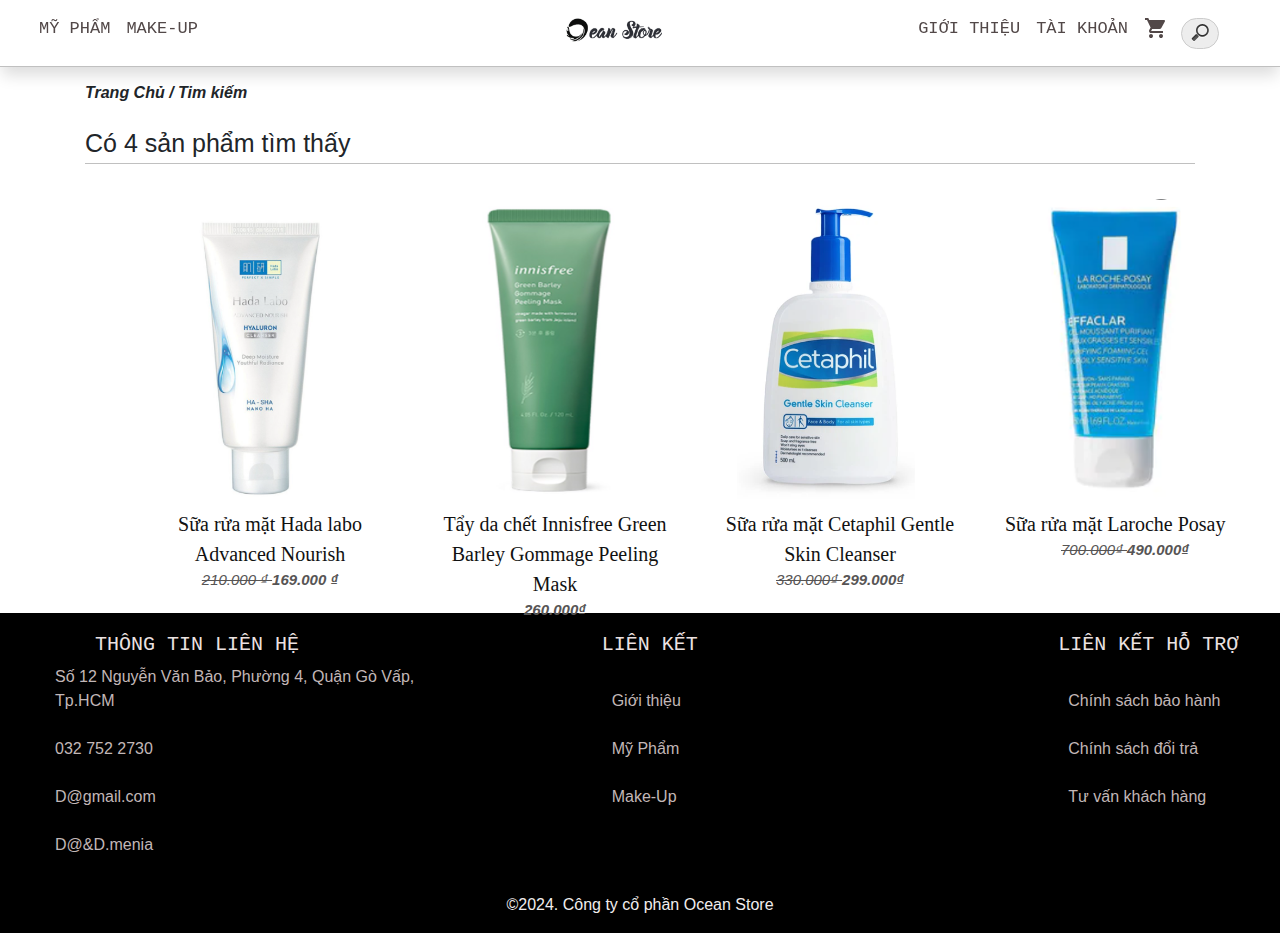
<file: BuiThiThuyDuong_20034151_DHKTPM18BTT/BuiThiThuyDuong_20034151_DHKTPM18BTT/html/timkiem.html>
<!DOCTYPE html>
<html lang="en">

<head>
    <meta charset="UTF-8">
    <meta name="viewport" content="width=device-width, initial-scale=1.0">
    <title>Ocean Store</title>
    <link rel="stylesheet" href="../css//bootstrap.min.css">
    <link href="https://fonts.googleapis.com/icon?family=Material+Icons" rel="stylesheet">
    <link rel="stylesheet" href="../css/style.css" />
    <link rel="icon" href="../images/logo/Screenshot 004401.png" type="image/x-icon">
    <style>
        .option_Category img {
            height: 300px;
        }
    </style>
</head>

<body>
    <header>

        <nav class="navbar fixed-top navbar-expand-lg navbar-light bg-menu">
            <div class="container-fluid">
                <div class="row nav_container">
                    <div class=" col-sm-2 d-block d-sm-none">
                        <button class="navbar-toggler " type="button" data-toggle="collapse" data-target="#navbarSupportedContent" aria-controls="navbarSupportedContent" aria-expanded="false" aria-label="Toggle navigation">
                            <span class="navbar-toggler-icon"></span>
                        </button>
                        <a href="./index.html">
                            <img class="logo  " style="width: 65%;margin-left: 20px;" src="../images//logo/logo.png" />
                        </a>
                    </div>

                    <div class="col-lg-5 col-sm-12 col-xs-12">
                        <div class="collapse navbar-collapse" id="navbarSupportedContent">
                            <ul class="navbar-nav">
                                <li class="nav-item dropdown">
                                    <a class="nav-link menu-item " href="./MyPham.html" data-bs-toggle="dropdown">Mỹ Phẩm</a>
                                    <ul class="dropdown-menu sub-menu">
                                        <li><a class="dropdown-item" href="./MyPham.html">Làm Sạch</a></li>
                                        <li><a class="dropdown-item" href="./MyPham.html">Serum</a></li>
                                        <li><a class="dropdown-item" href="./MyPham.html">Dưỡng Ẩm </a></li>
                                        <li><a class="dropdown-item" href="./MyPham.html">Kem Chống Nắng </a></li>
                                    </ul>
                                </li>
                                <li class="nav-item dropdown">
                                    <a class="nav-link menu-item " href="./Makeup.html" data-bs-toggle="dropdown"> Make-Up </a>
                                    <ul class="dropdown-menu sub-menu">
                                        <li><a class="dropdown-item" href="./Makeup.html">Kem Nền - Cushion</a></li>
                                        <li><a class="dropdown-item" href="./Makeup.html">Che Khuyết Điểm </a></li>
                                        <li><a class="dropdown-item" href="./Makeup.html">Son</a></li>
                                        <li><a class="dropdown-item" href="./Makeup.html">Má Hồng</a></li>
                                        <li><a class="dropdown-item" href="./Makeup.html">Mắt</a></li>
                                    </ul>
                                </li>
                            </ul>
                        </div>
                    </div>
                    <div class="col-lg-2 col-sm-10 col-xs-8 d-none d-sm-block">
                        <a href="./index.html">
                            <img class="logo  " style="width: 65%;margin-left: 20px;" src="../images//logo/logo.png" />
                        </a>
                    </div>
                    <div class="col-lg-5 col-sm-12 menu_right">
                        <ul class="navbar-nav" style="float: right;">
                            <li class="nav-item dropdown item_menu_right">
                                <a class="nav-link menu-item " href="./gioithieu.html" data-bs-toggle="dropdown">Giới thiệu</a>
                            </li>
                            <li class="nav-item dropdown">
                                <a class="nav-link menu-item " href="./dangkithanhvien.html" data-bs-toggle="dropdown"> Tài khoản </a>
                                <ul class="dropdown-menu sub-menu">
                                    <li><a class="dropdown-item" href="../html/dangkithanhvien.html">Đăng Ký</a></li>
                                    <li><a class="dropdown-item" href="../html/dangnhap.html">Đăng Nhập </a></li>
                                </ul>
                            </li>
                            <li class="nav-item dropdown item_menu_right">
                                <a class="nav-link menu-item " href="./giohang.html" data-bs-toggle="dropdown"><i
                                        class="material-icons">shopping_cart</i></a>
                            </li>
                            <li class="nav-item dropdown item_menu_right">
                                <form action="./timkiem.html" id="Search">
                                    <input type="search" placeholder="Search">
                                </form>
                            </li>
                        </ul>
                    </div>
                </div>
            </div>
        </nav>
    </header>
    <div class="container " style="margin-top: 4%;padding-top: 30px;">
        <div><i style="font-weight: bold;">Trang Chủ / Tim kiếm</i></div>
        <section style="clear: both;">
            <div class="row">
                <div class="col-12 banner_category">
                    <div class="text-banner">
                        Có 4 sản phẩm tìm thấy
                    </div>

                </div>
                <div class="col-lg-3 col-xs-12">
                    <div class="option_Category">
                        <img src="../images/MyPham/sua_rua_mat_hadalabo.png" alt="">
                        <div class="option_Category_text">
                            <p><a href="../html/chitietmypham.html">Sữa rửa mặt Hada labo Advanced Nourish</a></p>
                            <br>
                            <p><del>210.000 ₫ </del><strong>169.000 ₫</strong></p>
                        </div>
                    </div>
                </div>
                <div class="col-lg-3 col-xs-12">
                    <div class="option_Category">
                        <img src="../images/MyPham/tẩy_da_chết_ins.png" alt="">
                        <div class="option_Category_text">
                            <p><a href="../html/chitietmypham.html">Tẩy da chết Innisfree Green Barley Gommage Peeling Mask</a></p>
                            <br>
                            <p><strong>260.000₫ </strong></p>
                        </div>
                    </div>
                </div>
                <div class="col-lg-3 col-xs-12">

                    <div class="option_Category">
                        <img src="../images/MyPham/srm_cetaphil.png" alt="">
                        <div class="option_Category_text">
                            <p><a href="../html/chitietmypham.html">Sữa rửa mặt Cetaphil Gentle Skin Cleanser </a></p>
                            <br>
                            <p><del>330.000₫ </del> <strong>299.000₫ </strong></p>
                        </div>
                    </div>
                </div>
                <div class="col-lg-3 col-xs-12">
                    <div class="option_Category">
                        <img src="../images/MyPham/srm_laroche.png" alt="">
                        <div class="option_Category_text">
                            <p><a href="../html/chitietmypham.html">Sữa rửa mặt Laroche Posay</a>
                            </p>
                            <br>
                            <p> <del>700.000₫ </del> <strong>490.000₫ </strong></p>
                        </div>
                    </div>
                </div>

            </div>


        </section>

    </div>
    <div style="clear: both;"></div>
    <footer>
        <div class="row">
            <div class="col-lg-4 col-sm-12 footer_element">
                <h5 style="margin-left: 40px;">
                    THÔNG TIN LIÊN HỆ
                </h5>
                <p>Số 12 Nguyễn Văn Bảo, Phường 4, Quận Gò Vấp, Tp.HCM
                    <br><br> 032 752 2730
                    <br><br> D@gmail.com
                    <br><br>D@&amp;D.menia
                </p>
            </div>
            <div class="col-lg-4 col-sm-12 footer_element">
                <h5 style="    margin-left: 110px;">
                    LIÊN KẾT
                </h5>
                <ul style="margin-left: 80px;">
                    <br>
                    <li><a href="./gioithieu.html">Giới thiệu</a></li>
                    <br>
                    <li><a href="./MyPham.html">Mỹ Phẩm</a></li>
                    <br>
                    <li><a href="./Makeup.html">Make-Up</a></li>
                </ul>
            </div>
            <div class="col-lg-4 col-sm-12 footer_element">
                <h5 style="    margin-left: 130px;">
                    LIÊN KẾT HỖ TRỢ
                </h5>
                <ul style="margin-left: 100px;">
                    <br>
                    <li><a href="#">Chính sách bảo hành</a></li>
                    <br>
                    <li><a href="#">Chính sách đổi trả</a></li>
                    <br>
                    <li><a href="#">Tư vấn khách hàng</a></li>
                </ul>
            </div>
            <div class="col-lg-12 col-xs-12">
                <p style="text-align: center;color: rgb(241, 237, 237);">&copy;2024. Công ty cổ phần Ocean Store</p>
            </div>
        </div>

    </footer>
</body>
<script src="../js/jquery.min.js"></script>
<script src="../js/bootstrap.min.js"></script>
<script src="../js/Baitaplon.js"></script>

</html>
</file>
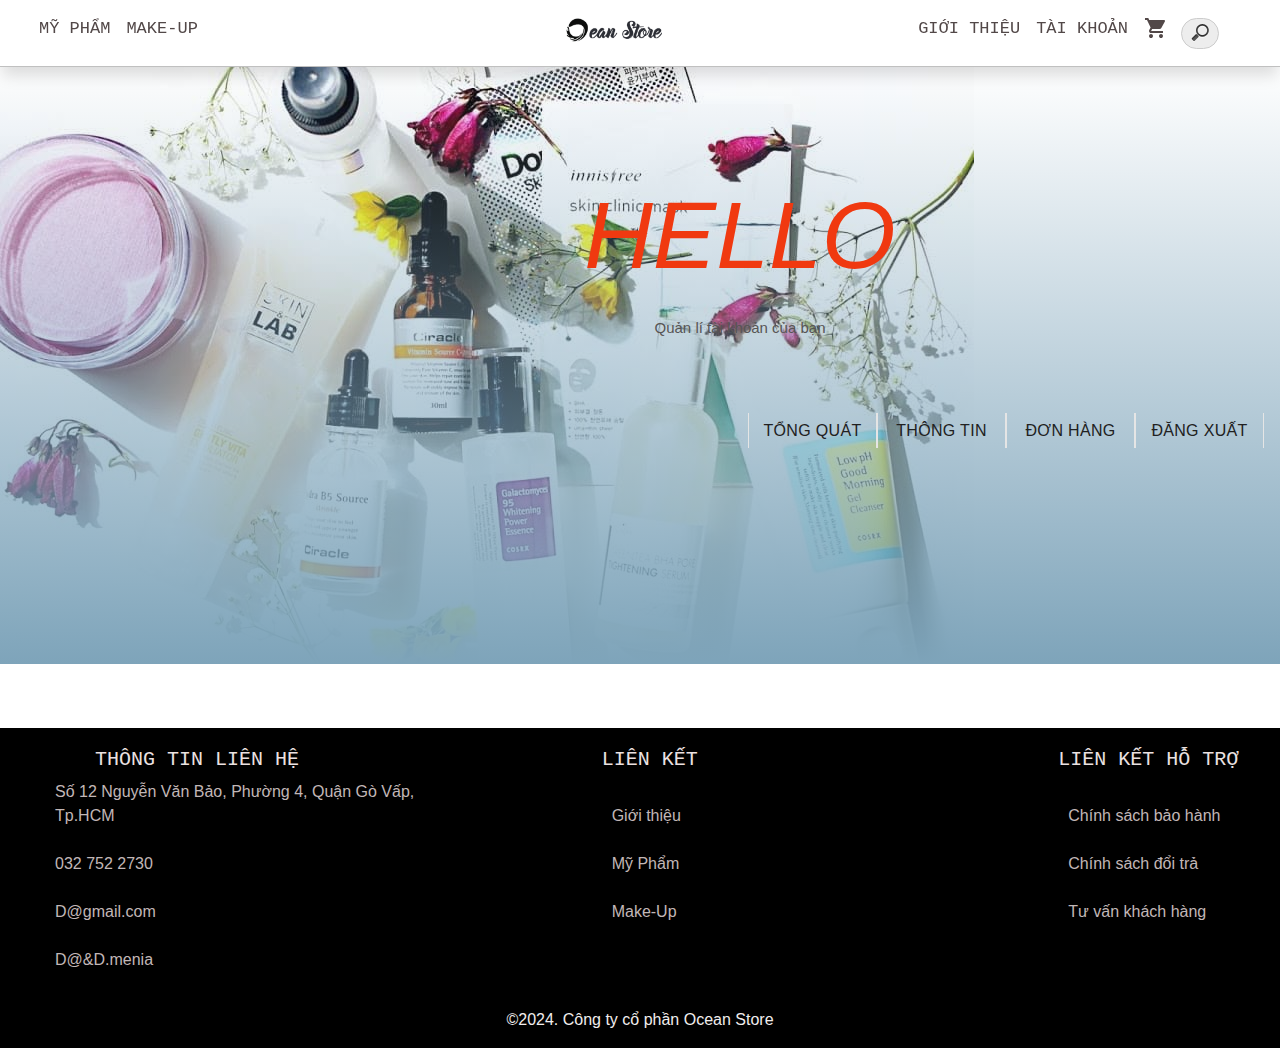
<file: BuiThiThuyDuong_20034151_DHKTPM18BTT/BuiThiThuyDuong_20034151_DHKTPM18BTT/html/trangcanhan.html>
<!DOCTYPE html>
<html lang="en">

<head>
    <meta charset="UTF-8">
    <meta name="viewport" content="width=device-width, initial-scale=1.0">
    <title>Ocean Store</title>
    <link rel="stylesheet" href="../css//bootstrap.min.css">
    <link href="https://fonts.googleapis.com/icon?family=Material+Icons" rel="stylesheet">
    <link rel="stylesheet" href="../css/style.css" />
    <link rel="icon" href="../images/logo/Screenshot 004401.png" type="image/x-icon">
    <style>
        #select ul {
            list-style-type: none;
            text-align: center;
            margin-top: 50px;
        }
        
        #select ul li {
            display: inline;
        }
        
        #select ul a {
            text-transform: uppercase;
            font-style: normal;
            font-weight: normal;
            font-size: 16px;
            line-height: 21px;
            letter-spacing: 0.02em;
            text-decoration: none;
            width: 129px;
            float: left;
            color: #212121;
            text-align: center;
            line-height: 35px;
            border-left: 1px solid #e5e5e5;
            border-right: 1px solid #e5e5e5;
        }
        
        #select ul a :hover {
            border-bottom: 1px solid #524c4c;
        }
        
        #select li:hover ul {
            display: block;
        }
    </style>

    <body>
        <header>

            <nav class="navbar fixed-top navbar-expand-lg navbar-light bg-menu">
                <div class="container-fluid">
                    <div class="row nav_container">
                        <div class=" col-sm-2 d-block d-sm-none">
                            <button class="navbar-toggler " type="button" data-toggle="collapse" data-target="#navbarSupportedContent" aria-controls="navbarSupportedContent" aria-expanded="false" aria-label="Toggle navigation">
                            <span class="navbar-toggler-icon"></span>
                        </button>
                            <a href="./index.html">
                                <img class="logo  " style="width: 65%;margin-left: 20px;" src="../images//logo/logo.png" />
                            </a>
                        </div>

                        <div class="col-lg-5 col-sm-12 col-xs-12">
                            <div class="collapse navbar-collapse" id="navbarSupportedContent">
                                <ul class="navbar-nav">
                                    <li class="nav-item dropdown">
                                        <a class="nav-link menu-item " href="./MyPham.html" data-bs-toggle="dropdown">Mỹ Phẩm</a>
                                        <ul class="dropdown-menu sub-menu">
                                            <li><a class="dropdown-item" href="./MyPham.html">Làm Sạch</a></li>
                                            <li><a class="dropdown-item" href="./MyPham.html"> Serum</a></li>
                                            <li><a class="dropdown-item" href="./MyPham.html"> Dưỡng Ẩm </a></li>
                                            <li><a class="dropdown-item" href="./MyPham.html"> Kem Chống Nắng </a></li>
                                        </ul>
                                    </li>
                                    <li class="nav-item dropdown">
                                        <a class="nav-link menu-item " href="./Makeup.html" data-bs-toggle="dropdown"> Make-Up </a>
                                        <ul class="dropdown-menu sub-menu">
                                            <li><a class="dropdown-item" href="./Makeup.html">Kem Nền - Cushion</a></li>
                                            <li><a class="dropdown-item" href="./Makeup.html">Che Khuyết Điểm </a></li>
                                            <li><a class="dropdown-item" href="./Makeup.html">Son</a></li>
                                            <li><a class="dropdown-item" href="./Makeup.html">Má Hồng</a></li>
                                            <li><a class="dropdown-item" href="./Makeup.html">Mắt</a></li>
                                        </ul>
                                    </li>
                                </ul>
                            </div>
                        </div>
                        <div class="col-lg-2 col-sm-10 col-xs-8 d-none d-sm-block">
                            <a href="./index.html">
                                <img class="logo  " style="width: 65%;margin-left: 20px;" src="../images//logo/logo.png" />
                            </a>
                        </div>
                        <div class="col-lg-5 col-sm-12 menu_right">
                            <ul class="navbar-nav" style="float: right;">
                                <li class="nav-item dropdown item_menu_right">
                                    <a class="nav-link menu-item " href="./gioithieu.html" data-bs-toggle="dropdown">Giới
                                    thiệu</a>
                                </li>
                                <li class="nav-item dropdown">
                                    <a class="nav-link menu-item " href="#" data-bs-toggle="dropdown">
                                    Tài khoản </a>
                                    <ul class="dropdown-menu sub-menu">
                                        <li><a class="dropdown-item" href="">Thông Tin</a></li>
                                    </ul>
                                </li>
                                <li class="nav-item dropdown item_menu_right">
                                    <a class="nav-link menu-item " href="./giohang.html" data-bs-toggle="dropdown"><i
                                        class="material-icons">shopping_cart</i></a>
                                </li>
                                <li class="nav-item dropdown item_menu_right">
                                    <form action="./timkiem.html" id="Search">
                                        <input type="search" placeholder="Search">
                                    </form>
                                </li>
                            </ul>
                        </div>
                    </div>
                </div>
            </nav>
        </header>
        <div style="margin-top: 5%;
                height:600px;
                background: linear-gradient(rgba(242, 238, 238, 0) , rgb(126, 164, 186) ),url(../images/mySlides/gửi-mỹ-phẩm-quốc-tế.jpg) no-repeat;
                display: flex;
                width: 100%;">
            <section style="clear: both; width: 100%;">
                <div class="row" style="display: block; text-align: center;">
                    <div class="col-xs-12" style="font-size: 50px;padding-top: 100px; padding-left: 200px;">
                        <i style="color: rgb(240, 57, 16) ;font-size: 95px; ">HELLO</i>
                        <p>
                            Quản lí tài khoản của bạn
                        </p>
                    </div>
                </div>
                <div class="col-xs-12">
                    <nav class="navbar navbar-collapse" id="select" style="float:right">
                        <ul class="nav nav-pills" style="padding-left: 100px;">
                            <li class="dropdown open" style="position: inherit;">
                                <a href="#" data-toggle="dropdown">Tổng quát <span class="caret"></span></a>
                                <ul class="dropdown-menu" role="menu" style="width: 100%; height: 200px; text-align: center; ">
                                    <p>VOUCHER CỦA TÔI</p>
                                    <p>Hiện tại không có voucher nào.</p>
                                </ul>
                            </li>
                            <li class="dropdown open" style="position: inherit;">
                                <a href="#" data-toggle="dropdown">Thông tin <span class="caret"></span></a>
                                <ul class="dropdown-menu" role="menu" style="width: 100%; height: 200px; text-align: center;">
                                    <p>THÔNG TIN CÁ NHÂN</p>
                                    <label for="" style="border-bottom: 1px solid #e53535; width: 50%; margin-top: 20px; color:rgb(240, 57, 16)">
                                    
                                </label>
                                    <br>
                                    <label for="" style="border-bottom: 1px solid #e5e5e5;width: 50%;margin-top: 20px; color:rgb(66, 65, 61)">
                                    
                                </label>
                                </ul>
                            </li>
                            <li class="dropdown open" style="position: inherit;">
                                <a href="#" data-toggle="dropdown">Đơn hàng <span class="caret"></span></a>
                                <ul class="dropdown-menu" role="menu" style="width: 100%; height: 200px; text-align: center;">
                                    <p>Không có đơn đặt hàng nào được nêu ra.</p>
                                    <p>Mua bất kỳ sản phẩm nào và chúng sẽ được hiển thị ở đây. </p>
                                </ul>
                            </li>
                            <li><a href="../html/index.html">Đăng xuất</a></li>
                        </ul>
                    </nav>
                </div>
            </section>

        </div>
        <footer>
            <div class="row">
                <div class="col-lg-4 col-sm-12 footer_element">
                    <h5 style="margin-left: 40px;">
                        THÔNG TIN LIÊN HỆ
                    </h5>
                    <p>Số 12 Nguyễn Văn Bảo, Phường 4, Quận Gò Vấp, Tp.HCM
                        <br><br> 032 752 2730
                        <br><br> D@gmail.com
                        <br><br>D@&amp;D.menia
                    </p>
                </div>
                <div class="col-lg-4 col-sm-12 footer_element">
                    <h5 style="    margin-left: 110px;">
                        LIÊN KẾT
                    </h5>
                    <ul style="margin-left: 80px;">
                        <br>
                        <li><a href="./gioithieu.html">Giới thiệu</a></li>
                        <br>
                        <li><a href="./MyPham.html">Mỹ Phẩm</a></li>
                        <br>
                        <li><a href="./Makeup.html">Make-Up</a></li>
                    </ul>
                </div>
                <div class="col-lg-4 col-sm-12 footer_element">
                    <h5 style="    margin-left: 130px;">
                        LIÊN KẾT HỖ TRỢ
                    </h5>
                    <ul style="margin-left: 100px;">
                        <br>
                        <li><a href="#">Chính sách bảo hành</a></li>
                        <br>
                        <li><a href="#">Chính sách đổi trả</a></li>
                        <br>
                        <li><a href="#">Tư vấn khách hàng</a></li>
                    </ul>
                </div>
                <div class="col-lg-12 col-xs-12">
                    <p style="text-align: center;color: rgb(241, 237, 237);">&copy;2024. Công ty cổ phần Ocean Store</p>
                </div>
            </div>

        </footer>
    </body>
    <script src="../js/jquery.min.js"></script>
    <script src="../js/bootstrap.min.js"></script>
    <script src="../js/Baitaplon.js"></script>
    <script src="../js/kiemtraform.js"></script>

</html>
</file>
<file: BuiThiThuyDuong_20034151_DHKTPM18BTT/BuiThiThuyDuong_20034151_DHKTPM18BTT/css/style.css>
.nav_container{
  width: 100%;
}
.logo{
  width: 100%;
  height: 50px;
}

@media all and (min-width: 992px) {
.navbar .nav-item .dropdown-menu{ display: none; }
.navbar .nav-item:hover .dropdown-menu{ display: block; }
.navbar .nav-item .dropdown-menu{ margin-top:0; }
}

.bg-menu{
  background-color: white;
  border-bottom: 1px solid silver;
  box-shadow:0px 10px 15px -2px rgba(0,0,0,0.14)
}

.menu-item{
  text-decoration: none;
  color: rgb(82, 72, 72) !important;
  display: block;
  font-size: 17px;
  font-family: monospace;
  text-transform: uppercase
}
.menu-item:hover{
  text-decoration: underline;
}
.sub-menu{
  border: none;
  top: 35px;
  left: 3px;
  transition: 0.2s all;
  box-shadow: 0px 3px 14px -2px rgb(0 0 0 / 57%);
}

.menu_right{
  text-align: right;
}
.item_menu_right{
  display: inline-block;
}
.slider_image{
 height: 350px;
 width: 50%;
}
.container_slider{
max-width: 1500px;
}
.text_slider{
  text-align: left;
  word-break: break-all;
}
.bg_text_content{
  padding: 5px;
  background-color: rgba(176, 177, 175, 0.36)
}
section .option_Category{
  margin-left: 60px;
  margin-bottom:100px;
  width: 250px;
  height: 250px;
  float: left;
  margin-top: 35px;
}
section .option_Category img{
  float: left;
  padding-left: 22px;
  transform: scale(1);
  transition: all;
  width: 200px;
  height: 20ss0px;
}
section .option_Category .option_Category_text{
  text-align: center;
}
section .option_Category .option_Category_text p{
  font-style: italic;
 font-size: 15px;
  padding-top: 10px;
}
section .option_Category .option_Category_text a{
  padding-top: 10px;
  padding-left: 5px;
  padding-right: 5px;
  font-style: normal;
  float: left;
  color: rgb(17, 17, 17);
  text-decoration: none;
  font-family: 'Times New Roman', Times, serif, 'Times New Roman', Times, serif;
  font-size: 20px;
}
section .option_Category img:hover{

  transform: translateY(-34px);
  transition: all ease-in-out 0.5s;
}
section .option_Category .option_Category_text a:hover{
  transition: 0.2s;
  color: goldenrod;
}  
section p{
font-weight: normal;
font-size: 15px;
color: rgb(87, 85, 85);
padding-top: 10px;
text-align: center;
}  
section .option a:hover{
transition: 0.2s;
color: goldenrod;
border-bottom: 1px solid black;
padding-bottom: 3px;
width: 150px;
}

.option h3{
padding-top: 500px;
width: 100%;
height: 20px;
text-align: center;
font-family:'Times New Roman', Times, serif;
font-size: 25px;
color:  rgb(90, 76, 74);
}
.option h4{
padding-top: 500px;
width: 100%;
height: 20px;
text-align: center;
font-family:'Times New Roman', Times, serif;
font-size: 25px;
color:  rgb(90, 76, 74);
}

.banner_category{
  font-size: 25px;
  margin-top: 20px;
}
.text-banner{
  width: 100%;
  font-weight: 400;
  border-bottom: 1px solid silver;
}

.text-banner:hover{
  cursor: pointer;
}
footer{
  margin-top: 5%;
  height: 320px;
  background-color:black ;
}
footer h5{
  font-weight: normal;
  color: rgb(235, 225, 225);
  font-size: 20px;
  font-family: 'Courier New', Courier, monospace;
}
footer .footer_element a:hover{
  color: goldenrod;
  transition: 0.1s;
  transform: scale(1.1);
}
.footer_element{
  text-align: left;
  padding: 20px 0px 20px 70px;
}
.footer_element p{
    color: rgb(194, 183, 183);;
}
.footer_element ul{
list-style: none;
}
.footer_element ul li a{
 color: rgb(194, 183, 183);
 text-align: center;
 text-decoration: none;
    }
#Search input[type=search] {
      margin-top: 10px;
      margin-left: 5px;
      width: 15px;
      padding-left: 10px;
      color: transparent;
      cursor: pointer;
    }
    #Search input[type=search]:hover {
      background-color: #fff;
    }
    #Search input[type=search]:focus {
      width: 100px;
      padding-left: 32px;
      color: #000;
      background-color: #fff;
      cursor: auto;
    }
    #Search input:-moz-placeholder {
      color: transparent;
    }
    #Search input::-webkit-input-placeholder {
      color: transparent;
    }
    input {
      outline: none;
    }
    input[type=search] {
      -webkit-appearance: textfield;
      -webkit-box-sizing: content-box;
      font-family: inherit;
      font-size: 100%;
    }
    input::-webkit-search-decoration,
    input::-webkit-search-cancel-button {
      display: none; 
    } 
    input[type=search] {
      background: #ededed url(../images/nen/search-icon.png) no-repeat 9px center;
      border: solid 1px #ccc;
      padding:3px 11px 2px 5px;
      width: 55px;   
      -webkit-border-radius: 15em;
      -moz-border-radius: 15em;
      border-radius: 15em;
      
      -webkit-transition: all .5s;
      -moz-transition: all .5s;
      transition: all .5s;
    }
    input[type=search]:focus {
      width: 130px;
      background-color: #fff;
      border-color: #66CC75;
      
      -webkit-box-shadow: 0 0 5px rgba(109,207,246,.5);
      -moz-box-shadow: 0 0 5px rgba(109,207,246,.5);
      box-shadow: 0 0 5px rgba(109,207,246,.5);
    }
  
    input:-moz-placeholder {
      color: #999;
    }
    input::-webkit-input-placeholder {
      color: #999;
    }
</file>
